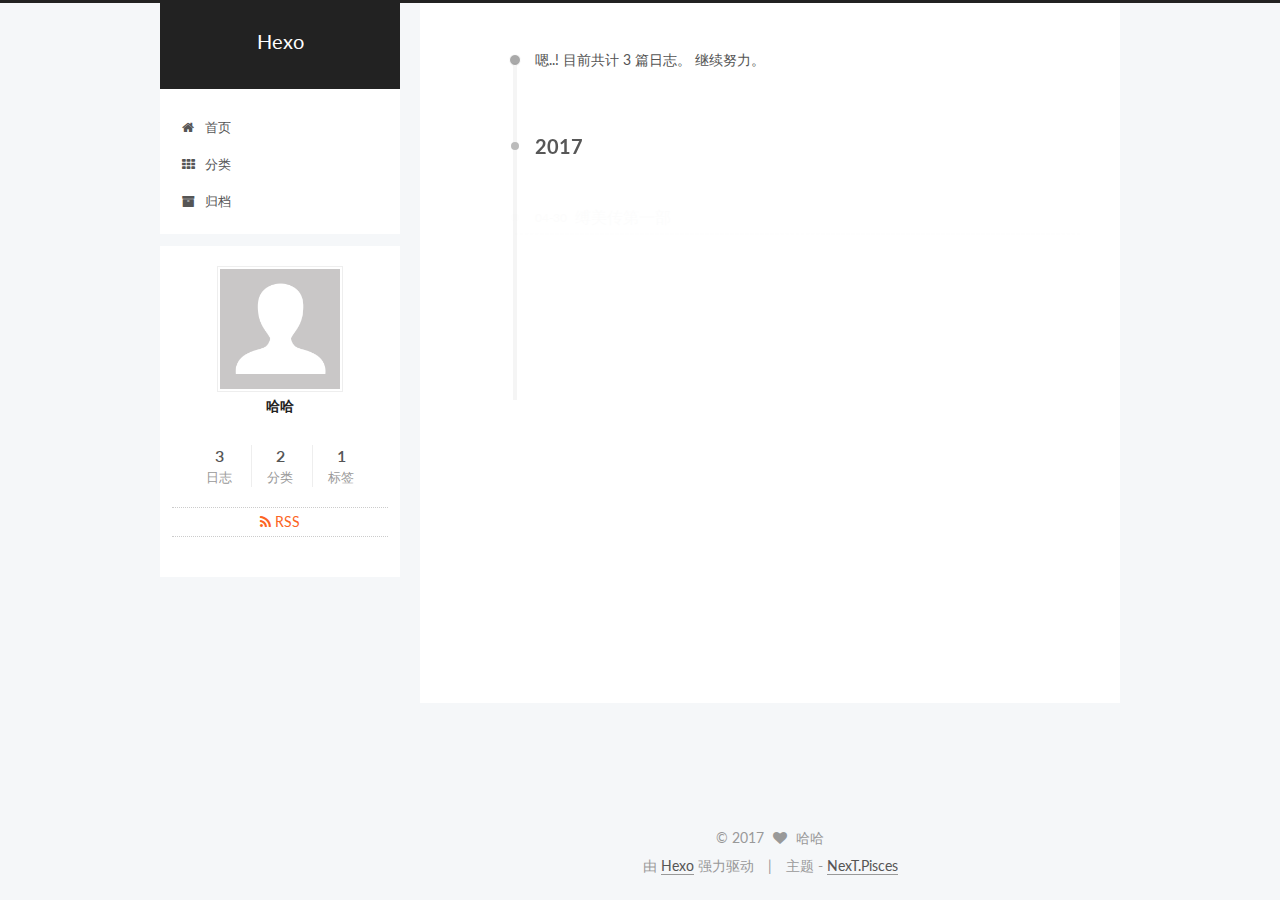
<file: archives/index.html>
<!doctype html>



  


<html class="theme-next pisces use-motion" lang="zh-Hans">
<head>
  <meta charset="UTF-8"/>
<meta http-equiv="X-UA-Compatible" content="IE=edge" />
<meta name="viewport" content="width=device-width, initial-scale=1, maximum-scale=1"/>






<meta http-equiv="Cache-Control" content="no-transform" />
<meta http-equiv="Cache-Control" content="no-siteapp" />















  
  
  <link href="/lib/fancybox/source/jquery.fancybox.css?v=2.1.5" rel="stylesheet" type="text/css" />




  
  
  
  

  
    
    
  

  

  

  

  

  
    
    
    <link href="//fonts.googleapis.com/css?family=Lato:300,300italic,400,400italic,700,700italic&subset=latin,latin-ext" rel="stylesheet" type="text/css">
  






<link href="/lib/font-awesome/css/font-awesome.min.css?v=4.6.2" rel="stylesheet" type="text/css" />

<link href="/css/main.css?v=5.1.1" rel="stylesheet" type="text/css" />


  <meta name="keywords" content="Hexo, NexT" />





  <link rel="alternate" href="/atom.xml" title="Hexo" type="application/atom+xml" />




  <link rel="shortcut icon" type="image/x-icon" href="/favicon.ico?v=5.1.1" />






<meta property="og:type" content="website">
<meta property="og:title" content="Hexo">
<meta property="og:url" content="http://yoursite.com/archives/index.html">
<meta property="og:site_name" content="Hexo">
<meta name="twitter:card" content="summary">
<meta name="twitter:title" content="Hexo">



<script type="text/javascript" id="hexo.configurations">
  var NexT = window.NexT || {};
  var CONFIG = {
    root: '/',
    scheme: 'Pisces',
    sidebar: {"position":"left","display":"post","offset":12,"offset_float":0,"b2t":false,"scrollpercent":false},
    fancybox: true,
    motion: true,
    duoshuo: {
      userId: '0',
      author: '博主'
    },
    algolia: {
      applicationID: '',
      apiKey: '',
      indexName: '',
      hits: {"per_page":10},
      labels: {"input_placeholder":"Search for Posts","hits_empty":"We didn't find any results for the search: ${query}","hits_stats":"${hits} results found in ${time} ms"}
    }
  };
</script>



  <link rel="canonical" href="http://yoursite.com/archives/"/>





  <title>归档 | Hexo</title>
</head>

<body itemscope itemtype="http://schema.org/WebPage" lang="zh-Hans">

  














  
  
    
  

  <div class="container sidebar-position-left  page-archive  ">
    <div class="headband"></div>

    <header id="header" class="header" itemscope itemtype="http://schema.org/WPHeader">
      <div class="header-inner"><div class="site-brand-wrapper">
  <div class="site-meta ">
    

    <div class="custom-logo-site-title">
      <a href="/"  class="brand" rel="start">
        <span class="logo-line-before"><i></i></span>
        <span class="site-title">Hexo</span>
        <span class="logo-line-after"><i></i></span>
      </a>
    </div>
      
        <p class="site-subtitle"></p>
      
  </div>

  <div class="site-nav-toggle">
    <button>
      <span class="btn-bar"></span>
      <span class="btn-bar"></span>
      <span class="btn-bar"></span>
    </button>
  </div>
</div>

<nav class="site-nav">
  

  
    <ul id="menu" class="menu">
      
        
        <li class="menu-item menu-item-home">
          <a href="/" rel="section">
            
              <i class="menu-item-icon fa fa-fw fa-home"></i> <br />
            
            首页
          </a>
        </li>
      
        
        <li class="menu-item menu-item-categories">
          <a href="/categories" rel="section">
            
              <i class="menu-item-icon fa fa-fw fa-th"></i> <br />
            
            分类
          </a>
        </li>
      
        
        <li class="menu-item menu-item-archives">
          <a href="/archives" rel="section">
            
              <i class="menu-item-icon fa fa-fw fa-archive"></i> <br />
            
            归档
          </a>
        </li>
      

      
    </ul>
  

  
</nav>



 </div>
    </header>

    <main id="main" class="main">
      <div class="main-inner">
        <div class="content-wrap">
          <div id="content" class="content">
            

  <section id="posts" class="posts-collapse">
    <span class="archive-move-on"></span>

    <span class="archive-page-counter">
      
      
      
        
      
      嗯..! 目前共计 3 篇日志。 继续努力。
    </span>

    

      
      
      

      
        
        <div class="collection-title">
          <h2 class="archive-year motion-element" id="archive-year-2017">2017</h2>
        </div>
      
      

      

  <article class="post post-type-normal" itemscope itemtype="http://schema.org/Article">
    <header class="post-header">

      <h1 class="post-title">
        
            <a class="post-title-link" href="/2017/04/30/缚美传第一部/" itemprop="url">
              
                <span itemprop="name">缚美传第一部</span>
              
            </a>
        
      </h1>

      <div class="post-meta">
        <time class="post-time" itemprop="dateCreated"
              datetime="2017-04-30T10:49:36+08:00"
              content="2017-04-30" >
          04-30
        </time>
      </div>

    </header>
  </article>



    

      
      
      

      
      

      

  <article class="post post-type-normal" itemscope itemtype="http://schema.org/Article">
    <header class="post-header">

      <h1 class="post-title">
        
            <a class="post-title-link" href="/2017/04/28/缚娇索/" itemprop="url">
              
                <span itemprop="name">缚娇索</span>
              
            </a>
        
      </h1>

      <div class="post-meta">
        <time class="post-time" itemprop="dateCreated"
              datetime="2017-04-28T22:11:13+08:00"
              content="2017-04-28" >
          04-28
        </time>
      </div>

    </header>
  </article>



    

      
      
      

      
      

      

  <article class="post post-type-normal" itemscope itemtype="http://schema.org/Article">
    <header class="post-header">

      <h1 class="post-title">
        
            <a class="post-title-link" href="/2017/04/28/hello-world/" itemprop="url">
              
                <span itemprop="name">Hello World</span>
              
            </a>
        
      </h1>

      <div class="post-meta">
        <time class="post-time" itemprop="dateCreated"
              datetime="2017-04-28T21:14:46+08:00"
              content="2017-04-28" >
          04-28
        </time>
      </div>

    </header>
  </article>



    

  </section>

  



          </div>
          


          

        </div>
        
          
  
  <div class="sidebar-toggle">
    <div class="sidebar-toggle-line-wrap">
      <span class="sidebar-toggle-line sidebar-toggle-line-first"></span>
      <span class="sidebar-toggle-line sidebar-toggle-line-middle"></span>
      <span class="sidebar-toggle-line sidebar-toggle-line-last"></span>
    </div>
  </div>

  <aside id="sidebar" class="sidebar">
    <div class="sidebar-inner">

      

      

      <section class="site-overview sidebar-panel sidebar-panel-active">
        <div class="site-author motion-element" itemprop="author" itemscope itemtype="http://schema.org/Person">
          <img class="site-author-image" itemprop="image"
               src="/images/avatar.gif"
               alt="哈哈" />
          <p class="site-author-name" itemprop="name">哈哈</p>
           
              <p class="site-description motion-element" itemprop="description"></p>
          
        </div>
        <nav class="site-state motion-element">

          
            <div class="site-state-item site-state-posts">
              <a href="/archives">
                <span class="site-state-item-count">3</span>
                <span class="site-state-item-name">日志</span>
              </a>
            </div>
          

          
            
            
            <div class="site-state-item site-state-categories">
              <a href="/categories/index.html">
                <span class="site-state-item-count">2</span>
                <span class="site-state-item-name">分类</span>
              </a>
            </div>
          

          
            
            
            <div class="site-state-item site-state-tags">
              <a href="/tags/index.html">
                <span class="site-state-item-count">1</span>
                <span class="site-state-item-name">标签</span>
              </a>
            </div>
          

        </nav>

        
          <div class="feed-link motion-element">
            <a href="/atom.xml" rel="alternate">
              <i class="fa fa-rss"></i>
              RSS
            </a>
          </div>
        

        <div class="links-of-author motion-element">
          
        </div>

        
        

        
        

        


      </section>

      

      

    </div>
  </aside>


        
      </div>
    </main>

    <footer id="footer" class="footer">
      <div class="footer-inner">
        <div class="copyright" >
  
  &copy; 
  <span itemprop="copyrightYear">2017</span>
  <span class="with-love">
    <i class="fa fa-heart"></i>
  </span>
  <span class="author" itemprop="copyrightHolder">哈哈</span>
</div>


<div class="powered-by">
  由 <a class="theme-link" href="https://hexo.io">Hexo</a> 强力驱动
</div>

<div class="theme-info">
  主题 -
  <a class="theme-link" href="https://github.com/iissnan/hexo-theme-next">
    NexT.Pisces
  </a>
</div>


        

        
      </div>
    </footer>

    
      <div class="back-to-top">
        <i class="fa fa-arrow-up"></i>
        
      </div>
    

  </div>

  

<script type="text/javascript">
  if (Object.prototype.toString.call(window.Promise) !== '[object Function]') {
    window.Promise = null;
  }
</script>









  












  
  <script type="text/javascript" src="/lib/jquery/index.js?v=2.1.3"></script>

  
  <script type="text/javascript" src="/lib/fastclick/lib/fastclick.min.js?v=1.0.6"></script>

  
  <script type="text/javascript" src="/lib/jquery_lazyload/jquery.lazyload.js?v=1.9.7"></script>

  
  <script type="text/javascript" src="/lib/velocity/velocity.min.js?v=1.2.1"></script>

  
  <script type="text/javascript" src="/lib/velocity/velocity.ui.min.js?v=1.2.1"></script>

  
  <script type="text/javascript" src="/lib/fancybox/source/jquery.fancybox.pack.js?v=2.1.5"></script>


  


  <script type="text/javascript" src="/js/src/utils.js?v=5.1.1"></script>

  <script type="text/javascript" src="/js/src/motion.js?v=5.1.1"></script>



  
  


  <script type="text/javascript" src="/js/src/affix.js?v=5.1.1"></script>

  <script type="text/javascript" src="/js/src/schemes/pisces.js?v=5.1.1"></script>



  
  
    <script type="text/javascript" id="motion.page.archive">
      $('.archive-year').velocity('transition.slideLeftIn');
    </script>
  


  


  <script type="text/javascript" src="/js/src/bootstrap.js?v=5.1.1"></script>



  


  




	





  





  





  






  





  

  

  

  

  

</body>
</html>
</file>
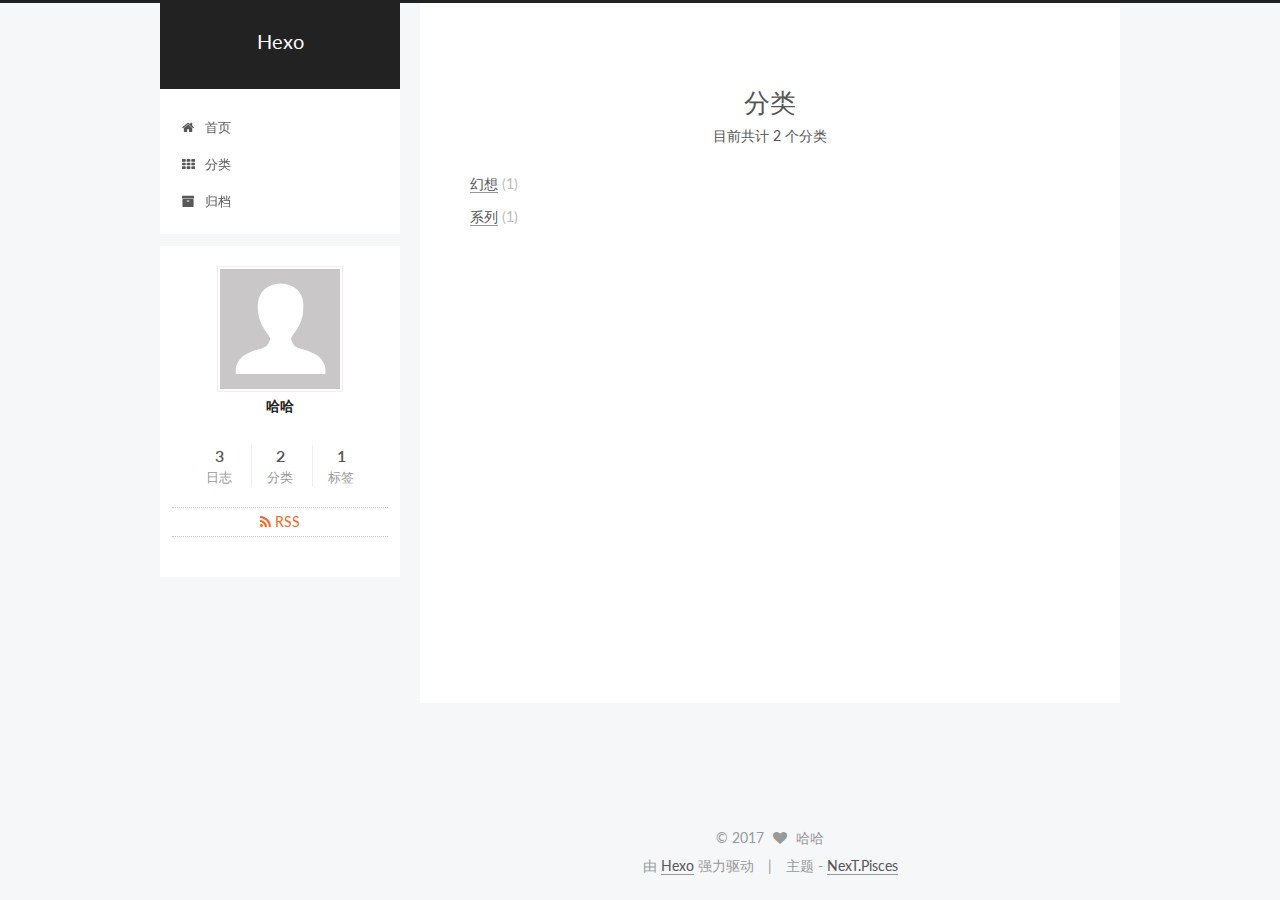
<file: categories/index.html>
<!doctype html>



  


<html class="theme-next pisces use-motion" lang="zh-Hans">
<head>
  <meta charset="UTF-8"/>
<meta http-equiv="X-UA-Compatible" content="IE=edge" />
<meta name="viewport" content="width=device-width, initial-scale=1, maximum-scale=1"/>






<meta http-equiv="Cache-Control" content="no-transform" />
<meta http-equiv="Cache-Control" content="no-siteapp" />















  
  
  <link href="/lib/fancybox/source/jquery.fancybox.css?v=2.1.5" rel="stylesheet" type="text/css" />




  
  
  
  

  
    
    
  

  

  

  

  

  
    
    
    <link href="//fonts.googleapis.com/css?family=Lato:300,300italic,400,400italic,700,700italic&subset=latin,latin-ext" rel="stylesheet" type="text/css">
  






<link href="/lib/font-awesome/css/font-awesome.min.css?v=4.6.2" rel="stylesheet" type="text/css" />

<link href="/css/main.css?v=5.1.1" rel="stylesheet" type="text/css" />


  <meta name="keywords" content="Hexo, NexT" />




  


  <link rel="alternate" href="/atom.xml" title="Hexo" type="application/atom+xml" />




  <link rel="shortcut icon" type="image/x-icon" href="/favicon.ico?v=5.1.1" />






<meta property="og:type" content="website">
<meta property="og:title" content="分类">
<meta property="og:url" content="http://yoursite.com/categories/index.html">
<meta property="og:site_name" content="Hexo">
<meta property="og:updated_time" content="2017-04-28T14:45:24.977Z">
<meta name="twitter:card" content="summary">
<meta name="twitter:title" content="分类">



<script type="text/javascript" id="hexo.configurations">
  var NexT = window.NexT || {};
  var CONFIG = {
    root: '/',
    scheme: 'Pisces',
    sidebar: {"position":"left","display":"post","offset":12,"offset_float":0,"b2t":false,"scrollpercent":false},
    fancybox: true,
    motion: true,
    duoshuo: {
      userId: '0',
      author: '博主'
    },
    algolia: {
      applicationID: '',
      apiKey: '',
      indexName: '',
      hits: {"per_page":10},
      labels: {"input_placeholder":"Search for Posts","hits_empty":"We didn't find any results for the search: ${query}","hits_stats":"${hits} results found in ${time} ms"}
    }
  };
</script>



  <link rel="canonical" href="http://yoursite.com/categories/"/>





  <title>分类 | Hexo</title>
</head>

<body itemscope itemtype="http://schema.org/WebPage" lang="zh-Hans">

  














  
  
    
  

  <div class="container sidebar-position-left  ">
    <div class="headband"></div>

    <header id="header" class="header" itemscope itemtype="http://schema.org/WPHeader">
      <div class="header-inner"><div class="site-brand-wrapper">
  <div class="site-meta ">
    

    <div class="custom-logo-site-title">
      <a href="/"  class="brand" rel="start">
        <span class="logo-line-before"><i></i></span>
        <span class="site-title">Hexo</span>
        <span class="logo-line-after"><i></i></span>
      </a>
    </div>
      
        <p class="site-subtitle"></p>
      
  </div>

  <div class="site-nav-toggle">
    <button>
      <span class="btn-bar"></span>
      <span class="btn-bar"></span>
      <span class="btn-bar"></span>
    </button>
  </div>
</div>

<nav class="site-nav">
  

  
    <ul id="menu" class="menu">
      
        
        <li class="menu-item menu-item-home">
          <a href="/" rel="section">
            
              <i class="menu-item-icon fa fa-fw fa-home"></i> <br />
            
            首页
          </a>
        </li>
      
        
        <li class="menu-item menu-item-categories">
          <a href="/categories" rel="section">
            
              <i class="menu-item-icon fa fa-fw fa-th"></i> <br />
            
            分类
          </a>
        </li>
      
        
        <li class="menu-item menu-item-archives">
          <a href="/archives" rel="section">
            
              <i class="menu-item-icon fa fa-fw fa-archive"></i> <br />
            
            归档
          </a>
        </li>
      

      
    </ul>
  

  
</nav>



 </div>
    </header>

    <main id="main" class="main">
      <div class="main-inner">
        <div class="content-wrap">
          <div id="content" class="content">
            

  <div id="posts" class="posts-expand">
  <header class="post-header">

	<h1 class="post-title" itemprop="name headline">分类</h1>



</header>

    
    
      <div class="category-all-page">
        <div class="category-all-title">
            目前共计 2 个分类
        </div>
        <div class="category-all">
          <ul class="category-list"><li class="category-list-item"><a class="category-list-link" href="/categories/幻想/">幻想</a><span class="category-list-count">1</span></li><li class="category-list-item"><a class="category-list-link" href="/categories/系列/">系列</a><span class="category-list-count">1</span></li></ul>
        </div>
      </div>
    
  </div>


          </div>
          


          

        </div>
        
          
  
  <div class="sidebar-toggle">
    <div class="sidebar-toggle-line-wrap">
      <span class="sidebar-toggle-line sidebar-toggle-line-first"></span>
      <span class="sidebar-toggle-line sidebar-toggle-line-middle"></span>
      <span class="sidebar-toggle-line sidebar-toggle-line-last"></span>
    </div>
  </div>

  <aside id="sidebar" class="sidebar">
    <div class="sidebar-inner">

      

      

      <section class="site-overview sidebar-panel sidebar-panel-active">
        <div class="site-author motion-element" itemprop="author" itemscope itemtype="http://schema.org/Person">
          <img class="site-author-image" itemprop="image"
               src="/images/avatar.gif"
               alt="哈哈" />
          <p class="site-author-name" itemprop="name">哈哈</p>
           
              <p class="site-description motion-element" itemprop="description"></p>
          
        </div>
        <nav class="site-state motion-element">

          
            <div class="site-state-item site-state-posts">
              <a href="/archives">
                <span class="site-state-item-count">3</span>
                <span class="site-state-item-name">日志</span>
              </a>
            </div>
          

          
            
            
            <div class="site-state-item site-state-categories">
              <a href="/categories/index.html">
                <span class="site-state-item-count">2</span>
                <span class="site-state-item-name">分类</span>
              </a>
            </div>
          

          
            
            
            <div class="site-state-item site-state-tags">
              <a href="/tags/index.html">
                <span class="site-state-item-count">1</span>
                <span class="site-state-item-name">标签</span>
              </a>
            </div>
          

        </nav>

        
          <div class="feed-link motion-element">
            <a href="/atom.xml" rel="alternate">
              <i class="fa fa-rss"></i>
              RSS
            </a>
          </div>
        

        <div class="links-of-author motion-element">
          
        </div>

        
        

        
        

        


      </section>

      

      

    </div>
  </aside>


        
      </div>
    </main>

    <footer id="footer" class="footer">
      <div class="footer-inner">
        <div class="copyright" >
  
  &copy; 
  <span itemprop="copyrightYear">2017</span>
  <span class="with-love">
    <i class="fa fa-heart"></i>
  </span>
  <span class="author" itemprop="copyrightHolder">哈哈</span>
</div>


<div class="powered-by">
  由 <a class="theme-link" href="https://hexo.io">Hexo</a> 强力驱动
</div>

<div class="theme-info">
  主题 -
  <a class="theme-link" href="https://github.com/iissnan/hexo-theme-next">
    NexT.Pisces
  </a>
</div>


        

        
      </div>
    </footer>

    
      <div class="back-to-top">
        <i class="fa fa-arrow-up"></i>
        
      </div>
    

  </div>

  

<script type="text/javascript">
  if (Object.prototype.toString.call(window.Promise) !== '[object Function]') {
    window.Promise = null;
  }
</script>









  












  
  <script type="text/javascript" src="/lib/jquery/index.js?v=2.1.3"></script>

  
  <script type="text/javascript" src="/lib/fastclick/lib/fastclick.min.js?v=1.0.6"></script>

  
  <script type="text/javascript" src="/lib/jquery_lazyload/jquery.lazyload.js?v=1.9.7"></script>

  
  <script type="text/javascript" src="/lib/velocity/velocity.min.js?v=1.2.1"></script>

  
  <script type="text/javascript" src="/lib/velocity/velocity.ui.min.js?v=1.2.1"></script>

  
  <script type="text/javascript" src="/lib/fancybox/source/jquery.fancybox.pack.js?v=2.1.5"></script>


  


  <script type="text/javascript" src="/js/src/utils.js?v=5.1.1"></script>

  <script type="text/javascript" src="/js/src/motion.js?v=5.1.1"></script>



  
  


  <script type="text/javascript" src="/js/src/affix.js?v=5.1.1"></script>

  <script type="text/javascript" src="/js/src/schemes/pisces.js?v=5.1.1"></script>



  

  


  <script type="text/javascript" src="/js/src/bootstrap.js?v=5.1.1"></script>



  


  




	





  





  





  






  





  

  

  

  

  

</body>
</html>
</file>
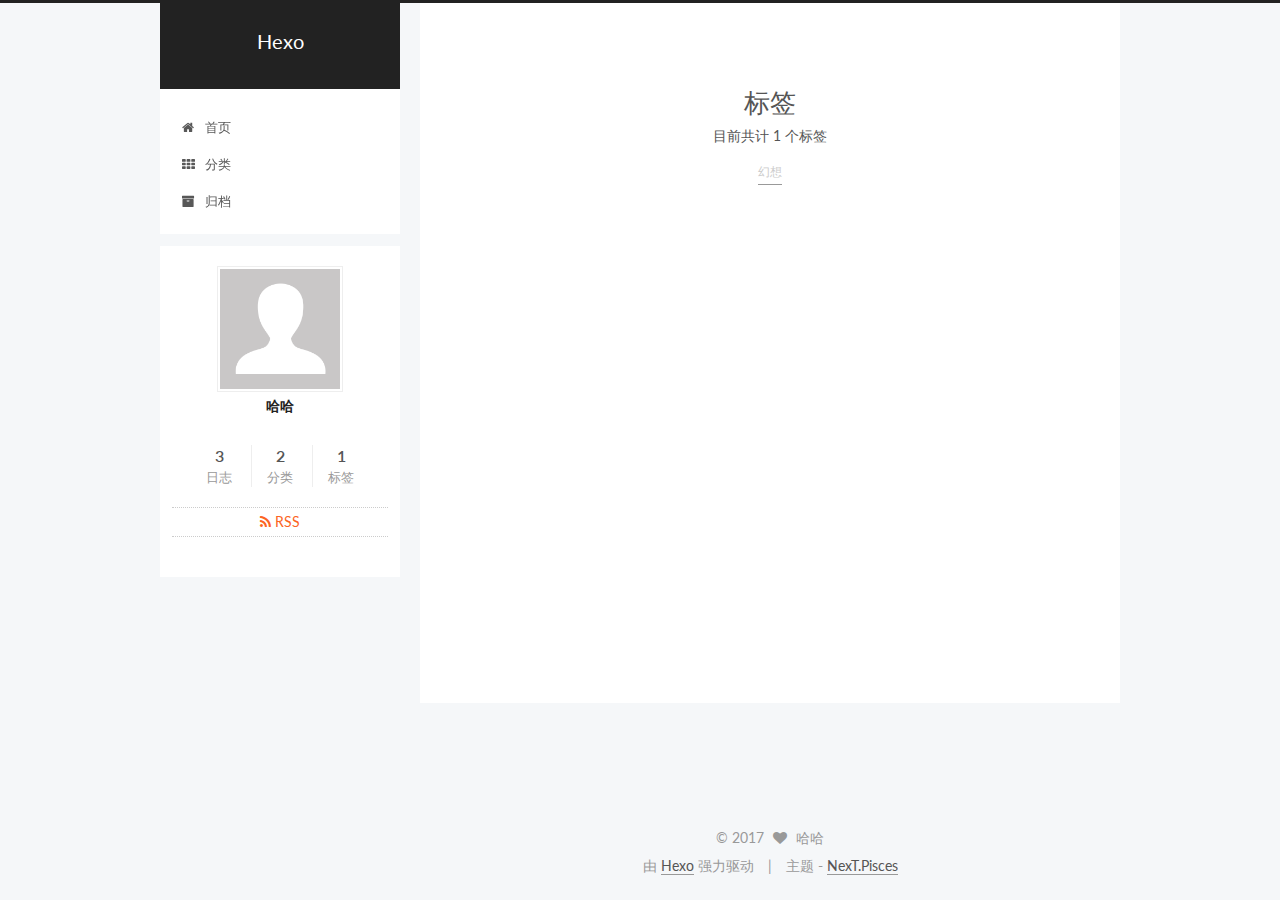
<file: tags/index.html>
<!doctype html>



  


<html class="theme-next pisces use-motion" lang="zh-Hans">
<head>
  <meta charset="UTF-8"/>
<meta http-equiv="X-UA-Compatible" content="IE=edge" />
<meta name="viewport" content="width=device-width, initial-scale=1, maximum-scale=1"/>






<meta http-equiv="Cache-Control" content="no-transform" />
<meta http-equiv="Cache-Control" content="no-siteapp" />















  
  
  <link href="/lib/fancybox/source/jquery.fancybox.css?v=2.1.5" rel="stylesheet" type="text/css" />




  
  
  
  

  
    
    
  

  

  

  

  

  
    
    
    <link href="//fonts.googleapis.com/css?family=Lato:300,300italic,400,400italic,700,700italic&subset=latin,latin-ext" rel="stylesheet" type="text/css">
  






<link href="/lib/font-awesome/css/font-awesome.min.css?v=4.6.2" rel="stylesheet" type="text/css" />

<link href="/css/main.css?v=5.1.1" rel="stylesheet" type="text/css" />


  <meta name="keywords" content="Hexo, NexT" />





  <link rel="alternate" href="/atom.xml" title="Hexo" type="application/atom+xml" />




  <link rel="shortcut icon" type="image/x-icon" href="/favicon.ico?v=5.1.1" />






<meta property="og:type" content="website">
<meta property="og:title" content="标签">
<meta property="og:url" content="http://yoursite.com/tags/index.html">
<meta property="og:site_name" content="Hexo">
<meta property="og:updated_time" content="2017-04-28T14:39:34.083Z">
<meta name="twitter:card" content="summary">
<meta name="twitter:title" content="标签">



<script type="text/javascript" id="hexo.configurations">
  var NexT = window.NexT || {};
  var CONFIG = {
    root: '/',
    scheme: 'Pisces',
    sidebar: {"position":"left","display":"post","offset":12,"offset_float":0,"b2t":false,"scrollpercent":false},
    fancybox: true,
    motion: true,
    duoshuo: {
      userId: '0',
      author: '博主'
    },
    algolia: {
      applicationID: '',
      apiKey: '',
      indexName: '',
      hits: {"per_page":10},
      labels: {"input_placeholder":"Search for Posts","hits_empty":"We didn't find any results for the search: ${query}","hits_stats":"${hits} results found in ${time} ms"}
    }
  };
</script>



  <link rel="canonical" href="http://yoursite.com/tags/"/>





  <title>标签 | Hexo</title>
</head>

<body itemscope itemtype="http://schema.org/WebPage" lang="zh-Hans">

  














  
  
    
  

  <div class="container sidebar-position-left  ">
    <div class="headband"></div>

    <header id="header" class="header" itemscope itemtype="http://schema.org/WPHeader">
      <div class="header-inner"><div class="site-brand-wrapper">
  <div class="site-meta ">
    

    <div class="custom-logo-site-title">
      <a href="/"  class="brand" rel="start">
        <span class="logo-line-before"><i></i></span>
        <span class="site-title">Hexo</span>
        <span class="logo-line-after"><i></i></span>
      </a>
    </div>
      
        <p class="site-subtitle"></p>
      
  </div>

  <div class="site-nav-toggle">
    <button>
      <span class="btn-bar"></span>
      <span class="btn-bar"></span>
      <span class="btn-bar"></span>
    </button>
  </div>
</div>

<nav class="site-nav">
  

  
    <ul id="menu" class="menu">
      
        
        <li class="menu-item menu-item-home">
          <a href="/" rel="section">
            
              <i class="menu-item-icon fa fa-fw fa-home"></i> <br />
            
            首页
          </a>
        </li>
      
        
        <li class="menu-item menu-item-categories">
          <a href="/categories" rel="section">
            
              <i class="menu-item-icon fa fa-fw fa-th"></i> <br />
            
            分类
          </a>
        </li>
      
        
        <li class="menu-item menu-item-archives">
          <a href="/archives" rel="section">
            
              <i class="menu-item-icon fa fa-fw fa-archive"></i> <br />
            
            归档
          </a>
        </li>
      

      
    </ul>
  

  
</nav>



 </div>
    </header>

    <main id="main" class="main">
      <div class="main-inner">
        <div class="content-wrap">
          <div id="content" class="content">
            

  <div id="posts" class="posts-expand">
  <header class="post-header">

	<h1 class="post-title" itemprop="name headline">标签</h1>



</header>

    
    
      <div class="tag-cloud">
        <div class="tag-cloud-title">
            目前共计 1 个标签
        </div>
        <div class="tag-cloud-tags">
          <a href="/tags/幻想/" style="font-size: 12px; color: #ccc">幻想</a>
        </div>
      </div>
    
  </div>


          </div>
          


          

        </div>
        
          
  
  <div class="sidebar-toggle">
    <div class="sidebar-toggle-line-wrap">
      <span class="sidebar-toggle-line sidebar-toggle-line-first"></span>
      <span class="sidebar-toggle-line sidebar-toggle-line-middle"></span>
      <span class="sidebar-toggle-line sidebar-toggle-line-last"></span>
    </div>
  </div>

  <aside id="sidebar" class="sidebar">
    <div class="sidebar-inner">

      

      

      <section class="site-overview sidebar-panel sidebar-panel-active">
        <div class="site-author motion-element" itemprop="author" itemscope itemtype="http://schema.org/Person">
          <img class="site-author-image" itemprop="image"
               src="/images/avatar.gif"
               alt="哈哈" />
          <p class="site-author-name" itemprop="name">哈哈</p>
           
              <p class="site-description motion-element" itemprop="description"></p>
          
        </div>
        <nav class="site-state motion-element">

          
            <div class="site-state-item site-state-posts">
              <a href="/archives">
                <span class="site-state-item-count">3</span>
                <span class="site-state-item-name">日志</span>
              </a>
            </div>
          

          
            
            
            <div class="site-state-item site-state-categories">
              <a href="/categories/index.html">
                <span class="site-state-item-count">2</span>
                <span class="site-state-item-name">分类</span>
              </a>
            </div>
          

          
            
            
            <div class="site-state-item site-state-tags">
              <a href="/tags/index.html">
                <span class="site-state-item-count">1</span>
                <span class="site-state-item-name">标签</span>
              </a>
            </div>
          

        </nav>

        
          <div class="feed-link motion-element">
            <a href="/atom.xml" rel="alternate">
              <i class="fa fa-rss"></i>
              RSS
            </a>
          </div>
        

        <div class="links-of-author motion-element">
          
        </div>

        
        

        
        

        


      </section>

      

      

    </div>
  </aside>


        
      </div>
    </main>

    <footer id="footer" class="footer">
      <div class="footer-inner">
        <div class="copyright" >
  
  &copy; 
  <span itemprop="copyrightYear">2017</span>
  <span class="with-love">
    <i class="fa fa-heart"></i>
  </span>
  <span class="author" itemprop="copyrightHolder">哈哈</span>
</div>


<div class="powered-by">
  由 <a class="theme-link" href="https://hexo.io">Hexo</a> 强力驱动
</div>

<div class="theme-info">
  主题 -
  <a class="theme-link" href="https://github.com/iissnan/hexo-theme-next">
    NexT.Pisces
  </a>
</div>


        

        
      </div>
    </footer>

    
      <div class="back-to-top">
        <i class="fa fa-arrow-up"></i>
        
      </div>
    

  </div>

  

<script type="text/javascript">
  if (Object.prototype.toString.call(window.Promise) !== '[object Function]') {
    window.Promise = null;
  }
</script>









  












  
  <script type="text/javascript" src="/lib/jquery/index.js?v=2.1.3"></script>

  
  <script type="text/javascript" src="/lib/fastclick/lib/fastclick.min.js?v=1.0.6"></script>

  
  <script type="text/javascript" src="/lib/jquery_lazyload/jquery.lazyload.js?v=1.9.7"></script>

  
  <script type="text/javascript" src="/lib/velocity/velocity.min.js?v=1.2.1"></script>

  
  <script type="text/javascript" src="/lib/velocity/velocity.ui.min.js?v=1.2.1"></script>

  
  <script type="text/javascript" src="/lib/fancybox/source/jquery.fancybox.pack.js?v=2.1.5"></script>


  


  <script type="text/javascript" src="/js/src/utils.js?v=5.1.1"></script>

  <script type="text/javascript" src="/js/src/motion.js?v=5.1.1"></script>



  
  


  <script type="text/javascript" src="/js/src/affix.js?v=5.1.1"></script>

  <script type="text/javascript" src="/js/src/schemes/pisces.js?v=5.1.1"></script>



  

  


  <script type="text/javascript" src="/js/src/bootstrap.js?v=5.1.1"></script>



  


  




	





  





  





  






  





  

  

  

  

  

</body>
</html>
</file>
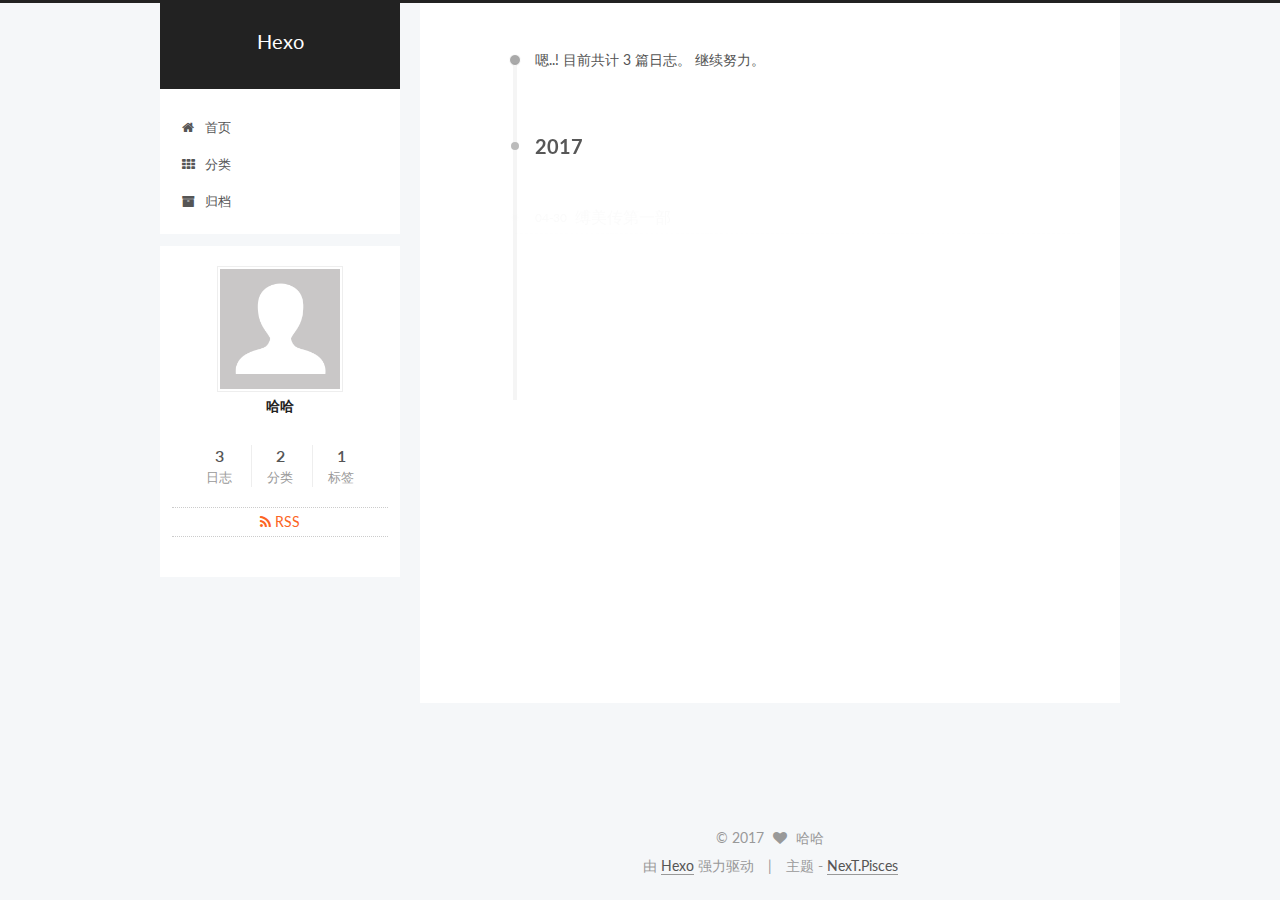
<file: archives/2017/index.html>
<!doctype html>



  


<html class="theme-next pisces use-motion" lang="zh-Hans">
<head>
  <meta charset="UTF-8"/>
<meta http-equiv="X-UA-Compatible" content="IE=edge" />
<meta name="viewport" content="width=device-width, initial-scale=1, maximum-scale=1"/>






<meta http-equiv="Cache-Control" content="no-transform" />
<meta http-equiv="Cache-Control" content="no-siteapp" />















  
  
  <link href="/lib/fancybox/source/jquery.fancybox.css?v=2.1.5" rel="stylesheet" type="text/css" />




  
  
  
  

  
    
    
  

  

  

  

  

  
    
    
    <link href="//fonts.googleapis.com/css?family=Lato:300,300italic,400,400italic,700,700italic&subset=latin,latin-ext" rel="stylesheet" type="text/css">
  






<link href="/lib/font-awesome/css/font-awesome.min.css?v=4.6.2" rel="stylesheet" type="text/css" />

<link href="/css/main.css?v=5.1.1" rel="stylesheet" type="text/css" />


  <meta name="keywords" content="Hexo, NexT" />





  <link rel="alternate" href="/atom.xml" title="Hexo" type="application/atom+xml" />




  <link rel="shortcut icon" type="image/x-icon" href="/favicon.ico?v=5.1.1" />






<meta property="og:type" content="website">
<meta property="og:title" content="Hexo">
<meta property="og:url" content="http://yoursite.com/archives/2017/index.html">
<meta property="og:site_name" content="Hexo">
<meta name="twitter:card" content="summary">
<meta name="twitter:title" content="Hexo">



<script type="text/javascript" id="hexo.configurations">
  var NexT = window.NexT || {};
  var CONFIG = {
    root: '/',
    scheme: 'Pisces',
    sidebar: {"position":"left","display":"post","offset":12,"offset_float":0,"b2t":false,"scrollpercent":false},
    fancybox: true,
    motion: true,
    duoshuo: {
      userId: '0',
      author: '博主'
    },
    algolia: {
      applicationID: '',
      apiKey: '',
      indexName: '',
      hits: {"per_page":10},
      labels: {"input_placeholder":"Search for Posts","hits_empty":"We didn't find any results for the search: ${query}","hits_stats":"${hits} results found in ${time} ms"}
    }
  };
</script>



  <link rel="canonical" href="http://yoursite.com/archives/2017/"/>





  <title>归档 | Hexo</title>
</head>

<body itemscope itemtype="http://schema.org/WebPage" lang="zh-Hans">

  














  
  
    
  

  <div class="container sidebar-position-left  page-archive  ">
    <div class="headband"></div>

    <header id="header" class="header" itemscope itemtype="http://schema.org/WPHeader">
      <div class="header-inner"><div class="site-brand-wrapper">
  <div class="site-meta ">
    

    <div class="custom-logo-site-title">
      <a href="/"  class="brand" rel="start">
        <span class="logo-line-before"><i></i></span>
        <span class="site-title">Hexo</span>
        <span class="logo-line-after"><i></i></span>
      </a>
    </div>
      
        <p class="site-subtitle"></p>
      
  </div>

  <div class="site-nav-toggle">
    <button>
      <span class="btn-bar"></span>
      <span class="btn-bar"></span>
      <span class="btn-bar"></span>
    </button>
  </div>
</div>

<nav class="site-nav">
  

  
    <ul id="menu" class="menu">
      
        
        <li class="menu-item menu-item-home">
          <a href="/" rel="section">
            
              <i class="menu-item-icon fa fa-fw fa-home"></i> <br />
            
            首页
          </a>
        </li>
      
        
        <li class="menu-item menu-item-categories">
          <a href="/categories" rel="section">
            
              <i class="menu-item-icon fa fa-fw fa-th"></i> <br />
            
            分类
          </a>
        </li>
      
        
        <li class="menu-item menu-item-archives">
          <a href="/archives" rel="section">
            
              <i class="menu-item-icon fa fa-fw fa-archive"></i> <br />
            
            归档
          </a>
        </li>
      

      
    </ul>
  

  
</nav>



 </div>
    </header>

    <main id="main" class="main">
      <div class="main-inner">
        <div class="content-wrap">
          <div id="content" class="content">
            

  <section id="posts" class="posts-collapse">
    <span class="archive-move-on"></span>

    <span class="archive-page-counter">
      
      
      
        
      
      嗯..! 目前共计 3 篇日志。 继续努力。
    </span>

    

      
      
      

      
        
        <div class="collection-title">
          <h2 class="archive-year motion-element" id="archive-year-2017">2017</h2>
        </div>
      
      

      

  <article class="post post-type-normal" itemscope itemtype="http://schema.org/Article">
    <header class="post-header">

      <h1 class="post-title">
        
            <a class="post-title-link" href="/2017/04/30/缚美传第一部/" itemprop="url">
              
                <span itemprop="name">缚美传第一部</span>
              
            </a>
        
      </h1>

      <div class="post-meta">
        <time class="post-time" itemprop="dateCreated"
              datetime="2017-04-30T10:49:36+08:00"
              content="2017-04-30" >
          04-30
        </time>
      </div>

    </header>
  </article>



    

      
      
      

      
      

      

  <article class="post post-type-normal" itemscope itemtype="http://schema.org/Article">
    <header class="post-header">

      <h1 class="post-title">
        
            <a class="post-title-link" href="/2017/04/28/缚娇索/" itemprop="url">
              
                <span itemprop="name">缚娇索</span>
              
            </a>
        
      </h1>

      <div class="post-meta">
        <time class="post-time" itemprop="dateCreated"
              datetime="2017-04-28T22:11:13+08:00"
              content="2017-04-28" >
          04-28
        </time>
      </div>

    </header>
  </article>



    

      
      
      

      
      

      

  <article class="post post-type-normal" itemscope itemtype="http://schema.org/Article">
    <header class="post-header">

      <h1 class="post-title">
        
            <a class="post-title-link" href="/2017/04/28/hello-world/" itemprop="url">
              
                <span itemprop="name">Hello World</span>
              
            </a>
        
      </h1>

      <div class="post-meta">
        <time class="post-time" itemprop="dateCreated"
              datetime="2017-04-28T21:14:46+08:00"
              content="2017-04-28" >
          04-28
        </time>
      </div>

    </header>
  </article>



    

  </section>

  



          </div>
          


          

        </div>
        
          
  
  <div class="sidebar-toggle">
    <div class="sidebar-toggle-line-wrap">
      <span class="sidebar-toggle-line sidebar-toggle-line-first"></span>
      <span class="sidebar-toggle-line sidebar-toggle-line-middle"></span>
      <span class="sidebar-toggle-line sidebar-toggle-line-last"></span>
    </div>
  </div>

  <aside id="sidebar" class="sidebar">
    <div class="sidebar-inner">

      

      

      <section class="site-overview sidebar-panel sidebar-panel-active">
        <div class="site-author motion-element" itemprop="author" itemscope itemtype="http://schema.org/Person">
          <img class="site-author-image" itemprop="image"
               src="/images/avatar.gif"
               alt="哈哈" />
          <p class="site-author-name" itemprop="name">哈哈</p>
           
              <p class="site-description motion-element" itemprop="description"></p>
          
        </div>
        <nav class="site-state motion-element">

          
            <div class="site-state-item site-state-posts">
              <a href="/archives">
                <span class="site-state-item-count">3</span>
                <span class="site-state-item-name">日志</span>
              </a>
            </div>
          

          
            
            
            <div class="site-state-item site-state-categories">
              <a href="/categories/index.html">
                <span class="site-state-item-count">2</span>
                <span class="site-state-item-name">分类</span>
              </a>
            </div>
          

          
            
            
            <div class="site-state-item site-state-tags">
              <a href="/tags/index.html">
                <span class="site-state-item-count">1</span>
                <span class="site-state-item-name">标签</span>
              </a>
            </div>
          

        </nav>

        
          <div class="feed-link motion-element">
            <a href="/atom.xml" rel="alternate">
              <i class="fa fa-rss"></i>
              RSS
            </a>
          </div>
        

        <div class="links-of-author motion-element">
          
        </div>

        
        

        
        

        


      </section>

      

      

    </div>
  </aside>


        
      </div>
    </main>

    <footer id="footer" class="footer">
      <div class="footer-inner">
        <div class="copyright" >
  
  &copy; 
  <span itemprop="copyrightYear">2017</span>
  <span class="with-love">
    <i class="fa fa-heart"></i>
  </span>
  <span class="author" itemprop="copyrightHolder">哈哈</span>
</div>


<div class="powered-by">
  由 <a class="theme-link" href="https://hexo.io">Hexo</a> 强力驱动
</div>

<div class="theme-info">
  主题 -
  <a class="theme-link" href="https://github.com/iissnan/hexo-theme-next">
    NexT.Pisces
  </a>
</div>


        

        
      </div>
    </footer>

    
      <div class="back-to-top">
        <i class="fa fa-arrow-up"></i>
        
      </div>
    

  </div>

  

<script type="text/javascript">
  if (Object.prototype.toString.call(window.Promise) !== '[object Function]') {
    window.Promise = null;
  }
</script>









  












  
  <script type="text/javascript" src="/lib/jquery/index.js?v=2.1.3"></script>

  
  <script type="text/javascript" src="/lib/fastclick/lib/fastclick.min.js?v=1.0.6"></script>

  
  <script type="text/javascript" src="/lib/jquery_lazyload/jquery.lazyload.js?v=1.9.7"></script>

  
  <script type="text/javascript" src="/lib/velocity/velocity.min.js?v=1.2.1"></script>

  
  <script type="text/javascript" src="/lib/velocity/velocity.ui.min.js?v=1.2.1"></script>

  
  <script type="text/javascript" src="/lib/fancybox/source/jquery.fancybox.pack.js?v=2.1.5"></script>


  


  <script type="text/javascript" src="/js/src/utils.js?v=5.1.1"></script>

  <script type="text/javascript" src="/js/src/motion.js?v=5.1.1"></script>



  
  


  <script type="text/javascript" src="/js/src/affix.js?v=5.1.1"></script>

  <script type="text/javascript" src="/js/src/schemes/pisces.js?v=5.1.1"></script>



  
  
    <script type="text/javascript" id="motion.page.archive">
      $('.archive-year').velocity('transition.slideLeftIn');
    </script>
  


  


  <script type="text/javascript" src="/js/src/bootstrap.js?v=5.1.1"></script>



  


  




	





  





  





  






  





  

  

  

  

  

</body>
</html>
</file>
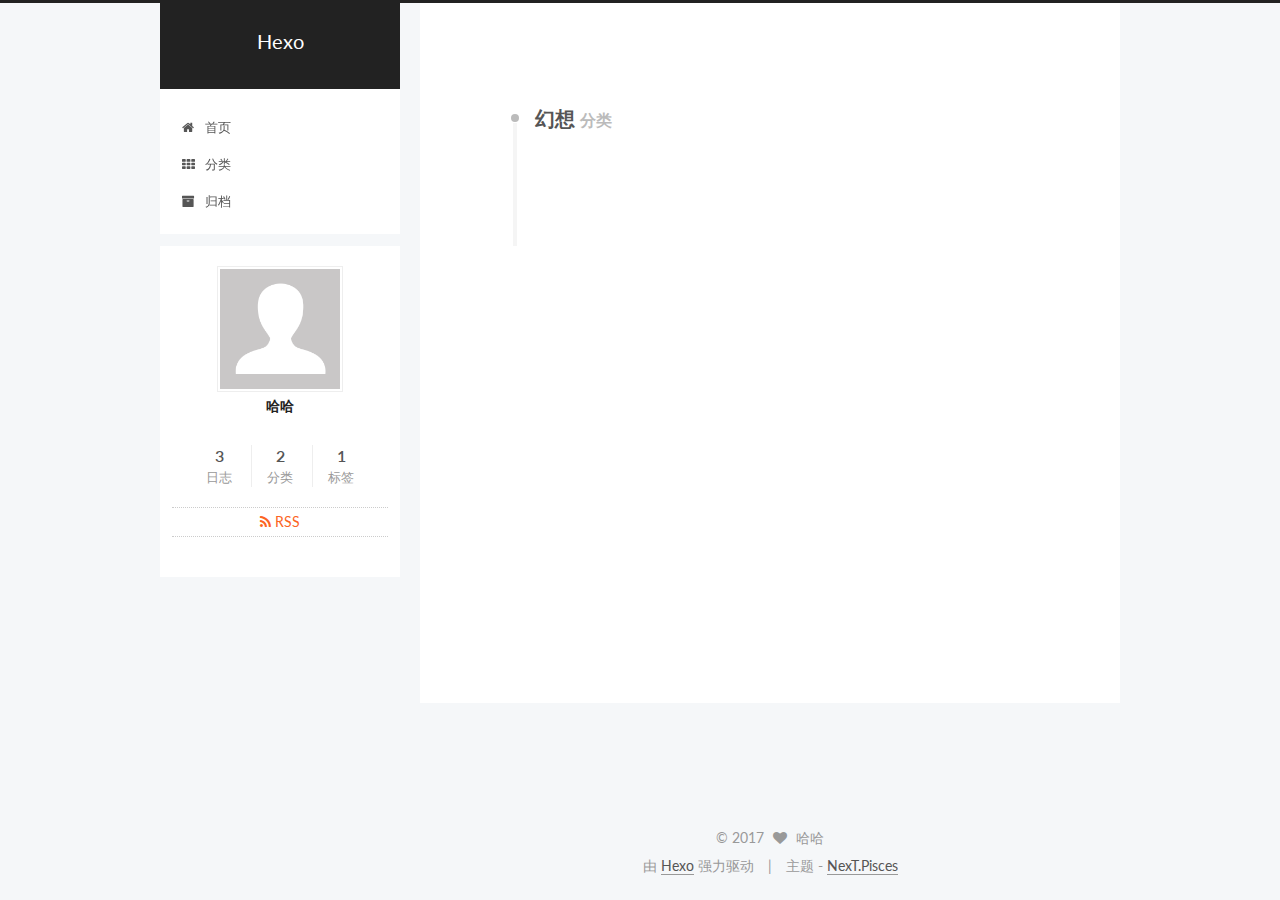
<file: categories/幻想/index.html>
<!doctype html>



  


<html class="theme-next pisces use-motion" lang="zh-Hans">
<head>
  <meta charset="UTF-8"/>
<meta http-equiv="X-UA-Compatible" content="IE=edge" />
<meta name="viewport" content="width=device-width, initial-scale=1, maximum-scale=1"/>






<meta http-equiv="Cache-Control" content="no-transform" />
<meta http-equiv="Cache-Control" content="no-siteapp" />















  
  
  <link href="/lib/fancybox/source/jquery.fancybox.css?v=2.1.5" rel="stylesheet" type="text/css" />




  
  
  
  

  
    
    
  

  

  

  

  

  
    
    
    <link href="//fonts.googleapis.com/css?family=Lato:300,300italic,400,400italic,700,700italic&subset=latin,latin-ext" rel="stylesheet" type="text/css">
  






<link href="/lib/font-awesome/css/font-awesome.min.css?v=4.6.2" rel="stylesheet" type="text/css" />

<link href="/css/main.css?v=5.1.1" rel="stylesheet" type="text/css" />


  <meta name="keywords" content="Hexo, NexT" />





  <link rel="alternate" href="/atom.xml" title="Hexo" type="application/atom+xml" />




  <link rel="shortcut icon" type="image/x-icon" href="/favicon.ico?v=5.1.1" />






<meta property="og:type" content="website">
<meta property="og:title" content="Hexo">
<meta property="og:url" content="http://yoursite.com/categories/幻想/index.html">
<meta property="og:site_name" content="Hexo">
<meta name="twitter:card" content="summary">
<meta name="twitter:title" content="Hexo">



<script type="text/javascript" id="hexo.configurations">
  var NexT = window.NexT || {};
  var CONFIG = {
    root: '/',
    scheme: 'Pisces',
    sidebar: {"position":"left","display":"post","offset":12,"offset_float":0,"b2t":false,"scrollpercent":false},
    fancybox: true,
    motion: true,
    duoshuo: {
      userId: '0',
      author: '博主'
    },
    algolia: {
      applicationID: '',
      apiKey: '',
      indexName: '',
      hits: {"per_page":10},
      labels: {"input_placeholder":"Search for Posts","hits_empty":"We didn't find any results for the search: ${query}","hits_stats":"${hits} results found in ${time} ms"}
    }
  };
</script>



  <link rel="canonical" href="http://yoursite.com/categories/幻想/"/>





  <title>分类: 幻想 | Hexo</title>
</head>

<body itemscope itemtype="http://schema.org/WebPage" lang="zh-Hans">

  














  
  
    
  

  <div class="container sidebar-position-left  ">
    <div class="headband"></div>

    <header id="header" class="header" itemscope itemtype="http://schema.org/WPHeader">
      <div class="header-inner"><div class="site-brand-wrapper">
  <div class="site-meta ">
    

    <div class="custom-logo-site-title">
      <a href="/"  class="brand" rel="start">
        <span class="logo-line-before"><i></i></span>
        <span class="site-title">Hexo</span>
        <span class="logo-line-after"><i></i></span>
      </a>
    </div>
      
        <p class="site-subtitle"></p>
      
  </div>

  <div class="site-nav-toggle">
    <button>
      <span class="btn-bar"></span>
      <span class="btn-bar"></span>
      <span class="btn-bar"></span>
    </button>
  </div>
</div>

<nav class="site-nav">
  

  
    <ul id="menu" class="menu">
      
        
        <li class="menu-item menu-item-home">
          <a href="/" rel="section">
            
              <i class="menu-item-icon fa fa-fw fa-home"></i> <br />
            
            首页
          </a>
        </li>
      
        
        <li class="menu-item menu-item-categories">
          <a href="/categories" rel="section">
            
              <i class="menu-item-icon fa fa-fw fa-th"></i> <br />
            
            分类
          </a>
        </li>
      
        
        <li class="menu-item menu-item-archives">
          <a href="/archives" rel="section">
            
              <i class="menu-item-icon fa fa-fw fa-archive"></i> <br />
            
            归档
          </a>
        </li>
      

      
    </ul>
  

  
</nav>



 </div>
    </header>

    <main id="main" class="main">
      <div class="main-inner">
        <div class="content-wrap">
          <div id="content" class="content">
            

  <section id="posts" class="posts-collapse">
    <div class="collection-title">
      <h2 >
        幻想
        <small>分类</small>
      </h2>
    </div>

    
      

  <article class="post post-type-normal" itemscope itemtype="http://schema.org/Article">
    <header class="post-header">

      <h1 class="post-title">
        
            <a class="post-title-link" href="/2017/04/28/缚娇索/" itemprop="url">
              
                <span itemprop="name">缚娇索</span>
              
            </a>
        
      </h1>

      <div class="post-meta">
        <time class="post-time" itemprop="dateCreated"
              datetime="2017-04-28T22:11:13+08:00"
              content="2017-04-28" >
          04-28
        </time>
      </div>

    </header>
  </article>


    
  </section>

  



          </div>
          


          

        </div>
        
          
  
  <div class="sidebar-toggle">
    <div class="sidebar-toggle-line-wrap">
      <span class="sidebar-toggle-line sidebar-toggle-line-first"></span>
      <span class="sidebar-toggle-line sidebar-toggle-line-middle"></span>
      <span class="sidebar-toggle-line sidebar-toggle-line-last"></span>
    </div>
  </div>

  <aside id="sidebar" class="sidebar">
    <div class="sidebar-inner">

      

      

      <section class="site-overview sidebar-panel sidebar-panel-active">
        <div class="site-author motion-element" itemprop="author" itemscope itemtype="http://schema.org/Person">
          <img class="site-author-image" itemprop="image"
               src="/images/avatar.gif"
               alt="哈哈" />
          <p class="site-author-name" itemprop="name">哈哈</p>
           
              <p class="site-description motion-element" itemprop="description"></p>
          
        </div>
        <nav class="site-state motion-element">

          
            <div class="site-state-item site-state-posts">
              <a href="/archives">
                <span class="site-state-item-count">3</span>
                <span class="site-state-item-name">日志</span>
              </a>
            </div>
          

          
            
            
            <div class="site-state-item site-state-categories">
              <a href="/categories/index.html">
                <span class="site-state-item-count">2</span>
                <span class="site-state-item-name">分类</span>
              </a>
            </div>
          

          
            
            
            <div class="site-state-item site-state-tags">
              <a href="/tags/index.html">
                <span class="site-state-item-count">1</span>
                <span class="site-state-item-name">标签</span>
              </a>
            </div>
          

        </nav>

        
          <div class="feed-link motion-element">
            <a href="/atom.xml" rel="alternate">
              <i class="fa fa-rss"></i>
              RSS
            </a>
          </div>
        

        <div class="links-of-author motion-element">
          
        </div>

        
        

        
        

        


      </section>

      

      

    </div>
  </aside>


        
      </div>
    </main>

    <footer id="footer" class="footer">
      <div class="footer-inner">
        <div class="copyright" >
  
  &copy; 
  <span itemprop="copyrightYear">2017</span>
  <span class="with-love">
    <i class="fa fa-heart"></i>
  </span>
  <span class="author" itemprop="copyrightHolder">哈哈</span>
</div>


<div class="powered-by">
  由 <a class="theme-link" href="https://hexo.io">Hexo</a> 强力驱动
</div>

<div class="theme-info">
  主题 -
  <a class="theme-link" href="https://github.com/iissnan/hexo-theme-next">
    NexT.Pisces
  </a>
</div>


        

        
      </div>
    </footer>

    
      <div class="back-to-top">
        <i class="fa fa-arrow-up"></i>
        
      </div>
    

  </div>

  

<script type="text/javascript">
  if (Object.prototype.toString.call(window.Promise) !== '[object Function]') {
    window.Promise = null;
  }
</script>









  












  
  <script type="text/javascript" src="/lib/jquery/index.js?v=2.1.3"></script>

  
  <script type="text/javascript" src="/lib/fastclick/lib/fastclick.min.js?v=1.0.6"></script>

  
  <script type="text/javascript" src="/lib/jquery_lazyload/jquery.lazyload.js?v=1.9.7"></script>

  
  <script type="text/javascript" src="/lib/velocity/velocity.min.js?v=1.2.1"></script>

  
  <script type="text/javascript" src="/lib/velocity/velocity.ui.min.js?v=1.2.1"></script>

  
  <script type="text/javascript" src="/lib/fancybox/source/jquery.fancybox.pack.js?v=2.1.5"></script>


  


  <script type="text/javascript" src="/js/src/utils.js?v=5.1.1"></script>

  <script type="text/javascript" src="/js/src/motion.js?v=5.1.1"></script>



  
  


  <script type="text/javascript" src="/js/src/affix.js?v=5.1.1"></script>

  <script type="text/javascript" src="/js/src/schemes/pisces.js?v=5.1.1"></script>



  

  


  <script type="text/javascript" src="/js/src/bootstrap.js?v=5.1.1"></script>



  


  




	





  





  





  






  





  

  

  

  

  

</body>
</html>
</file>
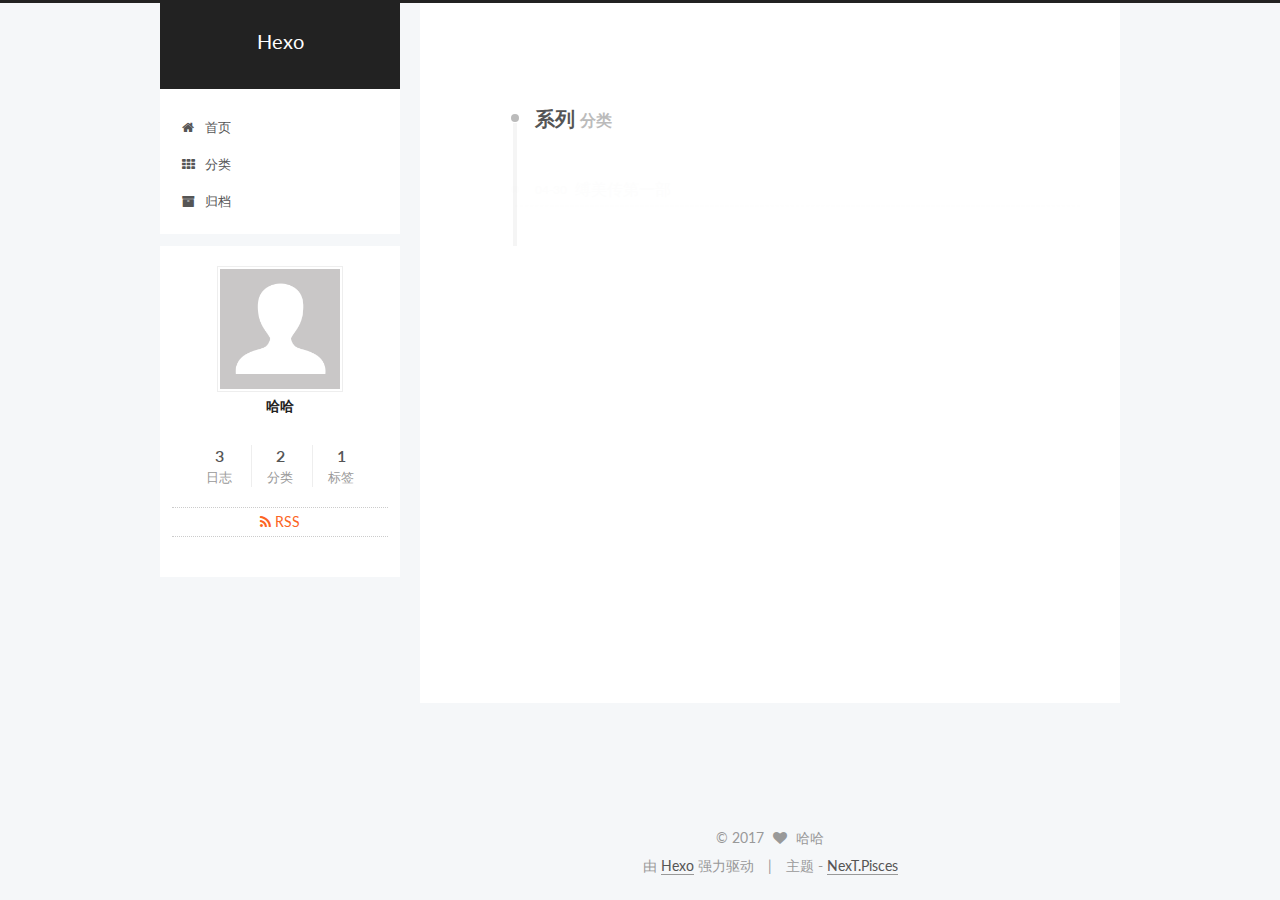
<file: categories/系列/index.html>
<!doctype html>



  


<html class="theme-next pisces use-motion" lang="zh-Hans">
<head>
  <meta charset="UTF-8"/>
<meta http-equiv="X-UA-Compatible" content="IE=edge" />
<meta name="viewport" content="width=device-width, initial-scale=1, maximum-scale=1"/>






<meta http-equiv="Cache-Control" content="no-transform" />
<meta http-equiv="Cache-Control" content="no-siteapp" />















  
  
  <link href="/lib/fancybox/source/jquery.fancybox.css?v=2.1.5" rel="stylesheet" type="text/css" />




  
  
  
  

  
    
    
  

  

  

  

  

  
    
    
    <link href="//fonts.googleapis.com/css?family=Lato:300,300italic,400,400italic,700,700italic&subset=latin,latin-ext" rel="stylesheet" type="text/css">
  






<link href="/lib/font-awesome/css/font-awesome.min.css?v=4.6.2" rel="stylesheet" type="text/css" />

<link href="/css/main.css?v=5.1.1" rel="stylesheet" type="text/css" />


  <meta name="keywords" content="Hexo, NexT" />





  <link rel="alternate" href="/atom.xml" title="Hexo" type="application/atom+xml" />




  <link rel="shortcut icon" type="image/x-icon" href="/favicon.ico?v=5.1.1" />






<meta property="og:type" content="website">
<meta property="og:title" content="Hexo">
<meta property="og:url" content="http://yoursite.com/categories/系列/index.html">
<meta property="og:site_name" content="Hexo">
<meta name="twitter:card" content="summary">
<meta name="twitter:title" content="Hexo">



<script type="text/javascript" id="hexo.configurations">
  var NexT = window.NexT || {};
  var CONFIG = {
    root: '/',
    scheme: 'Pisces',
    sidebar: {"position":"left","display":"post","offset":12,"offset_float":0,"b2t":false,"scrollpercent":false},
    fancybox: true,
    motion: true,
    duoshuo: {
      userId: '0',
      author: '博主'
    },
    algolia: {
      applicationID: '',
      apiKey: '',
      indexName: '',
      hits: {"per_page":10},
      labels: {"input_placeholder":"Search for Posts","hits_empty":"We didn't find any results for the search: ${query}","hits_stats":"${hits} results found in ${time} ms"}
    }
  };
</script>



  <link rel="canonical" href="http://yoursite.com/categories/系列/"/>





  <title>分类: 系列 | Hexo</title>
</head>

<body itemscope itemtype="http://schema.org/WebPage" lang="zh-Hans">

  














  
  
    
  

  <div class="container sidebar-position-left  ">
    <div class="headband"></div>

    <header id="header" class="header" itemscope itemtype="http://schema.org/WPHeader">
      <div class="header-inner"><div class="site-brand-wrapper">
  <div class="site-meta ">
    

    <div class="custom-logo-site-title">
      <a href="/"  class="brand" rel="start">
        <span class="logo-line-before"><i></i></span>
        <span class="site-title">Hexo</span>
        <span class="logo-line-after"><i></i></span>
      </a>
    </div>
      
        <p class="site-subtitle"></p>
      
  </div>

  <div class="site-nav-toggle">
    <button>
      <span class="btn-bar"></span>
      <span class="btn-bar"></span>
      <span class="btn-bar"></span>
    </button>
  </div>
</div>

<nav class="site-nav">
  

  
    <ul id="menu" class="menu">
      
        
        <li class="menu-item menu-item-home">
          <a href="/" rel="section">
            
              <i class="menu-item-icon fa fa-fw fa-home"></i> <br />
            
            首页
          </a>
        </li>
      
        
        <li class="menu-item menu-item-categories">
          <a href="/categories" rel="section">
            
              <i class="menu-item-icon fa fa-fw fa-th"></i> <br />
            
            分类
          </a>
        </li>
      
        
        <li class="menu-item menu-item-archives">
          <a href="/archives" rel="section">
            
              <i class="menu-item-icon fa fa-fw fa-archive"></i> <br />
            
            归档
          </a>
        </li>
      

      
    </ul>
  

  
</nav>



 </div>
    </header>

    <main id="main" class="main">
      <div class="main-inner">
        <div class="content-wrap">
          <div id="content" class="content">
            

  <section id="posts" class="posts-collapse">
    <div class="collection-title">
      <h2 >
        系列
        <small>分类</small>
      </h2>
    </div>

    
      

  <article class="post post-type-normal" itemscope itemtype="http://schema.org/Article">
    <header class="post-header">

      <h1 class="post-title">
        
            <a class="post-title-link" href="/2017/04/30/缚美传第一部/" itemprop="url">
              
                <span itemprop="name">缚美传第一部</span>
              
            </a>
        
      </h1>

      <div class="post-meta">
        <time class="post-time" itemprop="dateCreated"
              datetime="2017-04-30T10:49:36+08:00"
              content="2017-04-30" >
          04-30
        </time>
      </div>

    </header>
  </article>


    
  </section>

  



          </div>
          


          

        </div>
        
          
  
  <div class="sidebar-toggle">
    <div class="sidebar-toggle-line-wrap">
      <span class="sidebar-toggle-line sidebar-toggle-line-first"></span>
      <span class="sidebar-toggle-line sidebar-toggle-line-middle"></span>
      <span class="sidebar-toggle-line sidebar-toggle-line-last"></span>
    </div>
  </div>

  <aside id="sidebar" class="sidebar">
    <div class="sidebar-inner">

      

      

      <section class="site-overview sidebar-panel sidebar-panel-active">
        <div class="site-author motion-element" itemprop="author" itemscope itemtype="http://schema.org/Person">
          <img class="site-author-image" itemprop="image"
               src="/images/avatar.gif"
               alt="哈哈" />
          <p class="site-author-name" itemprop="name">哈哈</p>
           
              <p class="site-description motion-element" itemprop="description"></p>
          
        </div>
        <nav class="site-state motion-element">

          
            <div class="site-state-item site-state-posts">
              <a href="/archives">
                <span class="site-state-item-count">3</span>
                <span class="site-state-item-name">日志</span>
              </a>
            </div>
          

          
            
            
            <div class="site-state-item site-state-categories">
              <a href="/categories/index.html">
                <span class="site-state-item-count">2</span>
                <span class="site-state-item-name">分类</span>
              </a>
            </div>
          

          
            
            
            <div class="site-state-item site-state-tags">
              <a href="/tags/index.html">
                <span class="site-state-item-count">1</span>
                <span class="site-state-item-name">标签</span>
              </a>
            </div>
          

        </nav>

        
          <div class="feed-link motion-element">
            <a href="/atom.xml" rel="alternate">
              <i class="fa fa-rss"></i>
              RSS
            </a>
          </div>
        

        <div class="links-of-author motion-element">
          
        </div>

        
        

        
        

        


      </section>

      

      

    </div>
  </aside>


        
      </div>
    </main>

    <footer id="footer" class="footer">
      <div class="footer-inner">
        <div class="copyright" >
  
  &copy; 
  <span itemprop="copyrightYear">2017</span>
  <span class="with-love">
    <i class="fa fa-heart"></i>
  </span>
  <span class="author" itemprop="copyrightHolder">哈哈</span>
</div>


<div class="powered-by">
  由 <a class="theme-link" href="https://hexo.io">Hexo</a> 强力驱动
</div>

<div class="theme-info">
  主题 -
  <a class="theme-link" href="https://github.com/iissnan/hexo-theme-next">
    NexT.Pisces
  </a>
</div>


        

        
      </div>
    </footer>

    
      <div class="back-to-top">
        <i class="fa fa-arrow-up"></i>
        
      </div>
    

  </div>

  

<script type="text/javascript">
  if (Object.prototype.toString.call(window.Promise) !== '[object Function]') {
    window.Promise = null;
  }
</script>









  












  
  <script type="text/javascript" src="/lib/jquery/index.js?v=2.1.3"></script>

  
  <script type="text/javascript" src="/lib/fastclick/lib/fastclick.min.js?v=1.0.6"></script>

  
  <script type="text/javascript" src="/lib/jquery_lazyload/jquery.lazyload.js?v=1.9.7"></script>

  
  <script type="text/javascript" src="/lib/velocity/velocity.min.js?v=1.2.1"></script>

  
  <script type="text/javascript" src="/lib/velocity/velocity.ui.min.js?v=1.2.1"></script>

  
  <script type="text/javascript" src="/lib/fancybox/source/jquery.fancybox.pack.js?v=2.1.5"></script>


  


  <script type="text/javascript" src="/js/src/utils.js?v=5.1.1"></script>

  <script type="text/javascript" src="/js/src/motion.js?v=5.1.1"></script>



  
  


  <script type="text/javascript" src="/js/src/affix.js?v=5.1.1"></script>

  <script type="text/javascript" src="/js/src/schemes/pisces.js?v=5.1.1"></script>



  

  


  <script type="text/javascript" src="/js/src/bootstrap.js?v=5.1.1"></script>



  


  




	





  





  





  






  





  

  

  

  

  

</body>
</html>
</file>
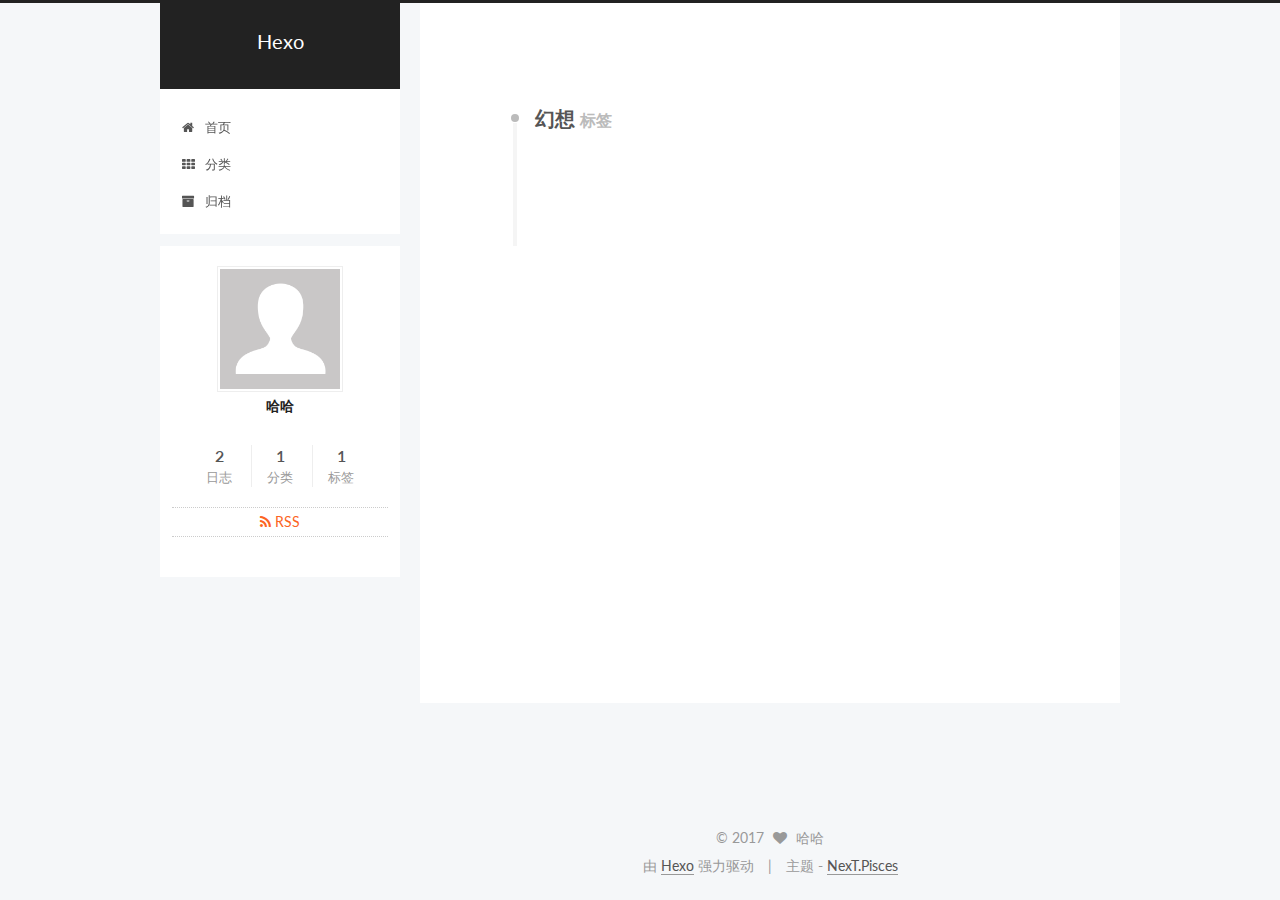
<file: tags/幻想/index.html>
<!doctype html>



  


<html class="theme-next pisces use-motion" lang="zh-Hans">
<head>
  <meta charset="UTF-8"/>
<meta http-equiv="X-UA-Compatible" content="IE=edge" />
<meta name="viewport" content="width=device-width, initial-scale=1, maximum-scale=1"/>






<meta http-equiv="Cache-Control" content="no-transform" />
<meta http-equiv="Cache-Control" content="no-siteapp" />















  
  
  <link href="/lib/fancybox/source/jquery.fancybox.css?v=2.1.5" rel="stylesheet" type="text/css" />




  
  
  
  

  
    
    
  

  

  

  

  

  
    
    
    <link href="//fonts.googleapis.com/css?family=Lato:300,300italic,400,400italic,700,700italic&subset=latin,latin-ext" rel="stylesheet" type="text/css">
  






<link href="/lib/font-awesome/css/font-awesome.min.css?v=4.6.2" rel="stylesheet" type="text/css" />

<link href="/css/main.css?v=5.1.1" rel="stylesheet" type="text/css" />


  <meta name="keywords" content="Hexo, NexT" />





  <link rel="alternate" href="/atom.xml" title="Hexo" type="application/atom+xml" />




  <link rel="shortcut icon" type="image/x-icon" href="/favicon.ico?v=5.1.1" />






<meta property="og:type" content="website">
<meta property="og:title" content="Hexo">
<meta property="og:url" content="http://yoursite.com/tags/幻想/index.html">
<meta property="og:site_name" content="Hexo">
<meta name="twitter:card" content="summary">
<meta name="twitter:title" content="Hexo">



<script type="text/javascript" id="hexo.configurations">
  var NexT = window.NexT || {};
  var CONFIG = {
    root: '/',
    scheme: 'Pisces',
    sidebar: {"position":"left","display":"post","offset":12,"offset_float":0,"b2t":false,"scrollpercent":false},
    fancybox: true,
    motion: true,
    duoshuo: {
      userId: '0',
      author: '博主'
    },
    algolia: {
      applicationID: '',
      apiKey: '',
      indexName: '',
      hits: {"per_page":10},
      labels: {"input_placeholder":"Search for Posts","hits_empty":"We didn't find any results for the search: ${query}","hits_stats":"${hits} results found in ${time} ms"}
    }
  };
</script>



  <link rel="canonical" href="http://yoursite.com/tags/幻想/"/>





  <title>标签: 幻想 | Hexo</title>
</head>

<body itemscope itemtype="http://schema.org/WebPage" lang="zh-Hans">

  














  
  
    
  

  <div class="container sidebar-position-left  ">
    <div class="headband"></div>

    <header id="header" class="header" itemscope itemtype="http://schema.org/WPHeader">
      <div class="header-inner"><div class="site-brand-wrapper">
  <div class="site-meta ">
    

    <div class="custom-logo-site-title">
      <a href="/"  class="brand" rel="start">
        <span class="logo-line-before"><i></i></span>
        <span class="site-title">Hexo</span>
        <span class="logo-line-after"><i></i></span>
      </a>
    </div>
      
        <p class="site-subtitle"></p>
      
  </div>

  <div class="site-nav-toggle">
    <button>
      <span class="btn-bar"></span>
      <span class="btn-bar"></span>
      <span class="btn-bar"></span>
    </button>
  </div>
</div>

<nav class="site-nav">
  

  
    <ul id="menu" class="menu">
      
        
        <li class="menu-item menu-item-home">
          <a href="/" rel="section">
            
              <i class="menu-item-icon fa fa-fw fa-home"></i> <br />
            
            首页
          </a>
        </li>
      
        
        <li class="menu-item menu-item-categories">
          <a href="/categories" rel="section">
            
              <i class="menu-item-icon fa fa-fw fa-th"></i> <br />
            
            分类
          </a>
        </li>
      
        
        <li class="menu-item menu-item-archives">
          <a href="/archives" rel="section">
            
              <i class="menu-item-icon fa fa-fw fa-archive"></i> <br />
            
            归档
          </a>
        </li>
      

      
    </ul>
  

  
</nav>



 </div>
    </header>

    <main id="main" class="main">
      <div class="main-inner">
        <div class="content-wrap">
          <div id="content" class="content">
            

  <div id="posts" class="posts-collapse">
    <div class="collection-title">
      <h2 >
        幻想
        <small>标签</small>
      </h2>
    </div>

    
      

  <article class="post post-type-normal" itemscope itemtype="http://schema.org/Article">
    <header class="post-header">

      <h1 class="post-title">
        
            <a class="post-title-link" href="/2017/04/28/缚娇索/" itemprop="url">
              
                <span itemprop="name">缚娇索</span>
              
            </a>
        
      </h1>

      <div class="post-meta">
        <time class="post-time" itemprop="dateCreated"
              datetime="2017-04-28T22:11:13+08:00"
              content="2017-04-28" >
          04-28
        </time>
      </div>

    </header>
  </article>


    
  </div>

  


          </div>
          


          

        </div>
        
          
  
  <div class="sidebar-toggle">
    <div class="sidebar-toggle-line-wrap">
      <span class="sidebar-toggle-line sidebar-toggle-line-first"></span>
      <span class="sidebar-toggle-line sidebar-toggle-line-middle"></span>
      <span class="sidebar-toggle-line sidebar-toggle-line-last"></span>
    </div>
  </div>

  <aside id="sidebar" class="sidebar">
    <div class="sidebar-inner">

      

      

      <section class="site-overview sidebar-panel sidebar-panel-active">
        <div class="site-author motion-element" itemprop="author" itemscope itemtype="http://schema.org/Person">
          <img class="site-author-image" itemprop="image"
               src="/images/avatar.gif"
               alt="哈哈" />
          <p class="site-author-name" itemprop="name">哈哈</p>
           
              <p class="site-description motion-element" itemprop="description"></p>
          
        </div>
        <nav class="site-state motion-element">

          
            <div class="site-state-item site-state-posts">
              <a href="/archives">
                <span class="site-state-item-count">2</span>
                <span class="site-state-item-name">日志</span>
              </a>
            </div>
          

          
            
            
            <div class="site-state-item site-state-categories">
              <a href="/categories/index.html">
                <span class="site-state-item-count">1</span>
                <span class="site-state-item-name">分类</span>
              </a>
            </div>
          

          
            
            
            <div class="site-state-item site-state-tags">
              <a href="/tags/index.html">
                <span class="site-state-item-count">1</span>
                <span class="site-state-item-name">标签</span>
              </a>
            </div>
          

        </nav>

        
          <div class="feed-link motion-element">
            <a href="/atom.xml" rel="alternate">
              <i class="fa fa-rss"></i>
              RSS
            </a>
          </div>
        

        <div class="links-of-author motion-element">
          
        </div>

        
        

        
        

        


      </section>

      

      

    </div>
  </aside>


        
      </div>
    </main>

    <footer id="footer" class="footer">
      <div class="footer-inner">
        <div class="copyright" >
  
  &copy; 
  <span itemprop="copyrightYear">2017</span>
  <span class="with-love">
    <i class="fa fa-heart"></i>
  </span>
  <span class="author" itemprop="copyrightHolder">哈哈</span>
</div>


<div class="powered-by">
  由 <a class="theme-link" href="https://hexo.io">Hexo</a> 强力驱动
</div>

<div class="theme-info">
  主题 -
  <a class="theme-link" href="https://github.com/iissnan/hexo-theme-next">
    NexT.Pisces
  </a>
</div>


        

        
      </div>
    </footer>

    
      <div class="back-to-top">
        <i class="fa fa-arrow-up"></i>
        
      </div>
    

  </div>

  

<script type="text/javascript">
  if (Object.prototype.toString.call(window.Promise) !== '[object Function]') {
    window.Promise = null;
  }
</script>









  












  
  <script type="text/javascript" src="/lib/jquery/index.js?v=2.1.3"></script>

  
  <script type="text/javascript" src="/lib/fastclick/lib/fastclick.min.js?v=1.0.6"></script>

  
  <script type="text/javascript" src="/lib/jquery_lazyload/jquery.lazyload.js?v=1.9.7"></script>

  
  <script type="text/javascript" src="/lib/velocity/velocity.min.js?v=1.2.1"></script>

  
  <script type="text/javascript" src="/lib/velocity/velocity.ui.min.js?v=1.2.1"></script>

  
  <script type="text/javascript" src="/lib/fancybox/source/jquery.fancybox.pack.js?v=2.1.5"></script>


  


  <script type="text/javascript" src="/js/src/utils.js?v=5.1.1"></script>

  <script type="text/javascript" src="/js/src/motion.js?v=5.1.1"></script>



  
  


  <script type="text/javascript" src="/js/src/affix.js?v=5.1.1"></script>

  <script type="text/javascript" src="/js/src/schemes/pisces.js?v=5.1.1"></script>



  

  


  <script type="text/javascript" src="/js/src/bootstrap.js?v=5.1.1"></script>



  


  




	





  





  





  






  





  

  

  

  

  

</body>
</html>
</file>
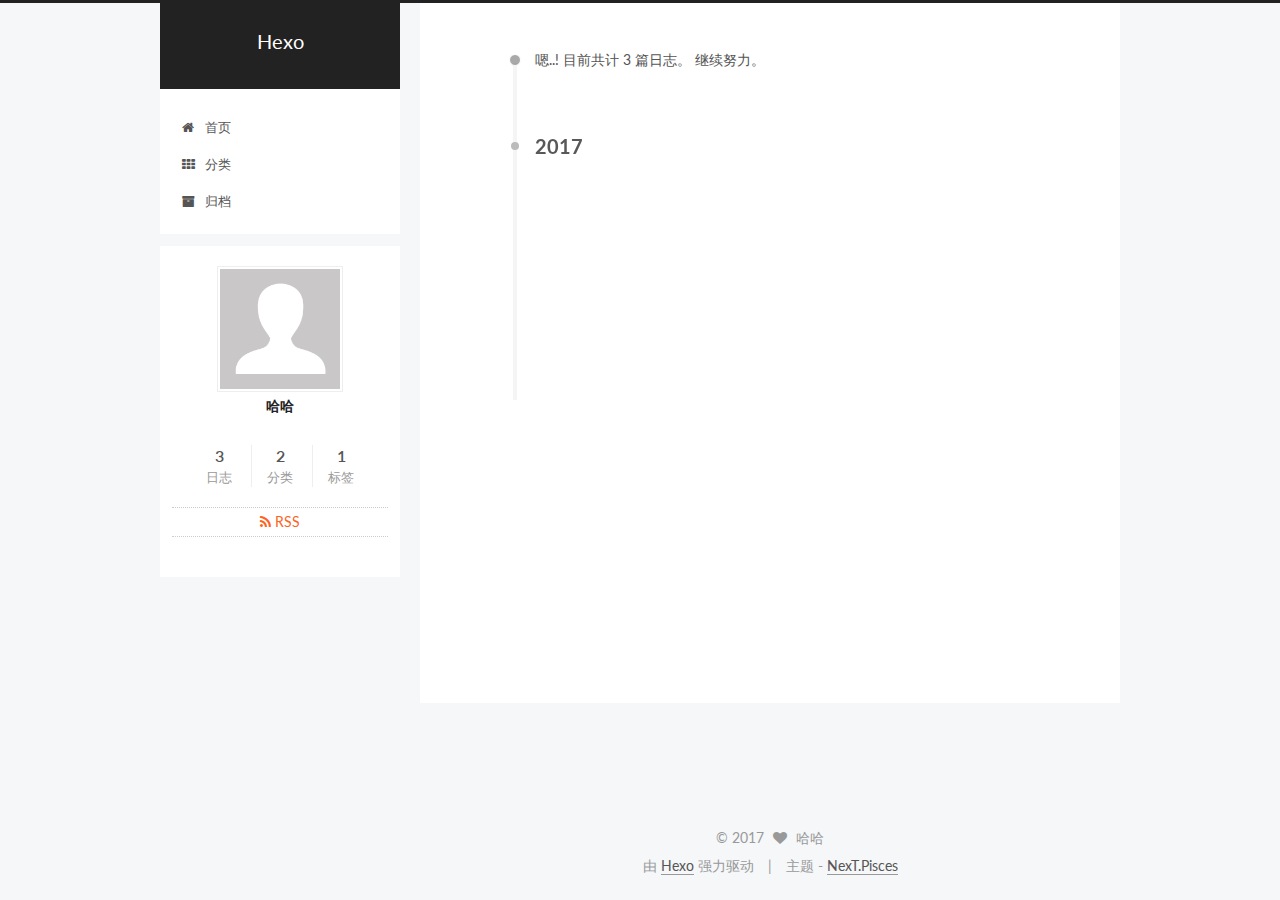
<file: archives/2017/04/index.html>
<!doctype html>



  


<html class="theme-next pisces use-motion" lang="zh-Hans">
<head>
  <meta charset="UTF-8"/>
<meta http-equiv="X-UA-Compatible" content="IE=edge" />
<meta name="viewport" content="width=device-width, initial-scale=1, maximum-scale=1"/>






<meta http-equiv="Cache-Control" content="no-transform" />
<meta http-equiv="Cache-Control" content="no-siteapp" />















  
  
  <link href="/lib/fancybox/source/jquery.fancybox.css?v=2.1.5" rel="stylesheet" type="text/css" />




  
  
  
  

  
    
    
  

  

  

  

  

  
    
    
    <link href="//fonts.googleapis.com/css?family=Lato:300,300italic,400,400italic,700,700italic&subset=latin,latin-ext" rel="stylesheet" type="text/css">
  






<link href="/lib/font-awesome/css/font-awesome.min.css?v=4.6.2" rel="stylesheet" type="text/css" />

<link href="/css/main.css?v=5.1.1" rel="stylesheet" type="text/css" />


  <meta name="keywords" content="Hexo, NexT" />





  <link rel="alternate" href="/atom.xml" title="Hexo" type="application/atom+xml" />




  <link rel="shortcut icon" type="image/x-icon" href="/favicon.ico?v=5.1.1" />






<meta property="og:type" content="website">
<meta property="og:title" content="Hexo">
<meta property="og:url" content="http://yoursite.com/archives/2017/04/index.html">
<meta property="og:site_name" content="Hexo">
<meta name="twitter:card" content="summary">
<meta name="twitter:title" content="Hexo">



<script type="text/javascript" id="hexo.configurations">
  var NexT = window.NexT || {};
  var CONFIG = {
    root: '/',
    scheme: 'Pisces',
    sidebar: {"position":"left","display":"post","offset":12,"offset_float":0,"b2t":false,"scrollpercent":false},
    fancybox: true,
    motion: true,
    duoshuo: {
      userId: '0',
      author: '博主'
    },
    algolia: {
      applicationID: '',
      apiKey: '',
      indexName: '',
      hits: {"per_page":10},
      labels: {"input_placeholder":"Search for Posts","hits_empty":"We didn't find any results for the search: ${query}","hits_stats":"${hits} results found in ${time} ms"}
    }
  };
</script>



  <link rel="canonical" href="http://yoursite.com/archives/2017/04/"/>





  <title>归档 | Hexo</title>
</head>

<body itemscope itemtype="http://schema.org/WebPage" lang="zh-Hans">

  














  
  
    
  

  <div class="container sidebar-position-left  page-archive  ">
    <div class="headband"></div>

    <header id="header" class="header" itemscope itemtype="http://schema.org/WPHeader">
      <div class="header-inner"><div class="site-brand-wrapper">
  <div class="site-meta ">
    

    <div class="custom-logo-site-title">
      <a href="/"  class="brand" rel="start">
        <span class="logo-line-before"><i></i></span>
        <span class="site-title">Hexo</span>
        <span class="logo-line-after"><i></i></span>
      </a>
    </div>
      
        <p class="site-subtitle"></p>
      
  </div>

  <div class="site-nav-toggle">
    <button>
      <span class="btn-bar"></span>
      <span class="btn-bar"></span>
      <span class="btn-bar"></span>
    </button>
  </div>
</div>

<nav class="site-nav">
  

  
    <ul id="menu" class="menu">
      
        
        <li class="menu-item menu-item-home">
          <a href="/" rel="section">
            
              <i class="menu-item-icon fa fa-fw fa-home"></i> <br />
            
            首页
          </a>
        </li>
      
        
        <li class="menu-item menu-item-categories">
          <a href="/categories" rel="section">
            
              <i class="menu-item-icon fa fa-fw fa-th"></i> <br />
            
            分类
          </a>
        </li>
      
        
        <li class="menu-item menu-item-archives">
          <a href="/archives" rel="section">
            
              <i class="menu-item-icon fa fa-fw fa-archive"></i> <br />
            
            归档
          </a>
        </li>
      

      
    </ul>
  

  
</nav>



 </div>
    </header>

    <main id="main" class="main">
      <div class="main-inner">
        <div class="content-wrap">
          <div id="content" class="content">
            

  <section id="posts" class="posts-collapse">
    <span class="archive-move-on"></span>

    <span class="archive-page-counter">
      
      
      
        
      
      嗯..! 目前共计 3 篇日志。 继续努力。
    </span>

    

      
      
      

      
        
        <div class="collection-title">
          <h2 class="archive-year motion-element" id="archive-year-2017">2017</h2>
        </div>
      
      

      

  <article class="post post-type-normal" itemscope itemtype="http://schema.org/Article">
    <header class="post-header">

      <h1 class="post-title">
        
            <a class="post-title-link" href="/2017/04/30/缚美传第一部/" itemprop="url">
              
                <span itemprop="name">缚美传第一部</span>
              
            </a>
        
      </h1>

      <div class="post-meta">
        <time class="post-time" itemprop="dateCreated"
              datetime="2017-04-30T10:49:36+08:00"
              content="2017-04-30" >
          04-30
        </time>
      </div>

    </header>
  </article>



    

      
      
      

      
      

      

  <article class="post post-type-normal" itemscope itemtype="http://schema.org/Article">
    <header class="post-header">

      <h1 class="post-title">
        
            <a class="post-title-link" href="/2017/04/28/缚娇索/" itemprop="url">
              
                <span itemprop="name">缚娇索</span>
              
            </a>
        
      </h1>

      <div class="post-meta">
        <time class="post-time" itemprop="dateCreated"
              datetime="2017-04-28T22:11:13+08:00"
              content="2017-04-28" >
          04-28
        </time>
      </div>

    </header>
  </article>



    

      
      
      

      
      

      

  <article class="post post-type-normal" itemscope itemtype="http://schema.org/Article">
    <header class="post-header">

      <h1 class="post-title">
        
            <a class="post-title-link" href="/2017/04/28/hello-world/" itemprop="url">
              
                <span itemprop="name">Hello World</span>
              
            </a>
        
      </h1>

      <div class="post-meta">
        <time class="post-time" itemprop="dateCreated"
              datetime="2017-04-28T21:14:46+08:00"
              content="2017-04-28" >
          04-28
        </time>
      </div>

    </header>
  </article>



    

  </section>

  



          </div>
          


          

        </div>
        
          
  
  <div class="sidebar-toggle">
    <div class="sidebar-toggle-line-wrap">
      <span class="sidebar-toggle-line sidebar-toggle-line-first"></span>
      <span class="sidebar-toggle-line sidebar-toggle-line-middle"></span>
      <span class="sidebar-toggle-line sidebar-toggle-line-last"></span>
    </div>
  </div>

  <aside id="sidebar" class="sidebar">
    <div class="sidebar-inner">

      

      

      <section class="site-overview sidebar-panel sidebar-panel-active">
        <div class="site-author motion-element" itemprop="author" itemscope itemtype="http://schema.org/Person">
          <img class="site-author-image" itemprop="image"
               src="/images/avatar.gif"
               alt="哈哈" />
          <p class="site-author-name" itemprop="name">哈哈</p>
           
              <p class="site-description motion-element" itemprop="description"></p>
          
        </div>
        <nav class="site-state motion-element">

          
            <div class="site-state-item site-state-posts">
              <a href="/archives">
                <span class="site-state-item-count">3</span>
                <span class="site-state-item-name">日志</span>
              </a>
            </div>
          

          
            
            
            <div class="site-state-item site-state-categories">
              <a href="/categories/index.html">
                <span class="site-state-item-count">2</span>
                <span class="site-state-item-name">分类</span>
              </a>
            </div>
          

          
            
            
            <div class="site-state-item site-state-tags">
              <a href="/tags/index.html">
                <span class="site-state-item-count">1</span>
                <span class="site-state-item-name">标签</span>
              </a>
            </div>
          

        </nav>

        
          <div class="feed-link motion-element">
            <a href="/atom.xml" rel="alternate">
              <i class="fa fa-rss"></i>
              RSS
            </a>
          </div>
        

        <div class="links-of-author motion-element">
          
        </div>

        
        

        
        

        


      </section>

      

      

    </div>
  </aside>


        
      </div>
    </main>

    <footer id="footer" class="footer">
      <div class="footer-inner">
        <div class="copyright" >
  
  &copy; 
  <span itemprop="copyrightYear">2017</span>
  <span class="with-love">
    <i class="fa fa-heart"></i>
  </span>
  <span class="author" itemprop="copyrightHolder">哈哈</span>
</div>


<div class="powered-by">
  由 <a class="theme-link" href="https://hexo.io">Hexo</a> 强力驱动
</div>

<div class="theme-info">
  主题 -
  <a class="theme-link" href="https://github.com/iissnan/hexo-theme-next">
    NexT.Pisces
  </a>
</div>


        

        
      </div>
    </footer>

    
      <div class="back-to-top">
        <i class="fa fa-arrow-up"></i>
        
      </div>
    

  </div>

  

<script type="text/javascript">
  if (Object.prototype.toString.call(window.Promise) !== '[object Function]') {
    window.Promise = null;
  }
</script>









  












  
  <script type="text/javascript" src="/lib/jquery/index.js?v=2.1.3"></script>

  
  <script type="text/javascript" src="/lib/fastclick/lib/fastclick.min.js?v=1.0.6"></script>

  
  <script type="text/javascript" src="/lib/jquery_lazyload/jquery.lazyload.js?v=1.9.7"></script>

  
  <script type="text/javascript" src="/lib/velocity/velocity.min.js?v=1.2.1"></script>

  
  <script type="text/javascript" src="/lib/velocity/velocity.ui.min.js?v=1.2.1"></script>

  
  <script type="text/javascript" src="/lib/fancybox/source/jquery.fancybox.pack.js?v=2.1.5"></script>


  


  <script type="text/javascript" src="/js/src/utils.js?v=5.1.1"></script>

  <script type="text/javascript" src="/js/src/motion.js?v=5.1.1"></script>



  
  


  <script type="text/javascript" src="/js/src/affix.js?v=5.1.1"></script>

  <script type="text/javascript" src="/js/src/schemes/pisces.js?v=5.1.1"></script>



  
  
    <script type="text/javascript" id="motion.page.archive">
      $('.archive-year').velocity('transition.slideLeftIn');
    </script>
  


  


  <script type="text/javascript" src="/js/src/bootstrap.js?v=5.1.1"></script>



  


  




	





  





  





  






  





  

  

  

  

  

</body>
</html>
</file>
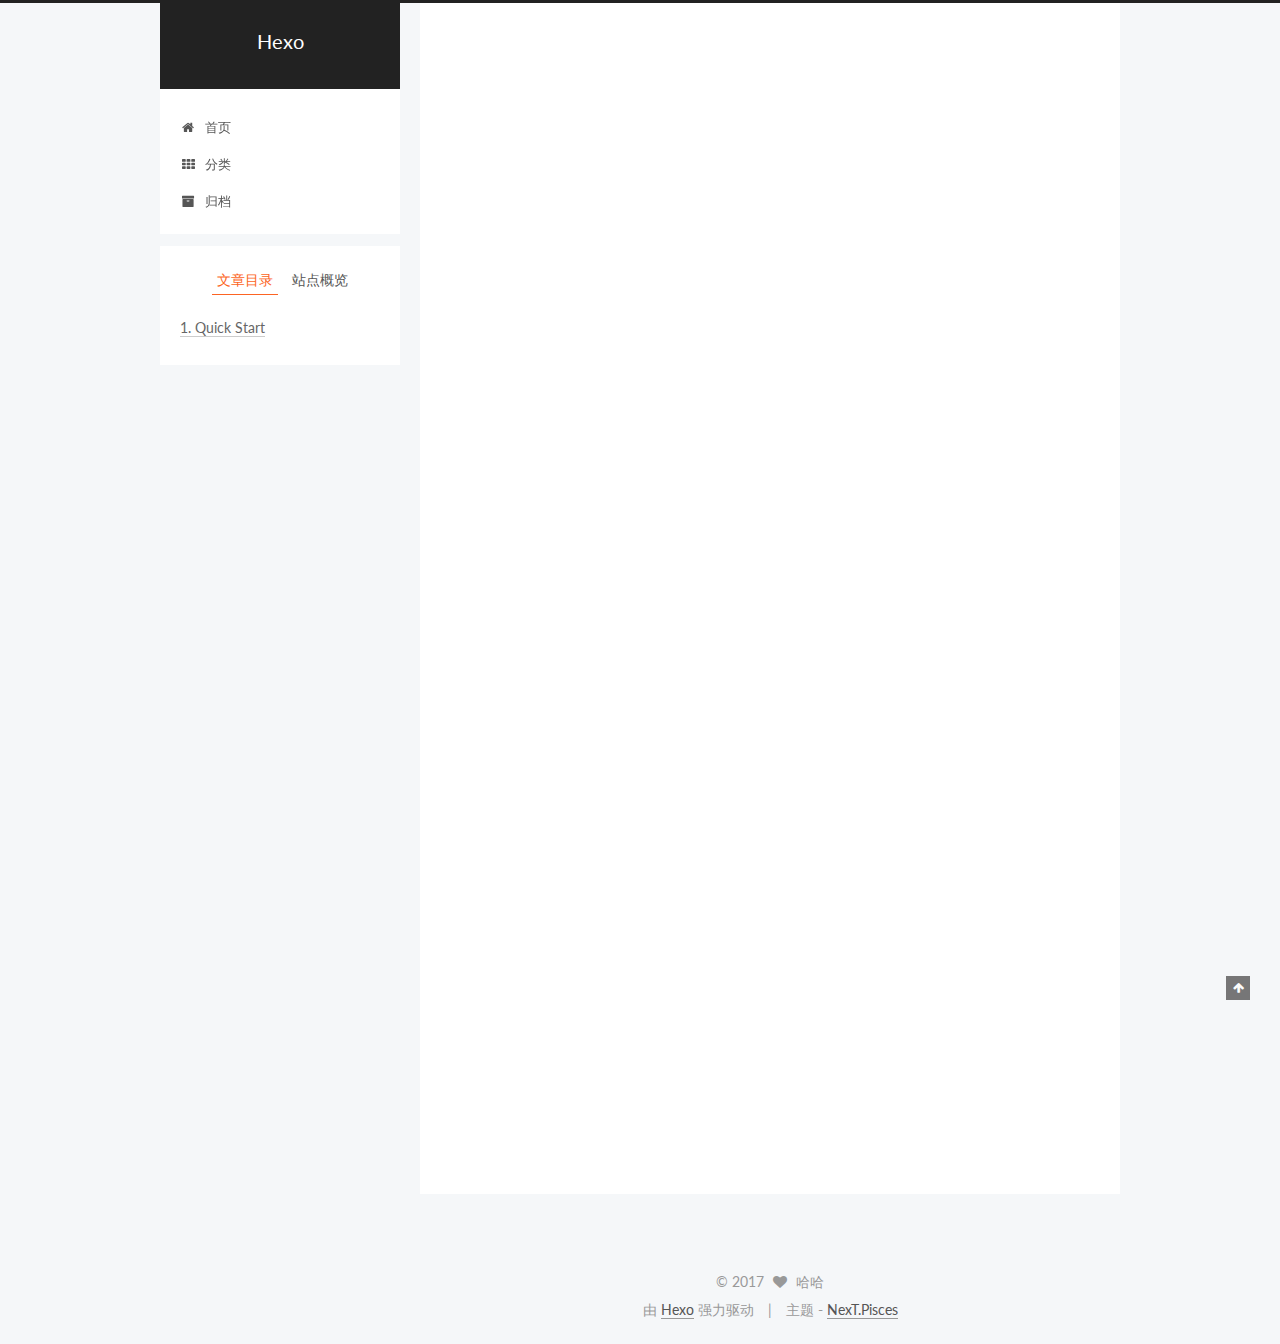
<file: 2017/04/28/hello-world/index.html>
<!doctype html>



  


<html class="theme-next pisces use-motion" lang="zh-Hans">
<head>
  <meta charset="UTF-8"/>
<meta http-equiv="X-UA-Compatible" content="IE=edge" />
<meta name="viewport" content="width=device-width, initial-scale=1, maximum-scale=1"/>






<meta http-equiv="Cache-Control" content="no-transform" />
<meta http-equiv="Cache-Control" content="no-siteapp" />















  
  
  <link href="/lib/fancybox/source/jquery.fancybox.css?v=2.1.5" rel="stylesheet" type="text/css" />




  
  
  
  

  
    
    
  

  

  

  

  

  
    
    
    <link href="//fonts.googleapis.com/css?family=Lato:300,300italic,400,400italic,700,700italic&subset=latin,latin-ext" rel="stylesheet" type="text/css">
  






<link href="/lib/font-awesome/css/font-awesome.min.css?v=4.6.2" rel="stylesheet" type="text/css" />

<link href="/css/main.css?v=5.1.1" rel="stylesheet" type="text/css" />


  <meta name="keywords" content="Hexo, NexT" />





  <link rel="alternate" href="/atom.xml" title="Hexo" type="application/atom+xml" />




  <link rel="shortcut icon" type="image/x-icon" href="/favicon.ico?v=5.1.1" />






<meta name="description" content="Welcome to Hexo! This is your very first post. Check documentation for more info. If you get any problems when using Hexo, you can find the answer in troubleshooting or you can ask me on GitHub. Quick">
<meta name="keywords">
<meta property="og:type" content="article">
<meta property="og:title" content="Hello World">
<meta property="og:url" content="http://yoursite.com/2017/04/28/hello-world/index.html">
<meta property="og:site_name" content="Hexo">
<meta property="og:description" content="Welcome to Hexo! This is your very first post. Check documentation for more info. If you get any problems when using Hexo, you can find the answer in troubleshooting or you can ask me on GitHub. Quick">
<meta property="og:updated_time" content="2017-04-28T13:20:39.894Z">
<meta name="twitter:card" content="summary">
<meta name="twitter:title" content="Hello World">
<meta name="twitter:description" content="Welcome to Hexo! This is your very first post. Check documentation for more info. If you get any problems when using Hexo, you can find the answer in troubleshooting or you can ask me on GitHub. Quick">



<script type="text/javascript" id="hexo.configurations">
  var NexT = window.NexT || {};
  var CONFIG = {
    root: '/',
    scheme: 'Pisces',
    sidebar: {"position":"left","display":"post","offset":12,"offset_float":0,"b2t":false,"scrollpercent":false},
    fancybox: true,
    motion: true,
    duoshuo: {
      userId: '0',
      author: '博主'
    },
    algolia: {
      applicationID: '',
      apiKey: '',
      indexName: '',
      hits: {"per_page":10},
      labels: {"input_placeholder":"Search for Posts","hits_empty":"We didn't find any results for the search: ${query}","hits_stats":"${hits} results found in ${time} ms"}
    }
  };
</script>



  <link rel="canonical" href="http://yoursite.com/2017/04/28/hello-world/"/>





  <title>Hello World | Hexo</title>
</head>

<body itemscope itemtype="http://schema.org/WebPage" lang="zh-Hans">

  














  
  
    
  

  <div class="container sidebar-position-left page-post-detail ">
    <div class="headband"></div>

    <header id="header" class="header" itemscope itemtype="http://schema.org/WPHeader">
      <div class="header-inner"><div class="site-brand-wrapper">
  <div class="site-meta ">
    

    <div class="custom-logo-site-title">
      <a href="/"  class="brand" rel="start">
        <span class="logo-line-before"><i></i></span>
        <span class="site-title">Hexo</span>
        <span class="logo-line-after"><i></i></span>
      </a>
    </div>
      
        <p class="site-subtitle"></p>
      
  </div>

  <div class="site-nav-toggle">
    <button>
      <span class="btn-bar"></span>
      <span class="btn-bar"></span>
      <span class="btn-bar"></span>
    </button>
  </div>
</div>

<nav class="site-nav">
  

  
    <ul id="menu" class="menu">
      
        
        <li class="menu-item menu-item-home">
          <a href="/" rel="section">
            
              <i class="menu-item-icon fa fa-fw fa-home"></i> <br />
            
            首页
          </a>
        </li>
      
        
        <li class="menu-item menu-item-categories">
          <a href="/categories" rel="section">
            
              <i class="menu-item-icon fa fa-fw fa-th"></i> <br />
            
            分类
          </a>
        </li>
      
        
        <li class="menu-item menu-item-archives">
          <a href="/archives" rel="section">
            
              <i class="menu-item-icon fa fa-fw fa-archive"></i> <br />
            
            归档
          </a>
        </li>
      

      
    </ul>
  

  
</nav>



 </div>
    </header>

    <main id="main" class="main">
      <div class="main-inner">
        <div class="content-wrap">
          <div id="content" class="content">
            

  <div id="posts" class="posts-expand">
    

  

  
  
  

  <article class="post post-type-normal " itemscope itemtype="http://schema.org/Article">
    <link itemprop="mainEntityOfPage" href="http://yoursite.com/2017/04/28/hello-world/">

    <span hidden itemprop="author" itemscope itemtype="http://schema.org/Person">
      <meta itemprop="name" content="哈哈">
      <meta itemprop="description" content="">
      <meta itemprop="image" content="/images/avatar.gif">
    </span>

    <span hidden itemprop="publisher" itemscope itemtype="http://schema.org/Organization">
      <meta itemprop="name" content="Hexo">
    </span>

    
      <header class="post-header">

        
        
          <h1 class="post-title" itemprop="name headline">
            
            
              
                Hello World
              
            
          </h1>
        

        <div class="post-meta">
          <span class="post-time">
            
              <span class="post-meta-item-icon">
                <i class="fa fa-calendar-o"></i>
              </span>
              
                <span class="post-meta-item-text">发表于</span>
              
              <time title="创建于" itemprop="dateCreated datePublished" datetime="2017-04-28T21:14:46+08:00">
                2017-04-28
              </time>
            

            

            
          </span>

          

          
            
          

          
          

          

          

          

        </div>
      </header>
    

    <div class="post-body" itemprop="articleBody">

      
      

      
        <p>Welcome to <a href="https://hexo.io/" target="_blank" rel="external">Hexo</a>! This is your very first post. Check <a href="https://hexo.io/docs/" target="_blank" rel="external">documentation</a> for more info. If you get any problems when using Hexo, you can find the answer in <a href="https://hexo.io/docs/troubleshooting.html" target="_blank" rel="external">troubleshooting</a> or you can ask me on <a href="https://github.com/hexojs/hexo/issues" target="_blank" rel="external">GitHub</a>.</p>
<h2 id="Quick-Start"><a href="#Quick-Start" class="headerlink" title="Quick Start"></a>Quick Start</h2><h3 id="Create-a-new-post"><a href="#Create-a-new-post" class="headerlink" title="Create a new post"></a>Create a new post</h3><figure class="highlight bash"><table><tr><td class="gutter"><pre><div class="line">1</div></pre></td><td class="code"><pre><div class="line">$ hexo new <span class="string">"My New Post"</span></div></pre></td></tr></table></figure>
<p>More info: <a href="https://hexo.io/docs/writing.html" target="_blank" rel="external">Writing</a></p>
<h3 id="Run-server"><a href="#Run-server" class="headerlink" title="Run server"></a>Run server</h3><figure class="highlight bash"><table><tr><td class="gutter"><pre><div class="line">1</div></pre></td><td class="code"><pre><div class="line">$ hexo server</div></pre></td></tr></table></figure>
<p>More info: <a href="https://hexo.io/docs/server.html" target="_blank" rel="external">Server</a></p>
<h3 id="Generate-static-files"><a href="#Generate-static-files" class="headerlink" title="Generate static files"></a>Generate static files</h3><figure class="highlight bash"><table><tr><td class="gutter"><pre><div class="line">1</div></pre></td><td class="code"><pre><div class="line">$ hexo generate</div></pre></td></tr></table></figure>
<p>More info: <a href="https://hexo.io/docs/generating.html" target="_blank" rel="external">Generating</a></p>
<h3 id="Deploy-to-remote-sites"><a href="#Deploy-to-remote-sites" class="headerlink" title="Deploy to remote sites"></a>Deploy to remote sites</h3><figure class="highlight bash"><table><tr><td class="gutter"><pre><div class="line">1</div></pre></td><td class="code"><pre><div class="line">$ hexo deploy</div></pre></td></tr></table></figure>
<p>More info: <a href="https://hexo.io/docs/deployment.html" target="_blank" rel="external">Deployment</a></p>

      
    </div>

    <div>
      
        

      
    </div>

    <div>
      
        

      
    </div>

    <div>
      
        

      
    </div>

    <footer class="post-footer">
      

      
        
      

      
        <div class="post-nav">
          <div class="post-nav-next post-nav-item">
            
              <a href="/2017/04/28/缚娇索/" rel="next" title="缚娇索">
                <i class="fa fa-chevron-left"></i> 缚娇索
              </a>
            
          </div>

          <span class="post-nav-divider"></span>

          <div class="post-nav-prev post-nav-item">
            
          </div>
        </div>
      

      
      
    </footer>
  </article>



    <div class="post-spread">
      
    </div>
  </div>


          </div>
          


          
  <div class="comments" id="comments">
    
  </div>


        </div>
        
          
  
  <div class="sidebar-toggle">
    <div class="sidebar-toggle-line-wrap">
      <span class="sidebar-toggle-line sidebar-toggle-line-first"></span>
      <span class="sidebar-toggle-line sidebar-toggle-line-middle"></span>
      <span class="sidebar-toggle-line sidebar-toggle-line-last"></span>
    </div>
  </div>

  <aside id="sidebar" class="sidebar">
    <div class="sidebar-inner">

      

      
        <ul class="sidebar-nav motion-element">
          <li class="sidebar-nav-toc sidebar-nav-active" data-target="post-toc-wrap" >
            文章目录
          </li>
          <li class="sidebar-nav-overview" data-target="site-overview">
            站点概览
          </li>
        </ul>
      

      <section class="site-overview sidebar-panel">
        <div class="site-author motion-element" itemprop="author" itemscope itemtype="http://schema.org/Person">
          <img class="site-author-image" itemprop="image"
               src="/images/avatar.gif"
               alt="哈哈" />
          <p class="site-author-name" itemprop="name">哈哈</p>
           
              <p class="site-description motion-element" itemprop="description"></p>
          
        </div>
        <nav class="site-state motion-element">

          
            <div class="site-state-item site-state-posts">
              <a href="/archives">
                <span class="site-state-item-count">3</span>
                <span class="site-state-item-name">日志</span>
              </a>
            </div>
          

          
            
            
            <div class="site-state-item site-state-categories">
              <a href="/categories/index.html">
                <span class="site-state-item-count">2</span>
                <span class="site-state-item-name">分类</span>
              </a>
            </div>
          

          
            
            
            <div class="site-state-item site-state-tags">
              <a href="/tags/index.html">
                <span class="site-state-item-count">1</span>
                <span class="site-state-item-name">标签</span>
              </a>
            </div>
          

        </nav>

        
          <div class="feed-link motion-element">
            <a href="/atom.xml" rel="alternate">
              <i class="fa fa-rss"></i>
              RSS
            </a>
          </div>
        

        <div class="links-of-author motion-element">
          
        </div>

        
        

        
        

        


      </section>

      
      <!--noindex-->
        <section class="post-toc-wrap motion-element sidebar-panel sidebar-panel-active">
          <div class="post-toc">

            
              
            

            
              <div class="post-toc-content"><ol class="nav"><li class="nav-item nav-level-2"><a class="nav-link" href="#Quick-Start"><span class="nav-number">1.</span> <span class="nav-text">Quick Start</span></a><ol class="nav-child"><li class="nav-item nav-level-3"><a class="nav-link" href="#Create-a-new-post"><span class="nav-number">1.1.</span> <span class="nav-text">Create a new post</span></a></li><li class="nav-item nav-level-3"><a class="nav-link" href="#Run-server"><span class="nav-number">1.2.</span> <span class="nav-text">Run server</span></a></li><li class="nav-item nav-level-3"><a class="nav-link" href="#Generate-static-files"><span class="nav-number">1.3.</span> <span class="nav-text">Generate static files</span></a></li><li class="nav-item nav-level-3"><a class="nav-link" href="#Deploy-to-remote-sites"><span class="nav-number">1.4.</span> <span class="nav-text">Deploy to remote sites</span></a></li></ol></li></ol></div>
            

          </div>
        </section>
      <!--/noindex-->
      

      

    </div>
  </aside>


        
      </div>
    </main>

    <footer id="footer" class="footer">
      <div class="footer-inner">
        <div class="copyright" >
  
  &copy; 
  <span itemprop="copyrightYear">2017</span>
  <span class="with-love">
    <i class="fa fa-heart"></i>
  </span>
  <span class="author" itemprop="copyrightHolder">哈哈</span>
</div>


<div class="powered-by">
  由 <a class="theme-link" href="https://hexo.io">Hexo</a> 强力驱动
</div>

<div class="theme-info">
  主题 -
  <a class="theme-link" href="https://github.com/iissnan/hexo-theme-next">
    NexT.Pisces
  </a>
</div>


        

        
      </div>
    </footer>

    
      <div class="back-to-top">
        <i class="fa fa-arrow-up"></i>
        
      </div>
    

  </div>

  

<script type="text/javascript">
  if (Object.prototype.toString.call(window.Promise) !== '[object Function]') {
    window.Promise = null;
  }
</script>









  












  
  <script type="text/javascript" src="/lib/jquery/index.js?v=2.1.3"></script>

  
  <script type="text/javascript" src="/lib/fastclick/lib/fastclick.min.js?v=1.0.6"></script>

  
  <script type="text/javascript" src="/lib/jquery_lazyload/jquery.lazyload.js?v=1.9.7"></script>

  
  <script type="text/javascript" src="/lib/velocity/velocity.min.js?v=1.2.1"></script>

  
  <script type="text/javascript" src="/lib/velocity/velocity.ui.min.js?v=1.2.1"></script>

  
  <script type="text/javascript" src="/lib/fancybox/source/jquery.fancybox.pack.js?v=2.1.5"></script>


  


  <script type="text/javascript" src="/js/src/utils.js?v=5.1.1"></script>

  <script type="text/javascript" src="/js/src/motion.js?v=5.1.1"></script>



  
  


  <script type="text/javascript" src="/js/src/affix.js?v=5.1.1"></script>

  <script type="text/javascript" src="/js/src/schemes/pisces.js?v=5.1.1"></script>



  
  <script type="text/javascript" src="/js/src/scrollspy.js?v=5.1.1"></script>
<script type="text/javascript" src="/js/src/post-details.js?v=5.1.1"></script>



  


  <script type="text/javascript" src="/js/src/bootstrap.js?v=5.1.1"></script>



  


  




	





  





  





  






  





  

  

  

  

  

</body>
</html>
</file>
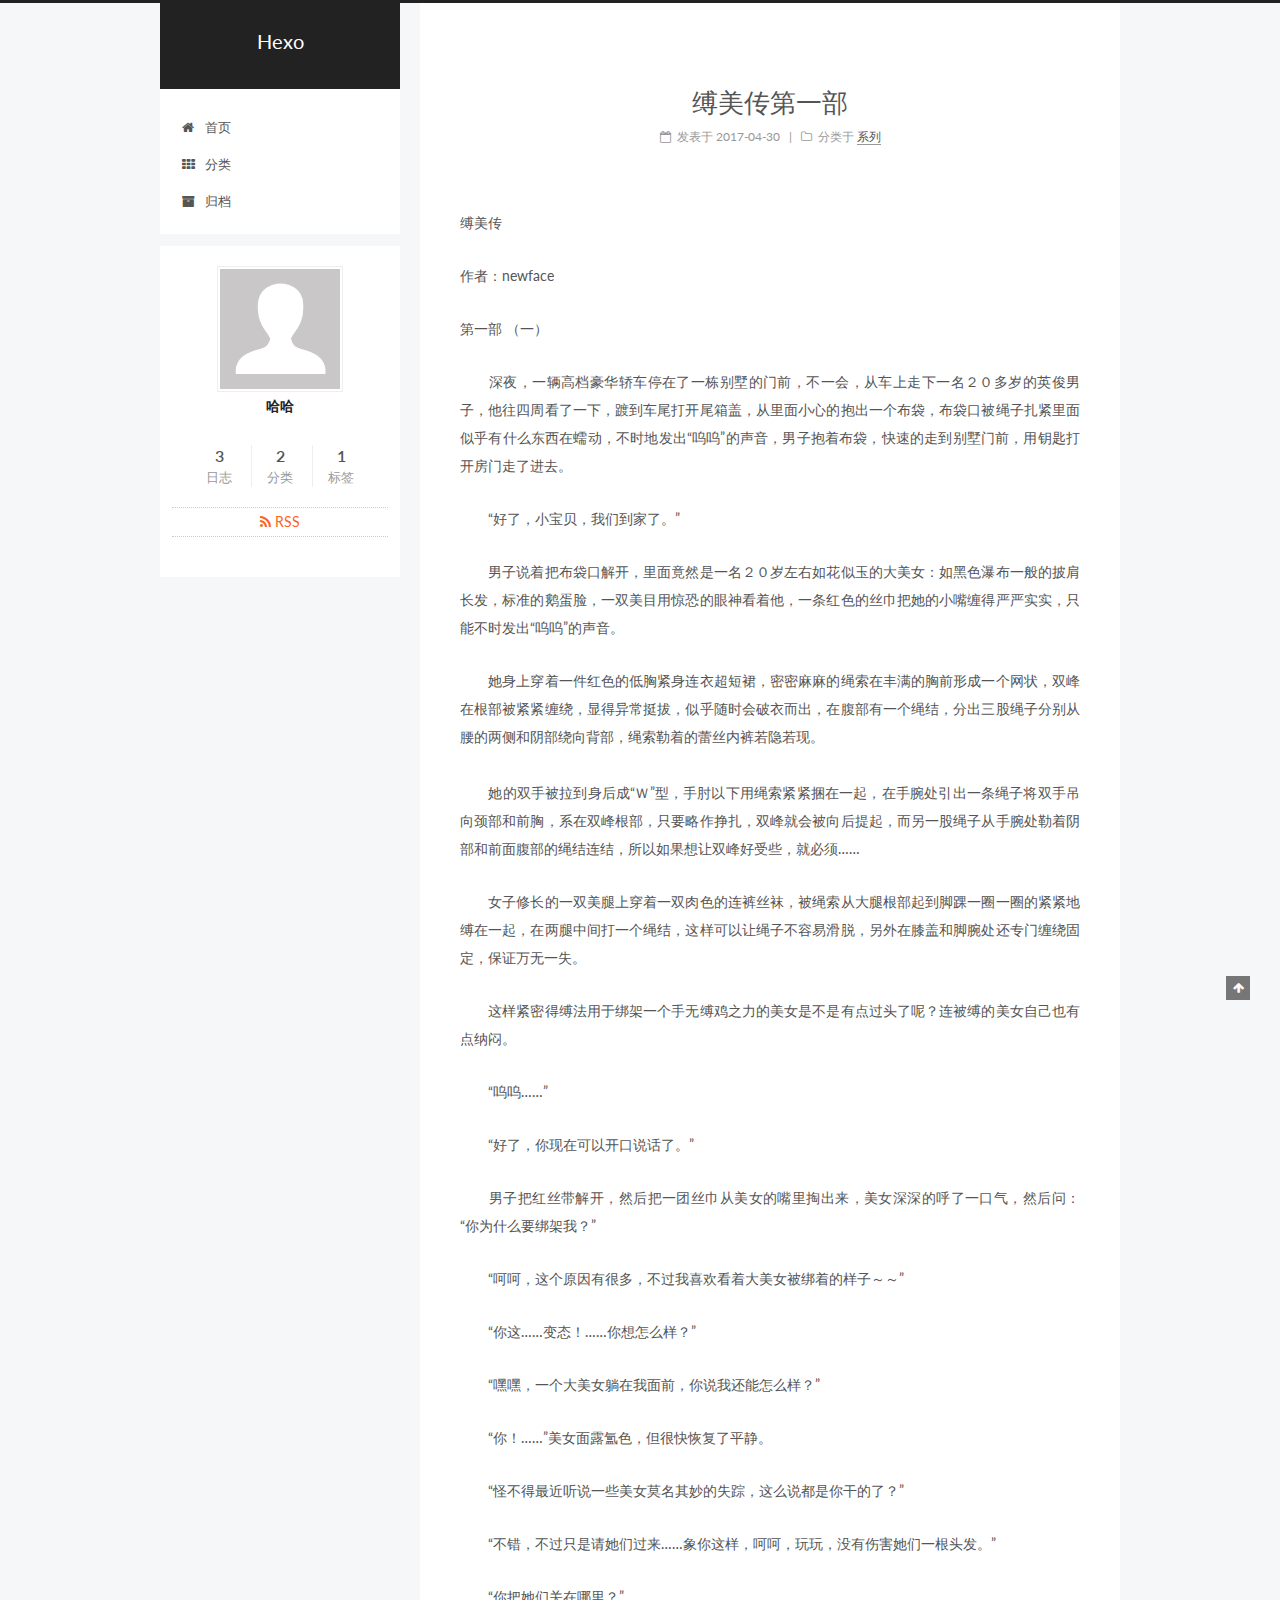
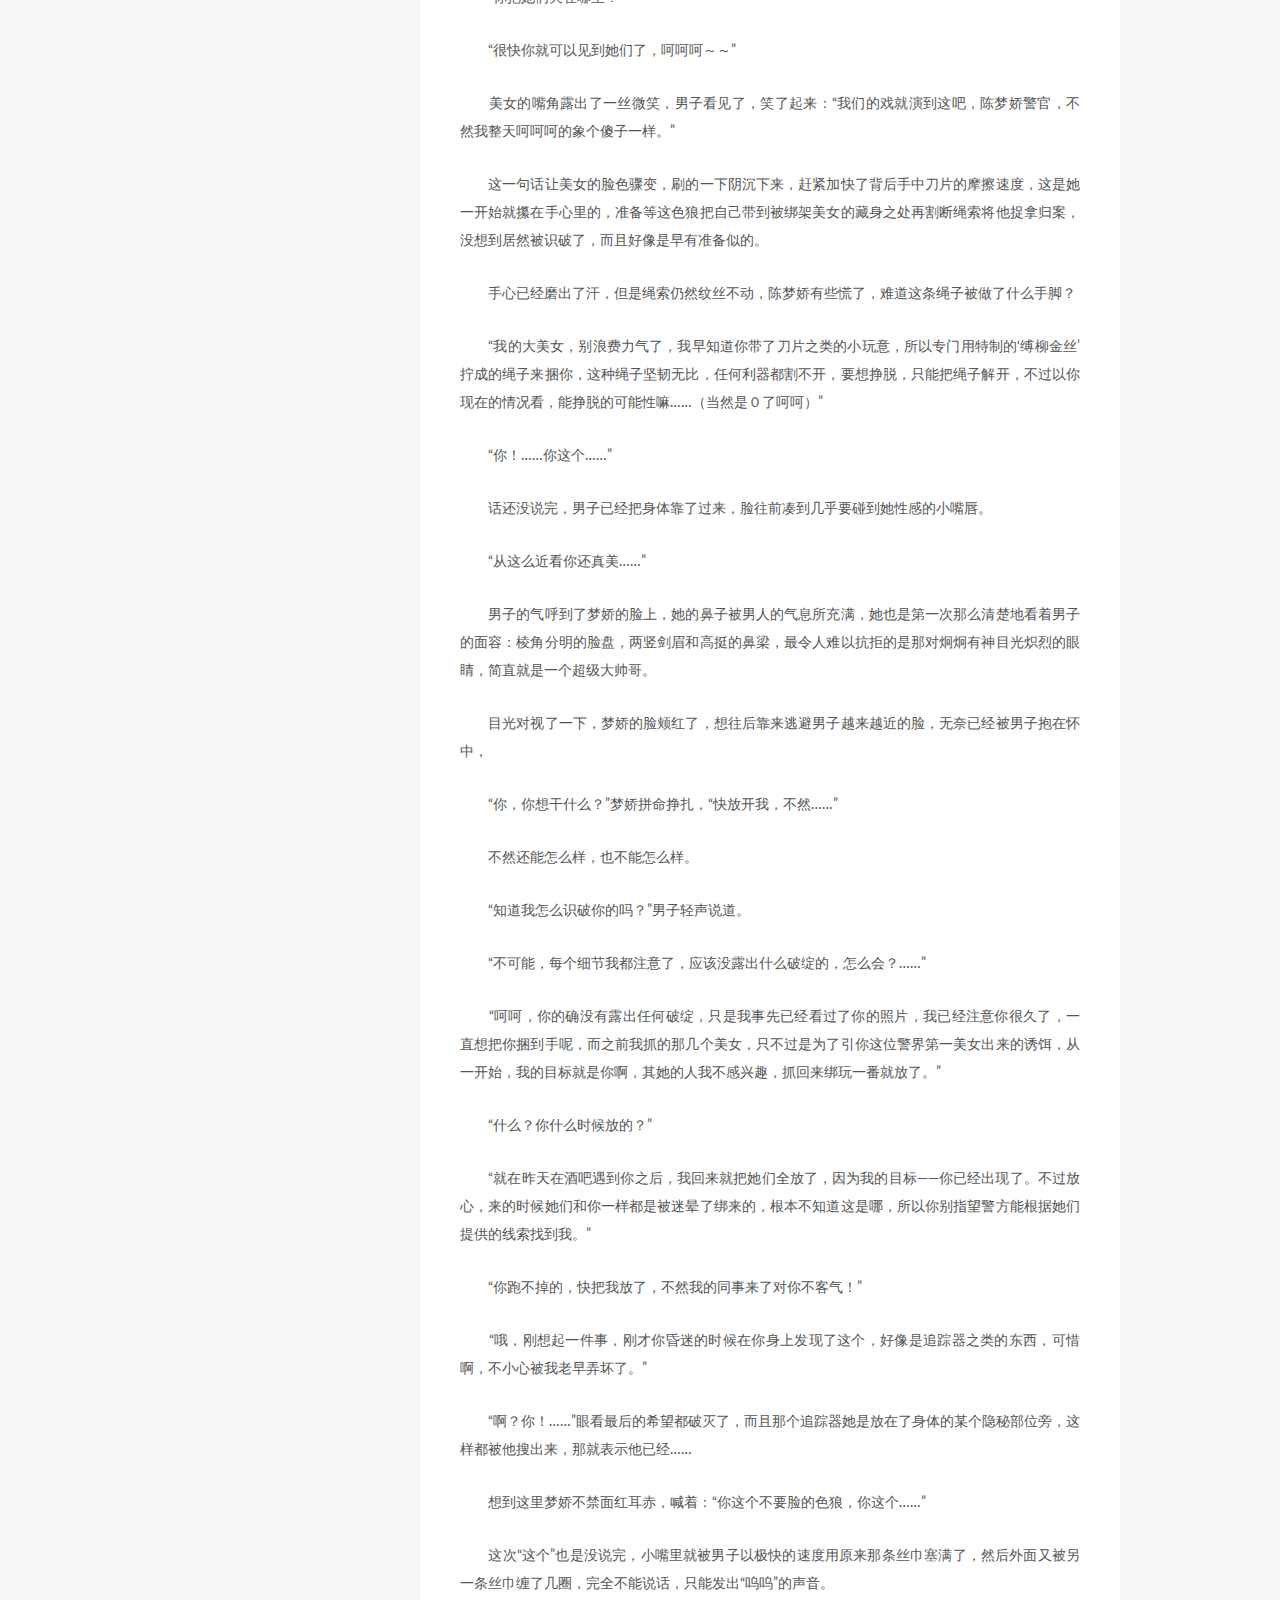
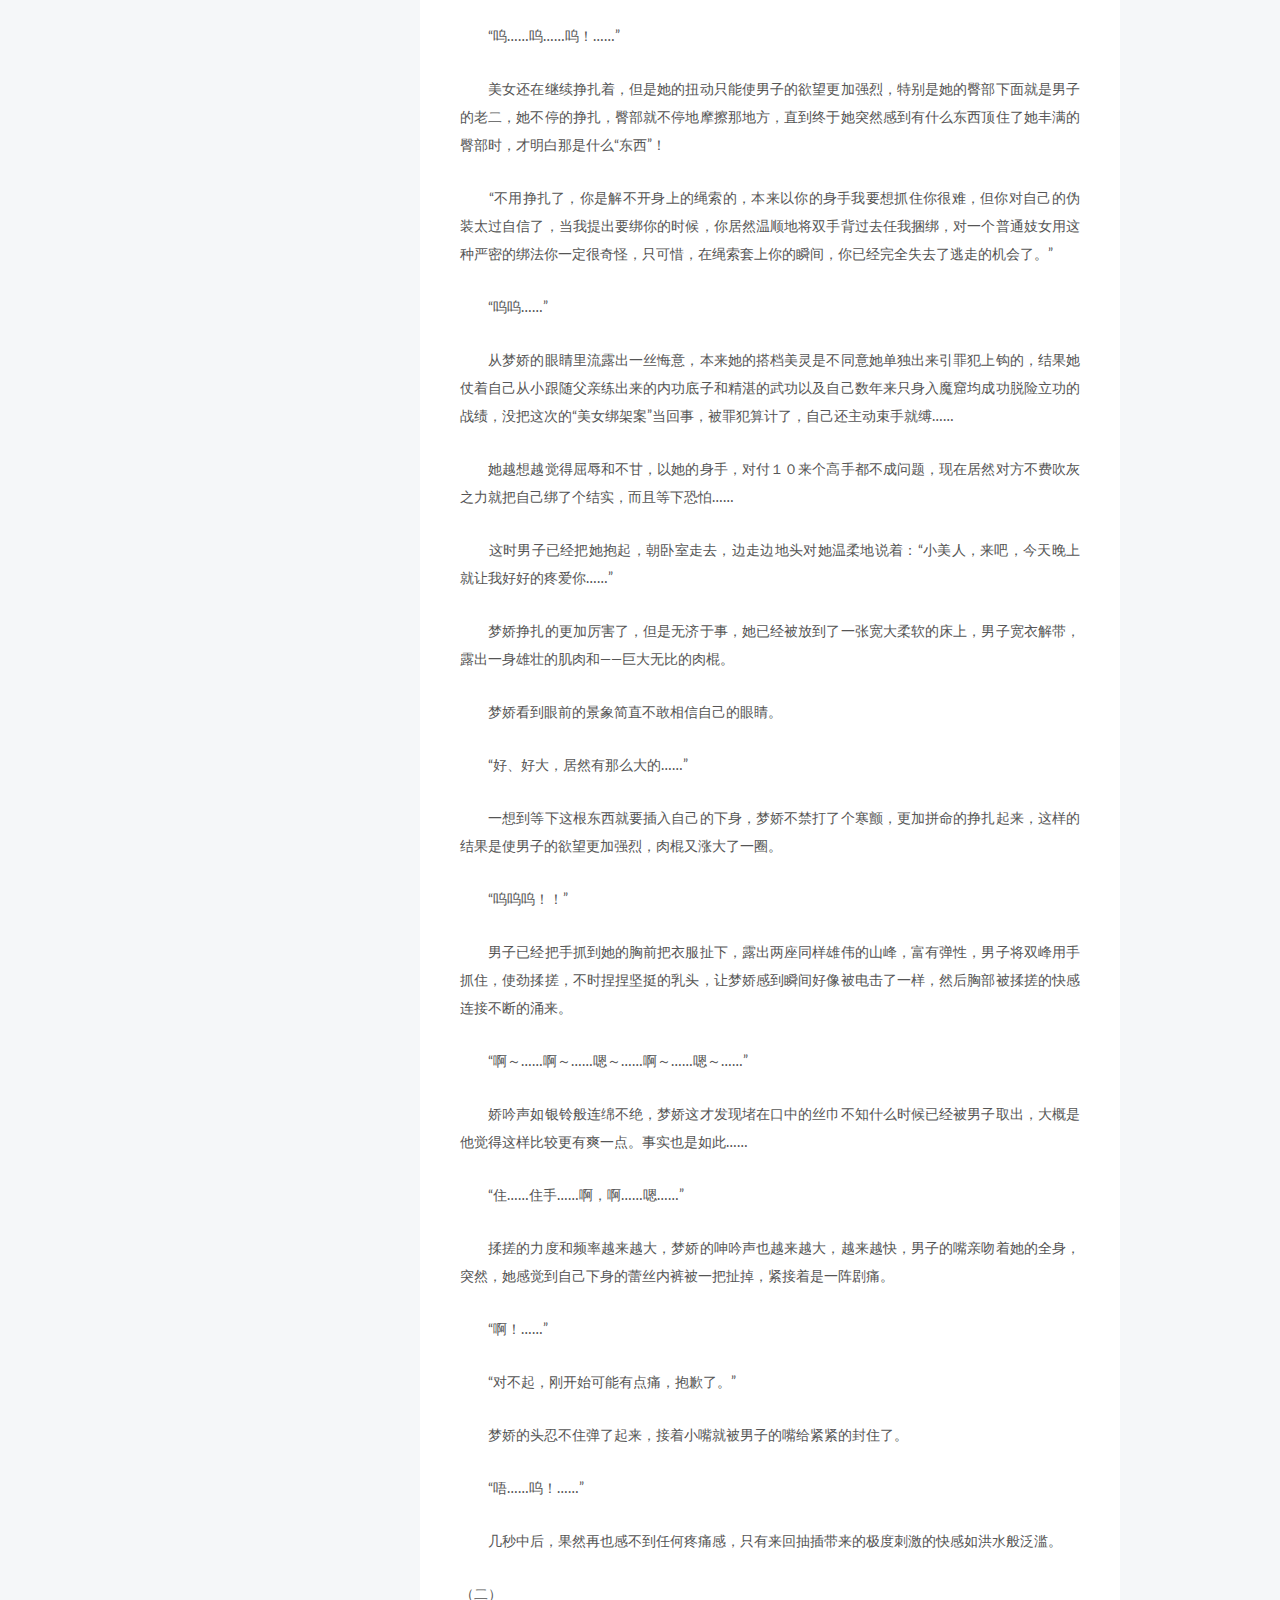
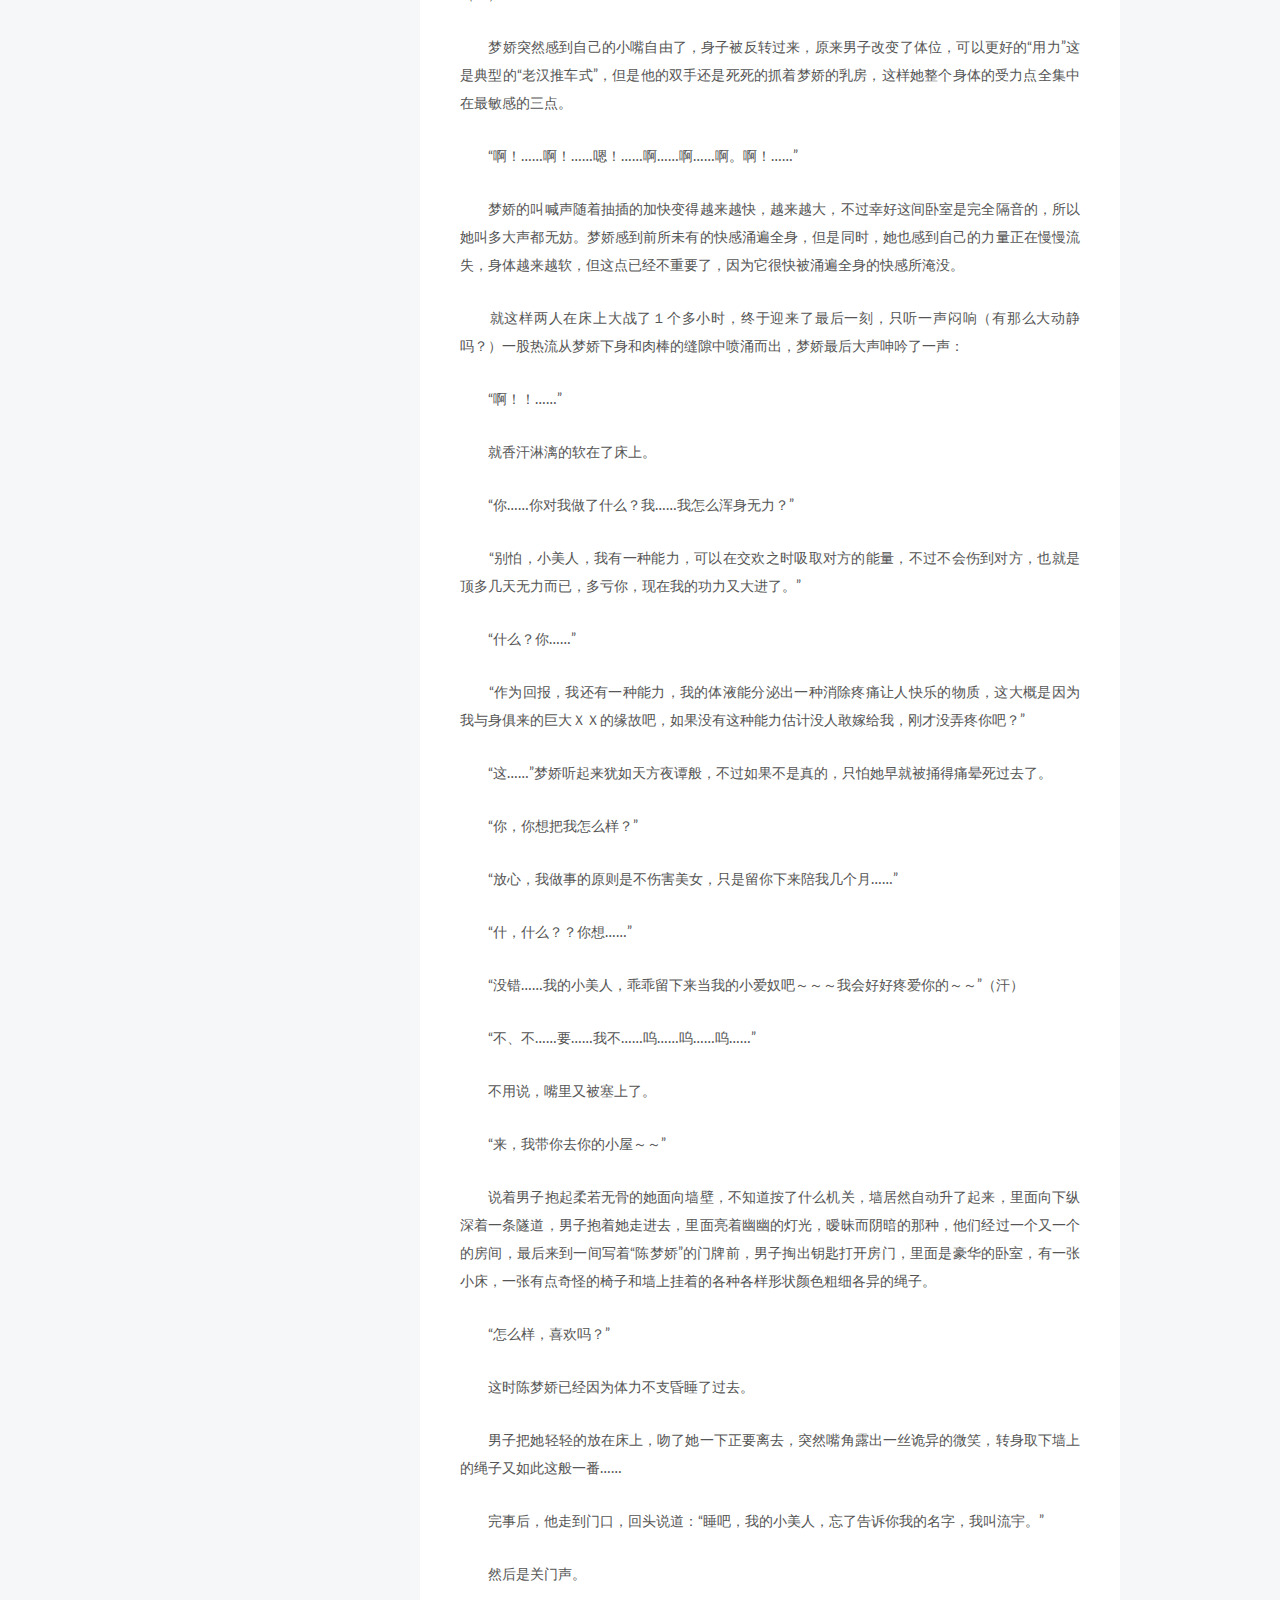
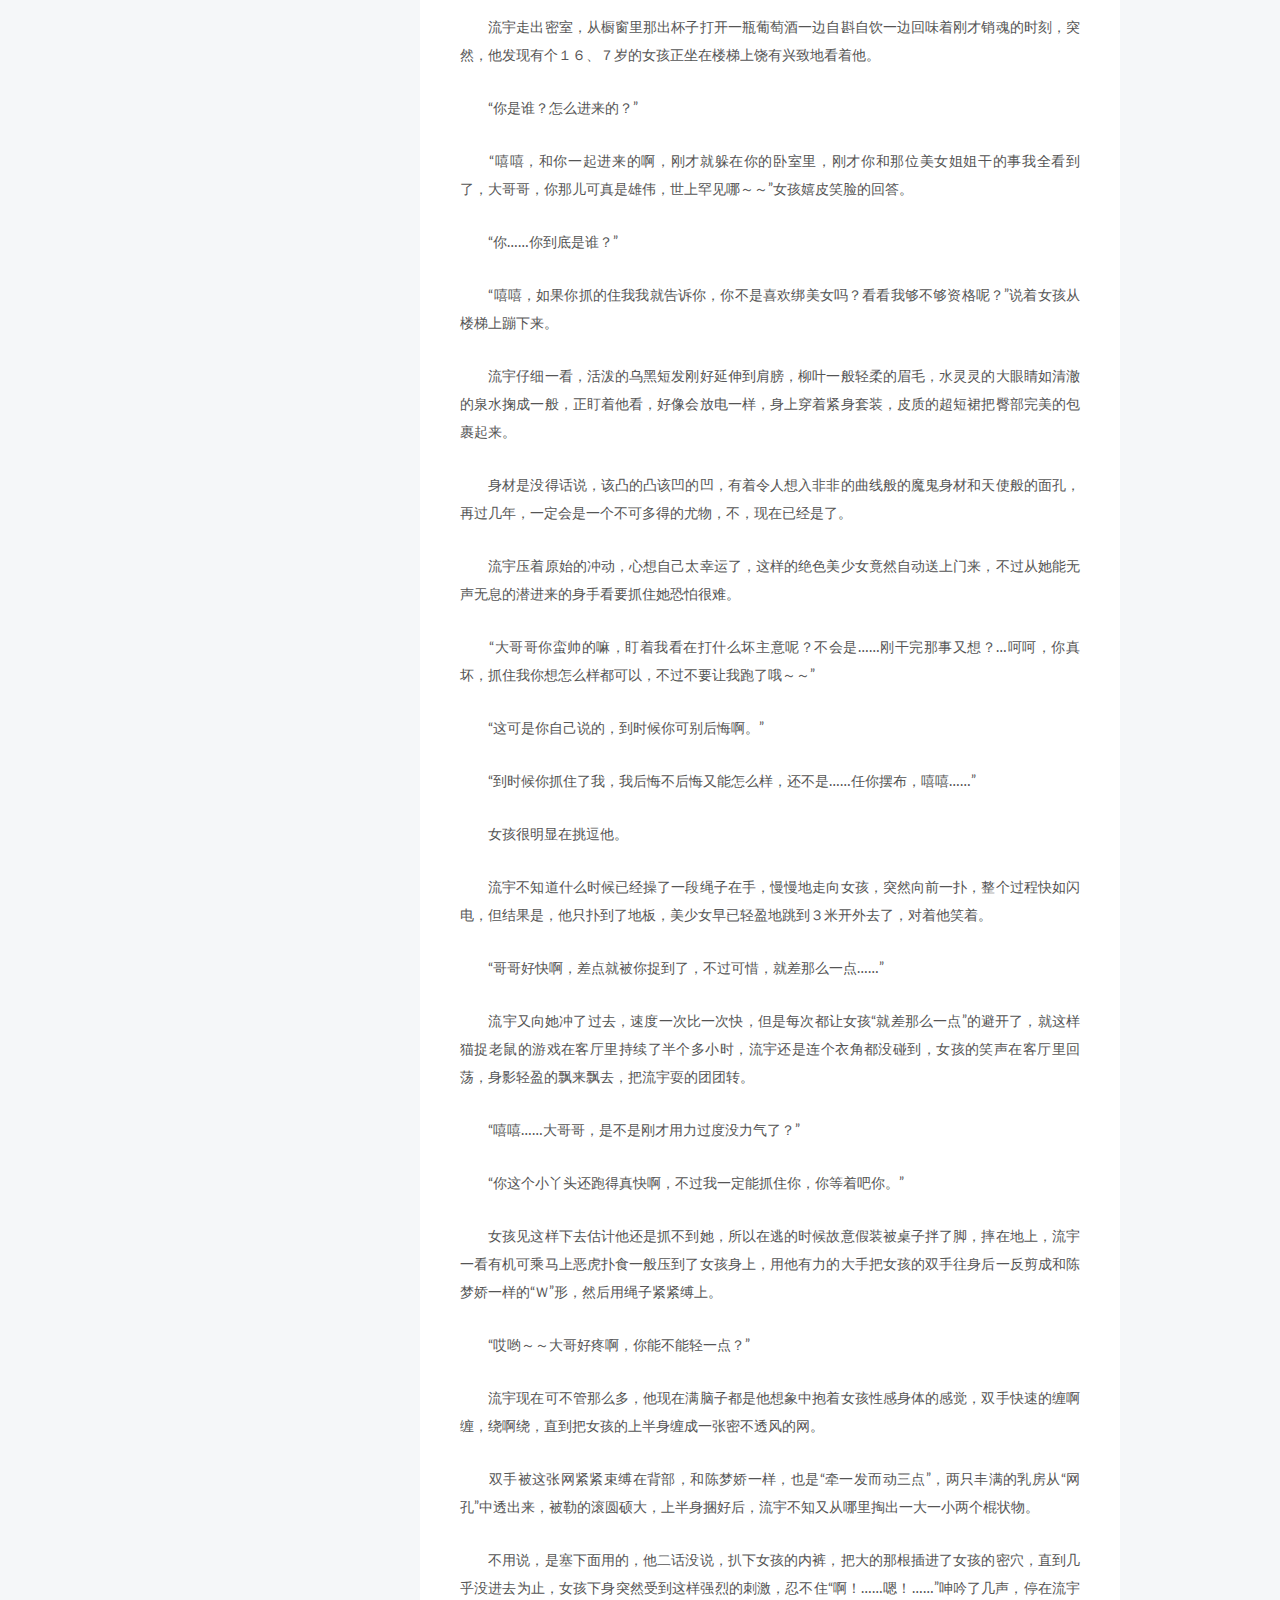
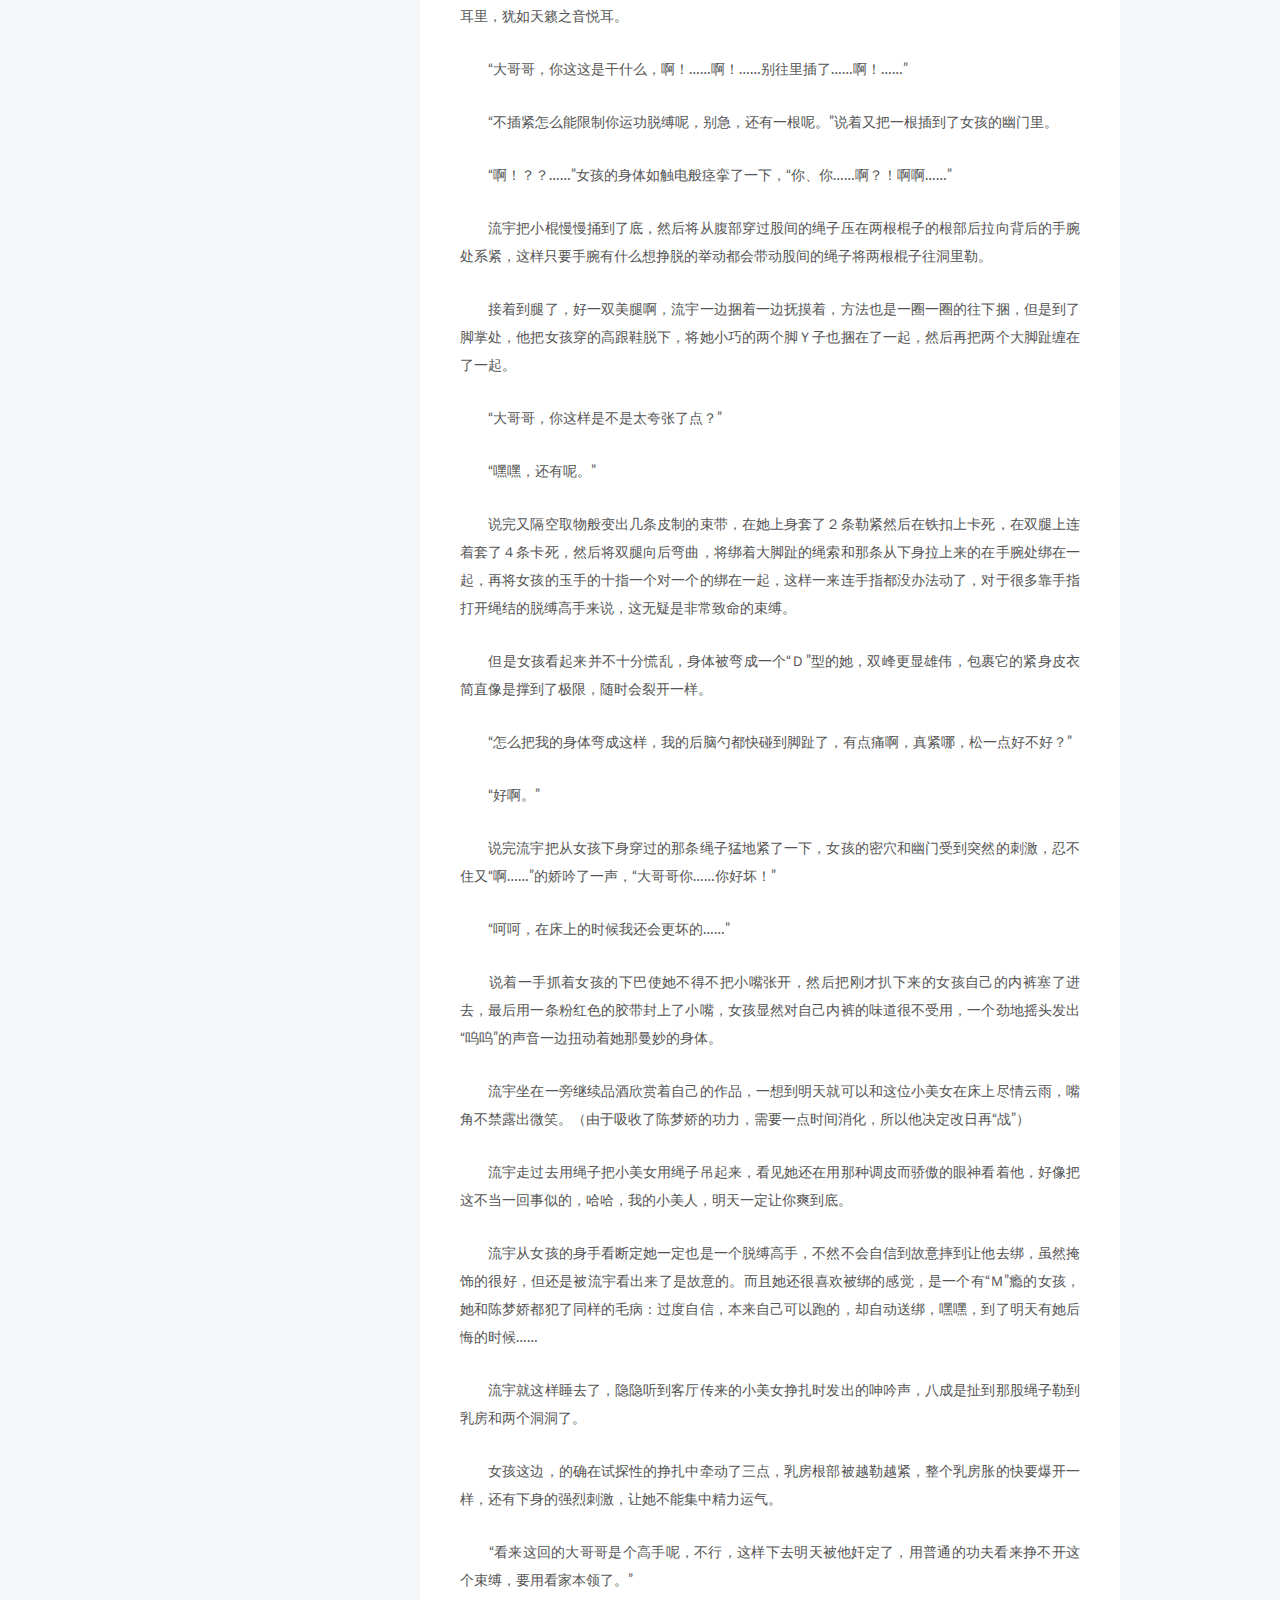
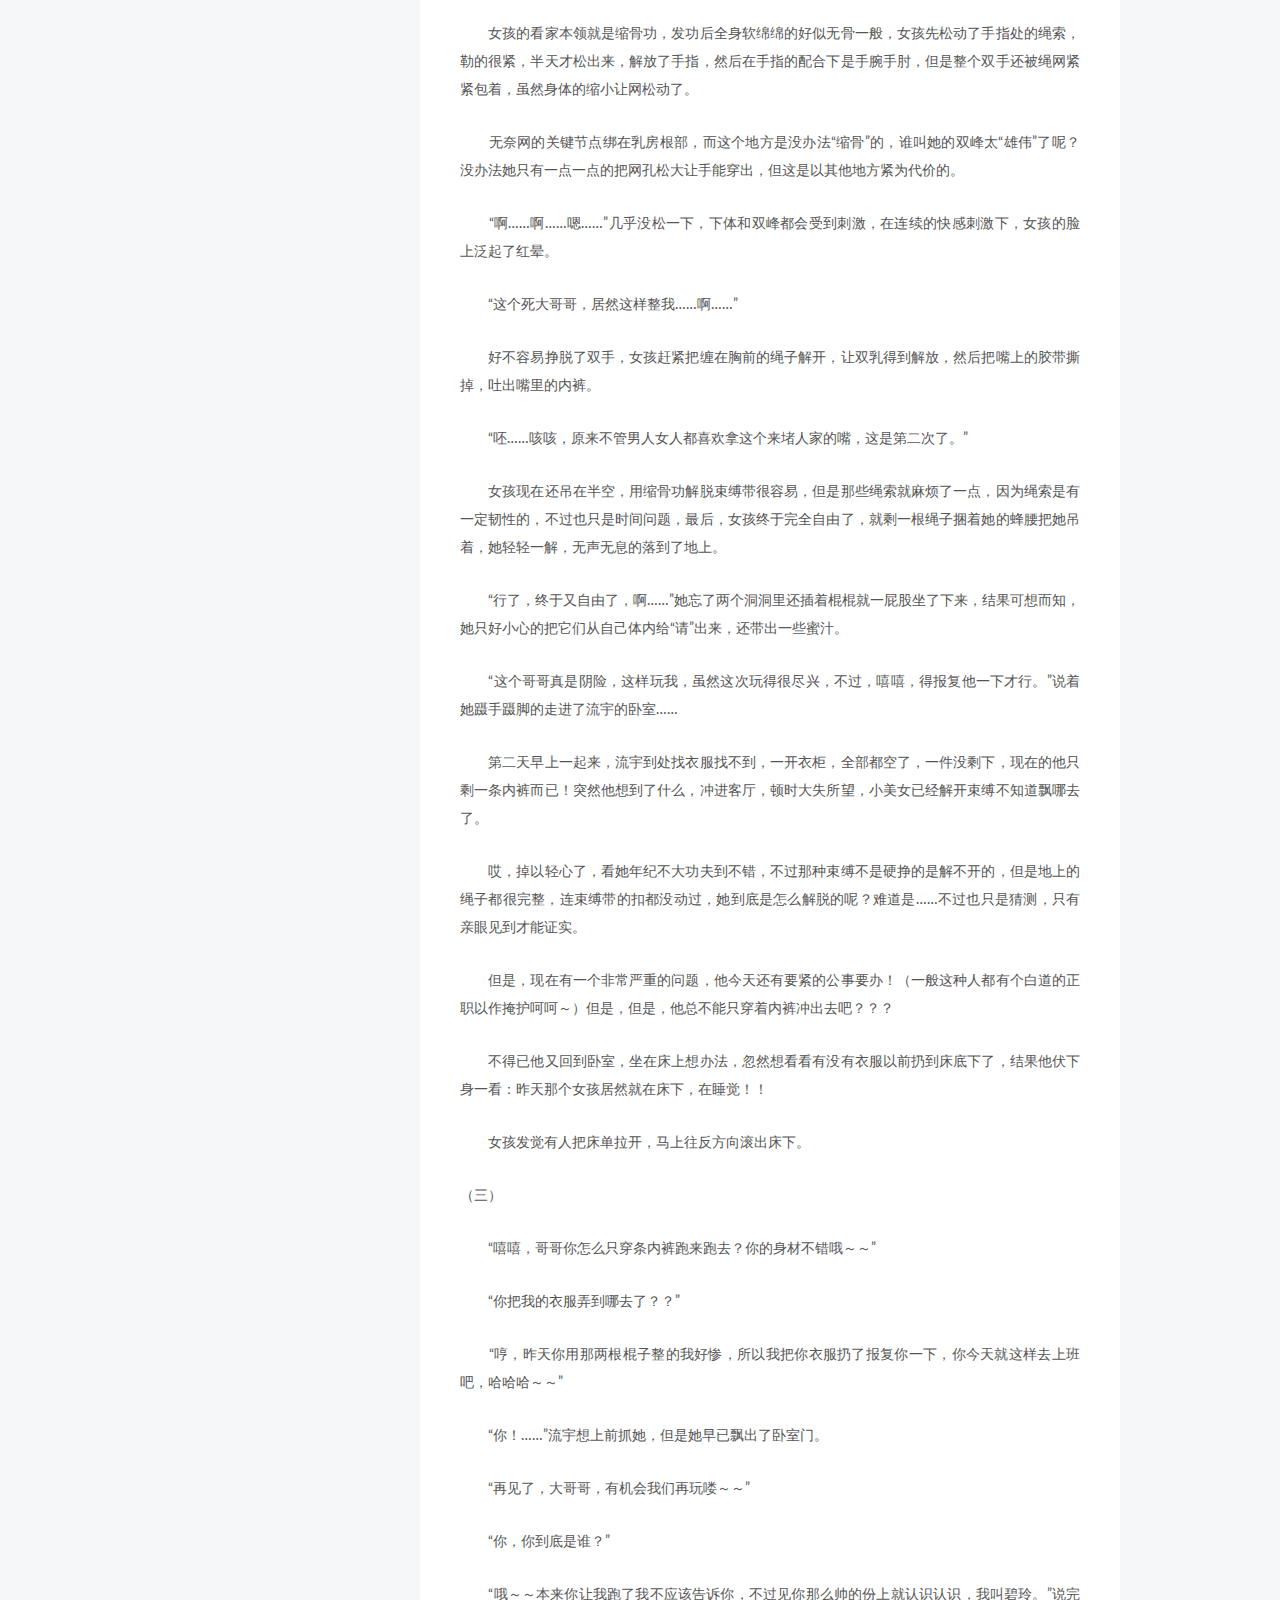
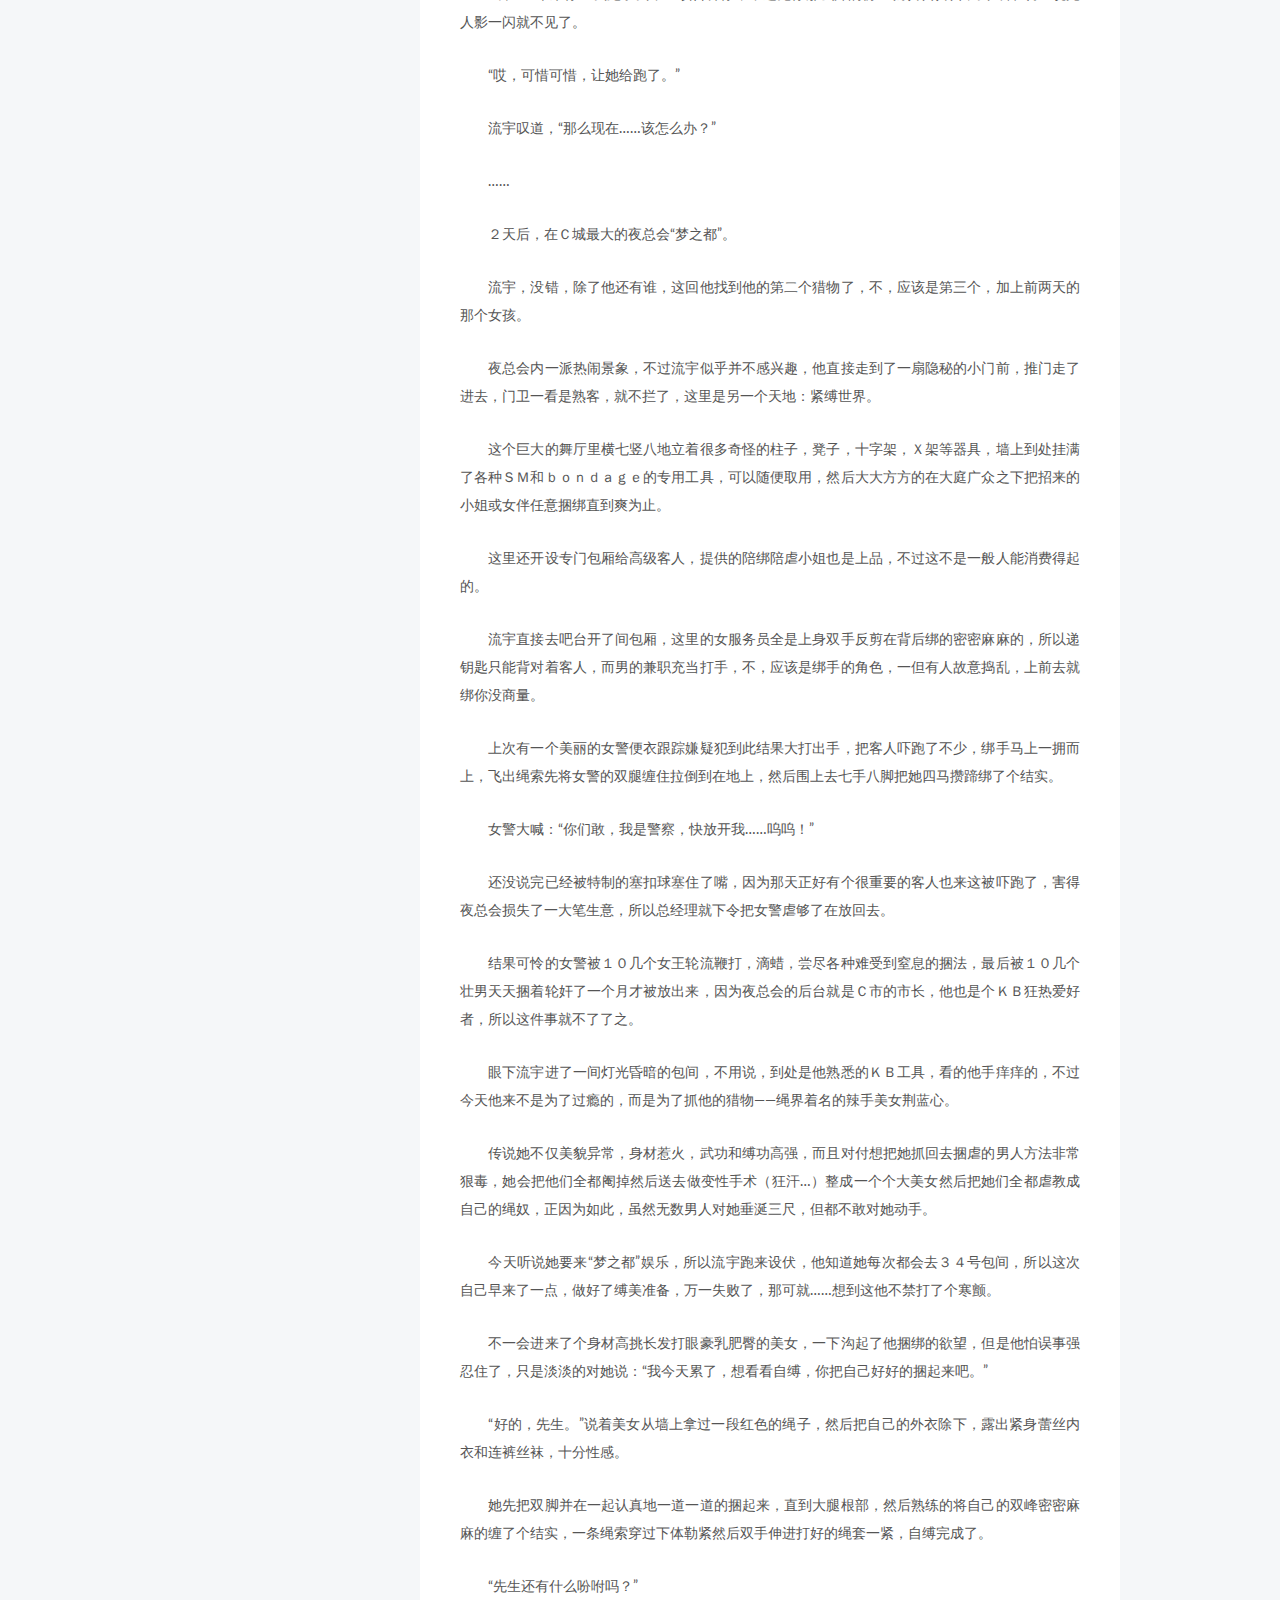
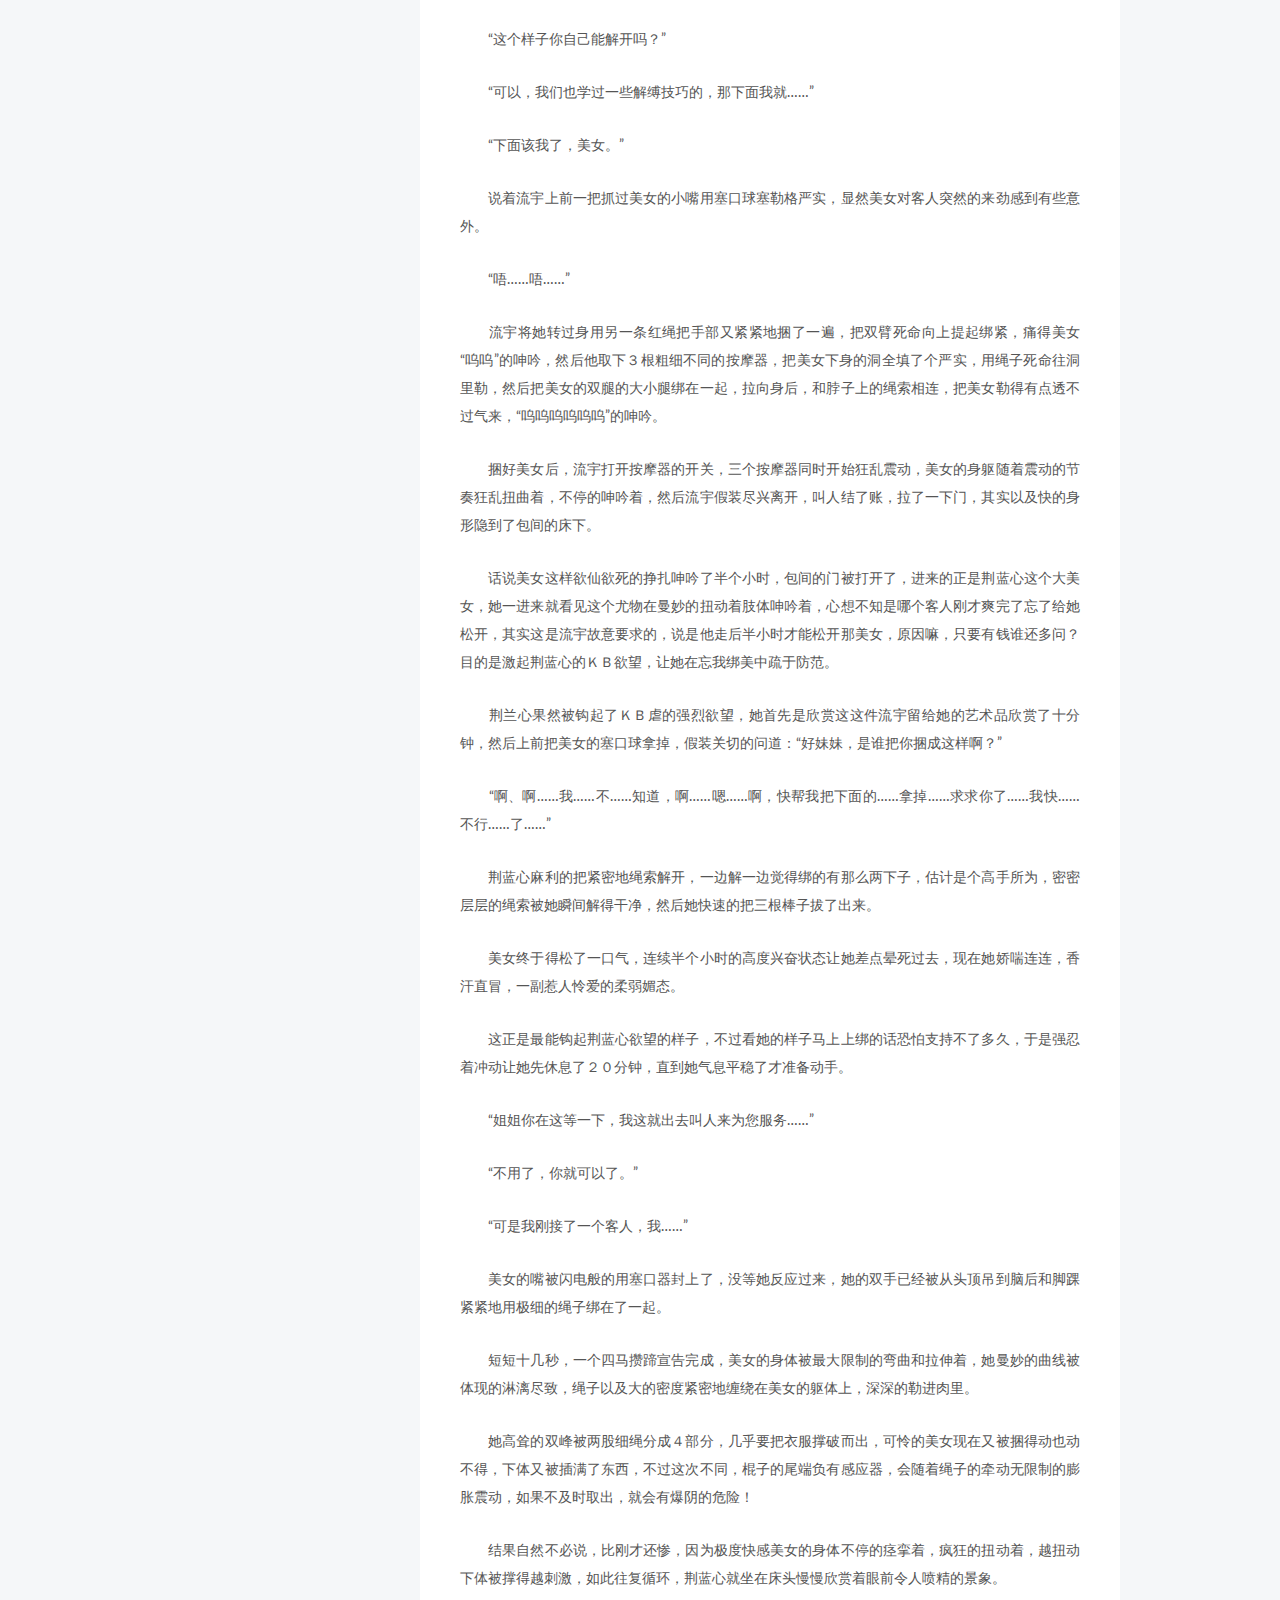
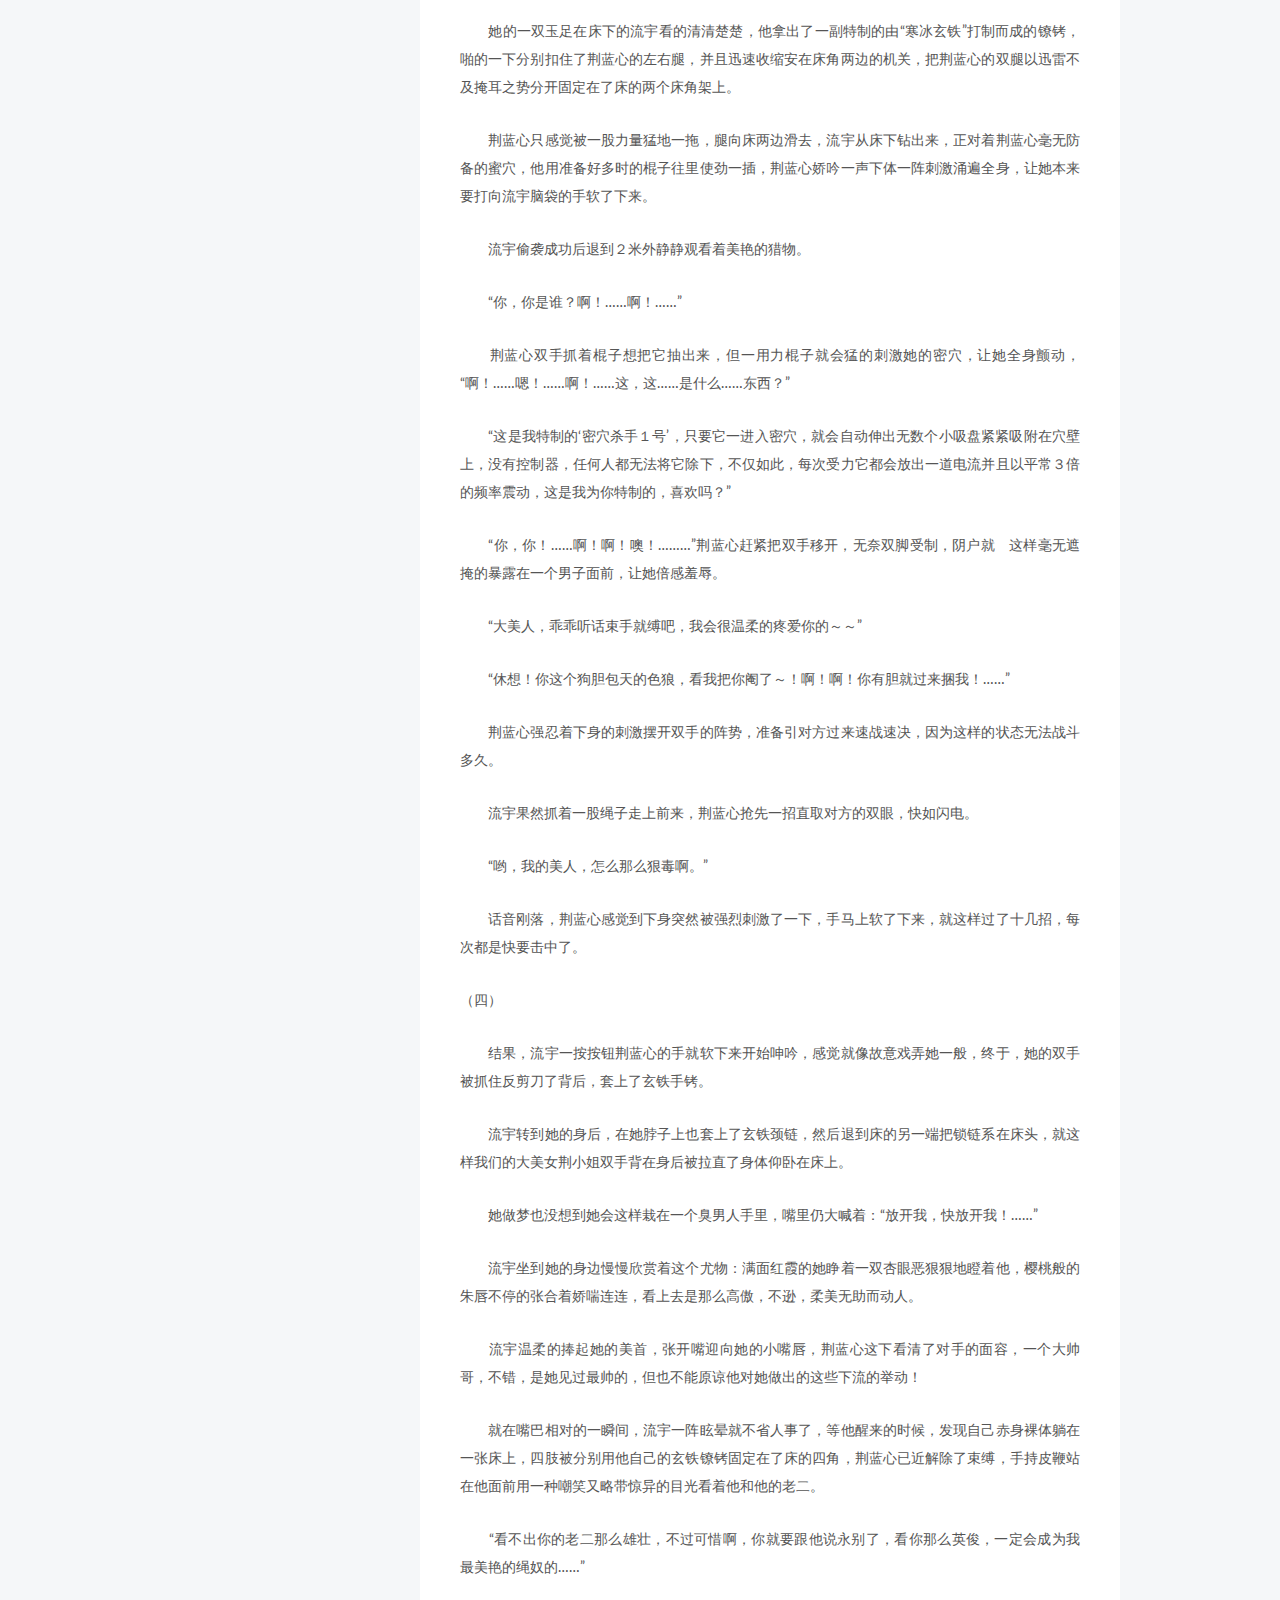
<file: 2017/04/30/缚美传第一部/index.html>
<!doctype html>



  


<html class="theme-next pisces use-motion" lang="zh-Hans">
<head>
  <meta charset="UTF-8"/>
<meta http-equiv="X-UA-Compatible" content="IE=edge" />
<meta name="viewport" content="width=device-width, initial-scale=1, maximum-scale=1"/>






<meta http-equiv="Cache-Control" content="no-transform" />
<meta http-equiv="Cache-Control" content="no-siteapp" />















  
  
  <link href="/lib/fancybox/source/jquery.fancybox.css?v=2.1.5" rel="stylesheet" type="text/css" />




  
  
  
  

  
    
    
  

  

  

  

  

  
    
    
    <link href="//fonts.googleapis.com/css?family=Lato:300,300italic,400,400italic,700,700italic&subset=latin,latin-ext" rel="stylesheet" type="text/css">
  






<link href="/lib/font-awesome/css/font-awesome.min.css?v=4.6.2" rel="stylesheet" type="text/css" />

<link href="/css/main.css?v=5.1.1" rel="stylesheet" type="text/css" />


  <meta name="keywords" content="Hexo, NexT" />





  <link rel="alternate" href="/atom.xml" title="Hexo" type="application/atom+xml" />




  <link rel="shortcut icon" type="image/x-icon" href="/favicon.ico?v=5.1.1" />






<meta name="description" content="缚美传 作者：newface 第一部 （一） 　　深夜，一辆高档豪华轿车停在了一栋别墅的门前，不一会，从车上走下一名２０多岁的英俊男子，他往四周看了一下，踱到车尾打开尾箱盖，从里面小心的抱出一个布袋，布袋口被绳子扎紧里面似乎有什么东西在蠕动，不时地发出“呜呜”的声音，男子抱着布袋，快速的走到别墅门前，用钥匙打开房门走了进去。 　　“好了，小宝贝，我们到家了。” 　　男子说着把布袋口解开，里面竟然是">
<meta name="keywords">
<meta property="og:type" content="article">
<meta property="og:title" content="缚美传第一部">
<meta property="og:url" content="http://yoursite.com/2017/04/30/缚美传第一部/index.html">
<meta property="og:site_name" content="Hexo">
<meta property="og:description" content="缚美传 作者：newface 第一部 （一） 　　深夜，一辆高档豪华轿车停在了一栋别墅的门前，不一会，从车上走下一名２０多岁的英俊男子，他往四周看了一下，踱到车尾打开尾箱盖，从里面小心的抱出一个布袋，布袋口被绳子扎紧里面似乎有什么东西在蠕动，不时地发出“呜呜”的声音，男子抱着布袋，快速的走到别墅门前，用钥匙打开房门走了进去。 　　“好了，小宝贝，我们到家了。” 　　男子说着把布袋口解开，里面竟然是">
<meta property="og:updated_time" content="2017-04-30T02:51:57.030Z">
<meta name="twitter:card" content="summary">
<meta name="twitter:title" content="缚美传第一部">
<meta name="twitter:description" content="缚美传 作者：newface 第一部 （一） 　　深夜，一辆高档豪华轿车停在了一栋别墅的门前，不一会，从车上走下一名２０多岁的英俊男子，他往四周看了一下，踱到车尾打开尾箱盖，从里面小心的抱出一个布袋，布袋口被绳子扎紧里面似乎有什么东西在蠕动，不时地发出“呜呜”的声音，男子抱着布袋，快速的走到别墅门前，用钥匙打开房门走了进去。 　　“好了，小宝贝，我们到家了。” 　　男子说着把布袋口解开，里面竟然是">



<script type="text/javascript" id="hexo.configurations">
  var NexT = window.NexT || {};
  var CONFIG = {
    root: '/',
    scheme: 'Pisces',
    sidebar: {"position":"left","display":"post","offset":12,"offset_float":0,"b2t":false,"scrollpercent":false},
    fancybox: true,
    motion: true,
    duoshuo: {
      userId: '0',
      author: '博主'
    },
    algolia: {
      applicationID: '',
      apiKey: '',
      indexName: '',
      hits: {"per_page":10},
      labels: {"input_placeholder":"Search for Posts","hits_empty":"We didn't find any results for the search: ${query}","hits_stats":"${hits} results found in ${time} ms"}
    }
  };
</script>



  <link rel="canonical" href="http://yoursite.com/2017/04/30/缚美传第一部/"/>





  <title>缚美传第一部 | Hexo</title>
</head>

<body itemscope itemtype="http://schema.org/WebPage" lang="zh-Hans">

  














  
  
    
  

  <div class="container sidebar-position-left page-post-detail ">
    <div class="headband"></div>

    <header id="header" class="header" itemscope itemtype="http://schema.org/WPHeader">
      <div class="header-inner"><div class="site-brand-wrapper">
  <div class="site-meta ">
    

    <div class="custom-logo-site-title">
      <a href="/"  class="brand" rel="start">
        <span class="logo-line-before"><i></i></span>
        <span class="site-title">Hexo</span>
        <span class="logo-line-after"><i></i></span>
      </a>
    </div>
      
        <p class="site-subtitle"></p>
      
  </div>

  <div class="site-nav-toggle">
    <button>
      <span class="btn-bar"></span>
      <span class="btn-bar"></span>
      <span class="btn-bar"></span>
    </button>
  </div>
</div>

<nav class="site-nav">
  

  
    <ul id="menu" class="menu">
      
        
        <li class="menu-item menu-item-home">
          <a href="/" rel="section">
            
              <i class="menu-item-icon fa fa-fw fa-home"></i> <br />
            
            首页
          </a>
        </li>
      
        
        <li class="menu-item menu-item-categories">
          <a href="/categories" rel="section">
            
              <i class="menu-item-icon fa fa-fw fa-th"></i> <br />
            
            分类
          </a>
        </li>
      
        
        <li class="menu-item menu-item-archives">
          <a href="/archives" rel="section">
            
              <i class="menu-item-icon fa fa-fw fa-archive"></i> <br />
            
            归档
          </a>
        </li>
      

      
    </ul>
  

  
</nav>



 </div>
    </header>

    <main id="main" class="main">
      <div class="main-inner">
        <div class="content-wrap">
          <div id="content" class="content">
            

  <div id="posts" class="posts-expand">
    

  

  
  
  

  <article class="post post-type-normal " itemscope itemtype="http://schema.org/Article">
    <link itemprop="mainEntityOfPage" href="http://yoursite.com/2017/04/30/缚美传第一部/">

    <span hidden itemprop="author" itemscope itemtype="http://schema.org/Person">
      <meta itemprop="name" content="哈哈">
      <meta itemprop="description" content="">
      <meta itemprop="image" content="/images/avatar.gif">
    </span>

    <span hidden itemprop="publisher" itemscope itemtype="http://schema.org/Organization">
      <meta itemprop="name" content="Hexo">
    </span>

    
      <header class="post-header">

        
        
          <h1 class="post-title" itemprop="name headline">
            
            
              
                缚美传第一部
              
            
          </h1>
        

        <div class="post-meta">
          <span class="post-time">
            
              <span class="post-meta-item-icon">
                <i class="fa fa-calendar-o"></i>
              </span>
              
                <span class="post-meta-item-text">发表于</span>
              
              <time title="创建于" itemprop="dateCreated datePublished" datetime="2017-04-30T10:49:36+08:00">
                2017-04-30
              </time>
            

            

            
          </span>

          
            <span class="post-category" >
            
              <span class="post-meta-divider">|</span>
            
              <span class="post-meta-item-icon">
                <i class="fa fa-folder-o"></i>
              </span>
              
                <span class="post-meta-item-text">分类于</span>
              
              
                <span itemprop="about" itemscope itemtype="http://schema.org/Thing">
                  <a href="/categories/系列/" itemprop="url" rel="index">
                    <span itemprop="name">系列</span>
                  </a>
                </span>

                
                
              
            </span>
          

          
            
          

          
          

          

          

          

        </div>
      </header>
    

    <div class="post-body" itemprop="articleBody">

      
      

      
        <p>缚美传</p>
<p>作者：newface</p>
<p>第一部 （一）</p>
<p>　　深夜，一辆高档豪华轿车停在了一栋别墅的门前，不一会，从车上走下一名２０多岁的英俊男子，他往四周看了一下，踱到车尾打开尾箱盖，从里面小心的抱出一个布袋，布袋口被绳子扎紧里面似乎有什么东西在蠕动，不时地发出“呜呜”的声音，男子抱着布袋，快速的走到别墅门前，用钥匙打开房门走了进去。</p>
<p>　　“好了，小宝贝，我们到家了。”</p>
<p>　　男子说着把布袋口解开，里面竟然是一名２０岁左右如花似玉的大美女：如黑色瀑布一般的披肩长发，标准的鹅蛋脸，一双美目用惊恐的眼神看着他，一条红色的丝巾把她的小嘴缠得严严实实，只能不时发出“呜呜”的声音。</p>
<p>　　她身上穿着一件红色的低胸紧身连衣超短裙，密密麻麻的绳索在丰满的胸前形成一个网状，双峰在根部被紧紧缠绕，显得异常挺拔，似乎随时会破衣而出，在腹部有一个绳结，分出三股绳子分别从腰的两侧和阴部绕向背部，绳索勒着的蕾丝内裤若隐若现。<br><a id="more"></a><br>　　她的双手被拉到身后成“Ｗ”型，手肘以下用绳索紧紧捆在一起，在手腕处引出一条绳子将双手吊向颈部和前胸，系在双峰根部，只要略作挣扎，双峰就会被向后提起，而另一股绳子从手腕处勒着阴部和前面腹部的绳结连结，所以如果想让双峰好受些，就必须……</p>
<p>　　女子修长的一双美腿上穿着一双肉色的连裤丝袜，被绳索从大腿根部起到脚踝一圈一圈的紧紧地缚在一起，在两腿中间打一个绳结，这样可以让绳子不容易滑脱，另外在膝盖和脚腕处还专门缠绕固定，保证万无一失。</p>
<p>　　这样紧密得缚法用于绑架一个手无缚鸡之力的美女是不是有点过头了呢？连被缚的美女自己也有点纳闷。</p>
<p>　　“呜呜……”</p>
<p>　　“好了，你现在可以开口说话了。”</p>
<p>　　男子把红丝带解开，然后把一团丝巾从美女的嘴里掏出来，美女深深的呼了一口气，然后问：“你为什么要绑架我？”</p>
<p>　　“呵呵，这个原因有很多，不过我喜欢看着大美女被绑着的样子～～”</p>
<p>　　“你这……变态！……你想怎么样？”</p>
<p>　　“嘿嘿，一个大美女躺在我面前，你说我还能怎么样？”</p>
<p>　　“你！……”美女面露氲色，但很快恢复了平静。</p>
<p>　　“怪不得最近听说一些美女莫名其妙的失踪，这么说都是你干的了？”</p>
<p>　　“不错，不过只是请她们过来……象你这样，呵呵，玩玩，没有伤害她们一根头发。”</p>
<p>　　“你把她们关在哪里？”</p>
<p>　　“很快你就可以见到她们了，呵呵呵～～”</p>
<p>　　美女的嘴角露出了一丝微笑，男子看见了，笑了起来：“我们的戏就演到这吧，陈梦娇警官，不然我整天呵呵呵的象个傻子一样。”</p>
<p>　　这一句话让美女的脸色骤变，刷的一下阴沉下来，赶紧加快了背后手中刀片的摩擦速度，这是她一开始就攥在手心里的，准备等这色狼把自己带到被绑架美女的藏身之处再割断绳索将他捉拿归案，没想到居然被识破了，而且好像是早有准备似的。</p>
<p>　　手心已经磨出了汗，但是绳索仍然纹丝不动，陈梦娇有些慌了，难道这条绳子被做了什么手脚？</p>
<p>　　“我的大美女，别浪费力气了，我早知道你带了刀片之类的小玩意，所以专门用特制的‘缚柳金丝’拧成的绳子来捆你，这种绳子坚韧无比，任何利器都割不开，要想挣脱，只能把绳子解开，不过以你现在的情况看，能挣脱的可能性嘛……（当然是０了呵呵）”</p>
<p>　　“你！……你这个……”</p>
<p>　　话还没说完，男子已经把身体靠了过来，脸往前凑到几乎要碰到她性感的小嘴唇。</p>
<p>　　“从这么近看你还真美……”</p>
<p>　　男子的气呼到了梦娇的脸上，她的鼻子被男人的气息所充满，她也是第一次那么清楚地看着男子的面容：棱角分明的脸盘，两竖剑眉和高挺的鼻梁，最令人难以抗拒的是那对炯炯有神目光炽烈的眼睛，简直就是一个超级大帅哥。</p>
<p>　　目光对视了一下，梦娇的脸颊红了，想往后靠来逃避男子越来越近的脸，无奈已经被男子抱在怀中，</p>
<p>　　“你，你想干什么？”梦娇拼命挣扎，“快放开我，不然……”</p>
<p>　　不然还能怎么样，也不能怎么样。</p>
<p>　　“知道我怎么识破你的吗？”男子轻声说道。</p>
<p>　　“不可能，每个细节我都注意了，应该没露出什么破绽的，怎么会？……”</p>
<p>　　“呵呵，你的确没有露出任何破绽，只是我事先已经看过了你的照片，我已经注意你很久了，一直想把你捆到手呢，而之前我抓的那几个美女，只不过是为了引你这位警界第一美女出来的诱饵，从一开始，我的目标就是你啊，其她的人我不感兴趣，抓回来绑玩一番就放了。”</p>
<p>　　“什么？你什么时候放的？”</p>
<p>　　“就在昨天在酒吧遇到你之后，我回来就把她们全放了，因为我的目标——你已经出现了。不过放心，来的时候她们和你一样都是被迷晕了绑来的，根本不知道这是哪，所以你别指望警方能根据她们提供的线索找到我。”</p>
<p>　　“你跑不掉的，快把我放了，不然我的同事来了对你不客气！”</p>
<p>　　“哦，刚想起一件事，刚才你昏迷的时候在你身上发现了这个，好像是追踪器之类的东西，可惜啊，不小心被我老早弄坏了。”</p>
<p>　　“啊？你！……”眼看最后的希望都破灭了，而且那个追踪器她是放在了身体的某个隐秘部位旁，这样都被他搜出来，那就表示他已经……</p>
<p>　　想到这里梦娇不禁面红耳赤，喊着：“你这个不要脸的色狼，你这个……”</p>
<p>　　这次“这个”也是没说完，小嘴里就被男子以极快的速度用原来那条丝巾塞满了，然后外面又被另一条丝巾缠了几圈，完全不能说话，只能发出“呜呜”的声音。</p>
<p>　　“呜……呜……呜！……”</p>
<p>　　美女还在继续挣扎着，但是她的扭动只能使男子的欲望更加强烈，特别是她的臀部下面就是男子的老二，她不停的挣扎，臀部就不停地摩擦那地方，直到终于她突然感到有什么东西顶住了她丰满的臀部时，才明白那是什么“东西”！</p>
<p>　　“不用挣扎了，你是解不开身上的绳索的，本来以你的身手我要想抓住你很难，但你对自己的伪装太过自信了，当我提出要绑你的时候，你居然温顺地将双手背过去任我捆绑，对一个普通妓女用这种严密的绑法你一定很奇怪，只可惜，在绳索套上你的瞬间，你已经完全失去了逃走的机会了。”</p>
<p>　　“呜呜……”</p>
<p>　　从梦娇的眼睛里流露出一丝悔意，本来她的搭档美灵是不同意她单独出来引罪犯上钩的，结果她仗着自己从小跟随父亲练出来的内功底子和精湛的武功以及自己数年来只身入魔窟均成功脱险立功的战绩，没把这次的“美女绑架案”当回事，被罪犯算计了，自己还主动束手就缚……</p>
<p>　　她越想越觉得屈辱和不甘，以她的身手，对付１０来个高手都不成问题，现在居然对方不费吹灰之力就把自己绑了个结实，而且等下恐怕……</p>
<p>　　这时男子已经把她抱起，朝卧室走去，边走边地头对她温柔地说着：“小美人，来吧，今天晚上就让我好好的疼爱你……”</p>
<p>　　梦娇挣扎的更加厉害了，但是无济于事，她已经被放到了一张宽大柔软的床上，男子宽衣解带，露出一身雄壮的肌肉和——巨大无比的肉棍。</p>
<p>　　梦娇看到眼前的景象简直不敢相信自己的眼睛。</p>
<p>　　“好、好大，居然有那么大的……”</p>
<p>　　一想到等下这根东西就要插入自己的下身，梦娇不禁打了个寒颤，更加拼命的挣扎起来，这样的结果是使男子的欲望更加强烈，肉棍又涨大了一圈。</p>
<p>　　“呜呜呜！！”</p>
<p>　　男子已经把手抓到她的胸前把衣服扯下，露出两座同样雄伟的山峰，富有弹性，男子将双峰用手抓住，使劲揉搓，不时捏捏坚挺的乳头，让梦娇感到瞬间好像被电击了一样，然后胸部被揉搓的快感连接不断的涌来。</p>
<p>　　“啊～……啊～……嗯～……啊～……嗯～……”</p>
<p>　　娇吟声如银铃般连绵不绝，梦娇这才发现堵在口中的丝巾不知什么时候已经被男子取出，大概是他觉得这样比较更有爽一点。事实也是如此……</p>
<p>　　“住……住手……啊，啊……嗯……”</p>
<p>　　揉搓的力度和频率越来越大，梦娇的呻吟声也越来越大，越来越快，男子的嘴亲吻着她的全身，突然，她感觉到自己下身的蕾丝内裤被一把扯掉，紧接着是一阵剧痛。</p>
<p>　　“啊！……”</p>
<p>　　“对不起，刚开始可能有点痛，抱歉了。”</p>
<p>　　梦娇的头忍不住弹了起来，接着小嘴就被男子的嘴给紧紧的封住了。</p>
<p>　　“唔……呜！……”</p>
<p>　　几秒中后，果然再也感不到任何疼痛感，只有来回抽插带来的极度刺激的快感如洪水般泛滥。 </p>
<p>（二）</p>
<p>　　梦娇突然感到自己的小嘴自由了，身子被反转过来，原来男子改变了体位，可以更好的“用力”这是典型的“老汉推车式”，但是他的双手还是死死的抓着梦娇的乳房，这样她整个身体的受力点全集中在最敏感的三点。</p>
<p>　　“啊！……啊！……嗯！……啊……啊……啊。啊！……”</p>
<p>　　梦娇的叫喊声随着抽插的加快变得越来越快，越来越大，不过幸好这间卧室是完全隔音的，所以她叫多大声都无妨。梦娇感到前所未有的快感涌遍全身，但是同时，她也感到自己的力量正在慢慢流失，身体越来越软，但这点已经不重要了，因为它很快被涌遍全身的快感所淹没。</p>
<p>　　就这样两人在床上大战了１个多小时，终于迎来了最后一刻，只听一声闷响（有那么大动静吗？）一股热流从梦娇下身和肉棒的缝隙中喷涌而出，梦娇最后大声呻吟了一声：</p>
<p>　　“啊！！……”</p>
<p>　　就香汗淋漓的软在了床上。</p>
<p>　　“你……你对我做了什么？我……我怎么浑身无力？”</p>
<p>　　“别怕，小美人，我有一种能力，可以在交欢之时吸取对方的能量，不过不会伤到对方，也就是顶多几天无力而已，多亏你，现在我的功力又大进了。”</p>
<p>　　“什么？你……”</p>
<p>　　“作为回报，我还有一种能力，我的体液能分泌出一种消除疼痛让人快乐的物质，这大概是因为我与身俱来的巨大ＸＸ的缘故吧，如果没有这种能力估计没人敢嫁给我，刚才没弄疼你吧？”</p>
<p>　　“这……”梦娇听起来犹如天方夜谭般，不过如果不是真的，只怕她早就被捅得痛晕死过去了。</p>
<p>　　“你，你想把我怎么样？”</p>
<p>　　“放心，我做事的原则是不伤害美女，只是留你下来陪我几个月……”</p>
<p>　　“什，什么？？你想……”</p>
<p>　　“没错……我的小美人，乖乖留下来当我的小爱奴吧～～～我会好好疼爱你的～～”（汗）</p>
<p>　　“不、不……要……我不……呜……呜……呜……”</p>
<p>　　不用说，嘴里又被塞上了。</p>
<p>　　“来，我带你去你的小屋～～”</p>
<p>　　说着男子抱起柔若无骨的她面向墙壁，不知道按了什么机关，墙居然自动升了起来，里面向下纵深着一条隧道，男子抱着她走进去，里面亮着幽幽的灯光，暧昧而阴暗的那种，他们经过一个又一个的房间，最后来到一间写着“陈梦娇”的门牌前，男子掏出钥匙打开房门，里面是豪华的卧室，有一张小床，一张有点奇怪的椅子和墙上挂着的各种各样形状颜色粗细各异的绳子。</p>
<p>　　“怎么样，喜欢吗？”</p>
<p>　　这时陈梦娇已经因为体力不支昏睡了过去。</p>
<p>　　男子把她轻轻的放在床上，吻了她一下正要离去，突然嘴角露出一丝诡异的微笑，转身取下墙上的绳子又如此这般一番……</p>
<p>　　完事后，他走到门口，回头说道：“睡吧，我的小美人，忘了告诉你我的名字，我叫流宇。”</p>
<p>　　然后是关门声。</p>
<p>　　流宇走出密室，从橱窗里那出杯子打开一瓶葡萄酒一边自斟自饮一边回味着刚才销魂的时刻，突然，他发现有个１６、７岁的女孩正坐在楼梯上饶有兴致地看着他。</p>
<p>　　“你是谁？怎么进来的？”</p>
<p>　　“嘻嘻，和你一起进来的啊，刚才就躲在你的卧室里，刚才你和那位美女姐姐干的事我全看到了，大哥哥，你那儿可真是雄伟，世上罕见哪～～”女孩嬉皮笑脸的回答。</p>
<p>　　“你……你到底是谁？”</p>
<p>　　“嘻嘻，如果你抓的住我我就告诉你，你不是喜欢绑美女吗？看看我够不够资格呢？”说着女孩从楼梯上蹦下来。</p>
<p>　　流宇仔细一看，活泼的乌黑短发刚好延伸到肩膀，柳叶一般轻柔的眉毛，水灵灵的大眼睛如清澈的泉水掬成一般，正盯着他看，好像会放电一样，身上穿着紧身套装，皮质的超短裙把臀部完美的包裹起来。</p>
<p>　　身材是没得话说，该凸的凸该凹的凹，有着令人想入非非的曲线般的魔鬼身材和天使般的面孔，再过几年，一定会是一个不可多得的尤物，不，现在已经是了。</p>
<p>　　流宇压着原始的冲动，心想自己太幸运了，这样的绝色美少女竟然自动送上门来，不过从她能无声无息的潜进来的身手看要抓住她恐怕很难。</p>
<p>　　“大哥哥你蛮帅的嘛，盯着我看在打什么坏主意呢？不会是……刚干完那事又想？…呵呵，你真坏，抓住我你想怎么样都可以，不过不要让我跑了哦～～”</p>
<p>　　“这可是你自己说的，到时候你可别后悔啊。”</p>
<p>　　“到时候你抓住了我，我后悔不后悔又能怎么样，还不是……任你摆布，嘻嘻……”</p>
<p>　　女孩很明显在挑逗他。</p>
<p>　　流宇不知道什么时候已经操了一段绳子在手，慢慢地走向女孩，突然向前一扑，整个过程快如闪电，但结果是，他只扑到了地板，美少女早已轻盈地跳到３米开外去了，对着他笑着。</p>
<p>　　“哥哥好快啊，差点就被你捉到了，不过可惜，就差那么一点……”</p>
<p>　　流宇又向她冲了过去，速度一次比一次快，但是每次都让女孩“就差那么一点”的避开了，就这样猫捉老鼠的游戏在客厅里持续了半个多小时，流宇还是连个衣角都没碰到，女孩的笑声在客厅里回荡，身影轻盈的飘来飘去，把流宇耍的团团转。</p>
<p>　　“嘻嘻……大哥哥，是不是刚才用力过度没力气了？”</p>
<p>　　“你这个小丫头还跑得真快啊，不过我一定能抓住你，你等着吧你。”</p>
<p>　　女孩见这样下去估计他还是抓不到她，所以在逃的时候故意假装被桌子拌了脚，摔在地上，流宇一看有机可乘马上恶虎扑食一般压到了女孩身上，用他有力的大手把女孩的双手往身后一反剪成和陈梦娇一样的“Ｗ”形，然后用绳子紧紧缚上。</p>
<p>　　“哎哟～～大哥好疼啊，你能不能轻一点？”</p>
<p>　　流宇现在可不管那么多，他现在满脑子都是他想象中抱着女孩性感身体的感觉，双手快速的缠啊缠，绕啊绕，直到把女孩的上半身缠成一张密不透风的网。</p>
<p>　　双手被这张网紧紧束缚在背部，和陈梦娇一样，也是“牵一发而动三点”，两只丰满的乳房从“网孔”中透出来，被勒的滚圆硕大，上半身捆好后，流宇不知又从哪里掏出一大一小两个棍状物。</p>
<p>　　不用说，是塞下面用的，他二话没说，扒下女孩的内裤，把大的那根插进了女孩的密穴，直到几乎没进去为止，女孩下身突然受到这样强烈的刺激，忍不住“啊！……嗯！……”呻吟了几声，停在流宇耳里，犹如天籁之音悦耳。</p>
<p>　　“大哥哥，你这这是干什么，啊！……啊！……别往里插了……啊！……”</p>
<p>　　“不插紧怎么能限制你运功脱缚呢，别急，还有一根呢。”说着又把一根插到了女孩的幽门里。</p>
<p>　　“啊！？？……”女孩的身体如触电般痉挛了一下，“你、你……啊？！啊啊……”</p>
<p>　　流宇把小棍慢慢捅到了底，然后将从腹部穿过股间的绳子压在两根棍子的根部后拉向背后的手腕处系紧，这样只要手腕有什么想挣脱的举动都会带动股间的绳子将两根棍子往洞里勒。</p>
<p>　　接着到腿了，好一双美腿啊，流宇一边捆着一边抚摸着，方法也是一圈一圈的往下捆，但是到了脚掌处，他把女孩穿的高跟鞋脱下，将她小巧的两个脚Ｙ子也捆在了一起，然后再把两个大脚趾缠在了一起。</p>
<p>　　“大哥哥，你这样是不是太夸张了点？”</p>
<p>　　“嘿嘿，还有呢。”</p>
<p>　　说完又隔空取物般变出几条皮制的束带，在她上身套了２条勒紧然后在铁扣上卡死，在双腿上连着套了４条卡死，然后将双腿向后弯曲，将绑着大脚趾的绳索和那条从下身拉上来的在手腕处绑在一起，再将女孩的玉手的十指一个对一个的绑在一起，这样一来连手指都没办法动了，对于很多靠手指打开绳结的脱缚高手来说，这无疑是非常致命的束缚。</p>
<p>　　但是女孩看起来并不十分慌乱，身体被弯成一个“Ｄ”型的她，双峰更显雄伟，包裹它的紧身皮衣简直像是撑到了极限，随时会裂开一样。</p>
<p>　　“怎么把我的身体弯成这样，我的后脑勺都快碰到脚趾了，有点痛啊，真紧哪，松一点好不好？”</p>
<p>　　“好啊。”</p>
<p>　　说完流宇把从女孩下身穿过的那条绳子猛地紧了一下，女孩的密穴和幽门受到突然的刺激，忍不住又“啊……”的娇吟了一声，“大哥哥你……你好坏！”</p>
<p>　　“呵呵，在床上的时候我还会更坏的……”</p>
<p>　　说着一手抓着女孩的下巴使她不得不把小嘴张开，然后把刚才扒下来的女孩自己的内裤塞了进去，最后用一条粉红色的胶带封上了小嘴，女孩显然对自己内裤的味道很不受用，一个劲地摇头发出“呜呜”的声音一边扭动着她那曼妙的身体。</p>
<p>　　流宇坐在一旁继续品酒欣赏着自己的作品，一想到明天就可以和这位小美女在床上尽情云雨，嘴角不禁露出微笑。（由于吸收了陈梦娇的功力，需要一点时间消化，所以他决定改日再“战”）</p>
<p>　　流宇走过去用绳子把小美女用绳子吊起来，看见她还在用那种调皮而骄傲的眼神看着他，好像把这不当一回事似的，哈哈，我的小美人，明天一定让你爽到底。</p>
<p>　　流宇从女孩的身手看断定她一定也是一个脱缚高手，不然不会自信到故意摔到让他去绑，虽然掩饰的很好，但还是被流宇看出来了是故意的。而且她还很喜欢被绑的感觉，是一个有“Ｍ”瘾的女孩，她和陈梦娇都犯了同样的毛病：过度自信，本来自己可以跑的，却自动送绑，嘿嘿，到了明天有她后悔的时候……</p>
<p>　　流宇就这样睡去了，隐隐听到客厅传来的小美女挣扎时发出的呻吟声，八成是扯到那股绳子勒到乳房和两个洞洞了。</p>
<p>　　女孩这边，的确在试探性的挣扎中牵动了三点，乳房根部被越勒越紧，整个乳房胀的快要爆开一样，还有下身的强烈刺激，让她不能集中精力运气。</p>
<p>　　“看来这回的大哥哥是个高手呢，不行，这样下去明天被他奸定了，用普通的功夫看来挣不开这个束缚，要用看家本领了。”</p>
<p>　　女孩的看家本领就是缩骨功，发功后全身软绵绵的好似无骨一般，女孩先松动了手指处的绳索，勒的很紧，半天才松出来，解放了手指，然后在手指的配合下是手腕手肘，但是整个双手还被绳网紧紧包着，虽然身体的缩小让网松动了。</p>
<p>　　无奈网的关键节点绑在乳房根部，而这个地方是没办法“缩骨”的，谁叫她的双峰太“雄伟”了呢？没办法她只有一点一点的把网孔松大让手能穿出，但这是以其他地方紧为代价的。</p>
<p>　　“啊……啊……嗯……”几乎没松一下，下体和双峰都会受到刺激，在连续的快感刺激下，女孩的脸上泛起了红晕。</p>
<p>　　“这个死大哥哥，居然这样整我……啊……”</p>
<p>　　好不容易挣脱了双手，女孩赶紧把缠在胸前的绳子解开，让双乳得到解放，然后把嘴上的胶带撕掉，吐出嘴里的内裤。</p>
<p>　　“呸……咳咳，原来不管男人女人都喜欢拿这个来堵人家的嘴，这是第二次了。”</p>
<p>　　女孩现在还吊在半空，用缩骨功解脱束缚带很容易，但是那些绳索就麻烦了一点，因为绳索是有一定韧性的，不过也只是时间问题，最后，女孩终于完全自由了，就剩一根绳子捆着她的蜂腰把她吊着，她轻轻一解，无声无息的落到了地上。</p>
<p>　　“行了，终于又自由了，啊……”她忘了两个洞洞里还插着棍棍就一屁股坐了下来，结果可想而知，她只好小心的把它们从自己体内给“请”出来，还带出一些蜜汁。</p>
<p>　　“这个哥哥真是阴险，这样玩我，虽然这次玩得很尽兴，不过，嘻嘻，得报复他一下才行。”说着她蹑手蹑脚的走进了流宇的卧室……</p>
<p>　　第二天早上一起来，流宇到处找衣服找不到，一开衣柜，全部都空了，一件没剩下，现在的他只剩一条内裤而已！突然他想到了什么，冲进客厅，顿时大失所望，小美女已经解开束缚不知道飘哪去了。</p>
<p>　　哎，掉以轻心了，看她年纪不大功夫到不错，不过那种束缚不是硬挣的是解不开的，但是地上的绳子都很完整，连束缚带的扣都没动过，她到底是怎么解脱的呢？难道是……不过也只是猜测，只有亲眼见到才能证实。</p>
<p>　　但是，现在有一个非常严重的问题，他今天还有要紧的公事要办！（一般这种人都有个白道的正职以作掩护呵呵～）但是，但是，他总不能只穿着内裤冲出去吧？？？</p>
<p>　　不得已他又回到卧室，坐在床上想办法，忽然想看看有没有衣服以前扔到床底下了，结果他伏下身一看：昨天那个女孩居然就在床下，在睡觉！！</p>
<p>　　女孩发觉有人把床单拉开，马上往反方向滚出床下。 </p>
<p>（三）</p>
<p>　　“嘻嘻，哥哥你怎么只穿条内裤跑来跑去？你的身材不错哦～～”</p>
<p>　　“你把我的衣服弄到哪去了？？”</p>
<p>　　“哼，昨天你用那两根棍子整的我好惨，所以我把你衣服扔了报复你一下，你今天就这样去上班吧，哈哈哈～～”</p>
<p>　　“你！……”流宇想上前抓她，但是她早已飘出了卧室门。</p>
<p>　　“再见了，大哥哥，有机会我们再玩喽～～”</p>
<p>　　“你，你到底是谁？”</p>
<p>　　“哦～～本来你让我跑了我不应该告诉你，不过见你那么帅的份上就认识认识，我叫碧玲。”说完人影一闪就不见了。</p>
<p>　　“哎，可惜可惜，让她给跑了。”</p>
<p>　　流宇叹道，“那么现在……该怎么办？”</p>
<p>　　……</p>
<p>　　２天后，在Ｃ城最大的夜总会“梦之都”。</p>
<p>　　流宇，没错，除了他还有谁，这回他找到他的第二个猎物了，不，应该是第三个，加上前两天的那个女孩。</p>
<p>　　夜总会内一派热闹景象，不过流宇似乎并不感兴趣，他直接走到了一扇隐秘的小门前，推门走了进去，门卫一看是熟客，就不拦了，这里是另一个天地：紧缚世界。</p>
<p>　　这个巨大的舞厅里横七竖八地立着很多奇怪的柱子，凳子，十字架，Ｘ架等器具，墙上到处挂满了各种ＳＭ和ｂｏｎｄａｇｅ的专用工具，可以随便取用，然后大大方方的在大庭广众之下把招来的小姐或女伴任意捆绑直到爽为止。</p>
<p>　　这里还开设专门包厢给高级客人，提供的陪绑陪虐小姐也是上品，不过这不是一般人能消费得起的。</p>
<p>　　流宇直接去吧台开了间包厢，这里的女服务员全是上身双手反剪在背后绑的密密麻麻的，所以递钥匙只能背对着客人，而男的兼职充当打手，不，应该是绑手的角色，一但有人故意捣乱，上前去就绑你没商量。</p>
<p>　　上次有一个美丽的女警便衣跟踪嫌疑犯到此结果大打出手，把客人吓跑了不少，绑手马上一拥而上，飞出绳索先将女警的双腿缠住拉倒到在地上，然后围上去七手八脚把她四马攒蹄绑了个结实。</p>
<p>　　女警大喊：“你们敢，我是警察，快放开我……呜呜！”</p>
<p>　　还没说完已经被特制的塞扣球塞住了嘴，因为那天正好有个很重要的客人也来这被吓跑了，害得夜总会损失了一大笔生意，所以总经理就下令把女警虐够了在放回去。</p>
<p>　　结果可怜的女警被１０几个女王轮流鞭打，滴蜡，尝尽各种难受到窒息的捆法，最后被１０几个壮男天天捆着轮奸了一个月才被放出来，因为夜总会的后台就是Ｃ市的市长，他也是个ＫＢ狂热爱好者，所以这件事就不了了之。</p>
<p>　　眼下流宇进了一间灯光昏暗的包间，不用说，到处是他熟悉的ＫＢ工具，看的他手痒痒的，不过今天他来不是为了过瘾的，而是为了抓他的猎物——绳界着名的辣手美女荆蓝心。</p>
<p>　　传说她不仅美貌异常，身材惹火，武功和缚功高强，而且对付想把她抓回去捆虐的男人方法非常狠毒，她会把他们全都阉掉然后送去做变性手术（狂汗…）整成一个个大美女然后把她们全都虐教成自己的绳奴，正因为如此，虽然无数男人对她垂涎三尺，但都不敢对她动手。</p>
<p>　　今天听说她要来“梦之都”娱乐，所以流宇跑来设伏，他知道她每次都会去３４号包间，所以这次自己早来了一点，做好了缚美准备，万一失败了，那可就……想到这他不禁打了个寒颤。</p>
<p>　　不一会进来了个身材高挑长发打眼豪乳肥臀的美女，一下沟起了他捆绑的欲望，但是他怕误事强忍住了，只是淡淡的对她说：“我今天累了，想看看自缚，你把自己好好的捆起来吧。”</p>
<p>　　“好的，先生。”说着美女从墙上拿过一段红色的绳子，然后把自己的外衣除下，露出紧身蕾丝内衣和连裤丝袜，十分性感。</p>
<p>　　她先把双脚并在一起认真地一道一道的捆起来，直到大腿根部，然后熟练的将自己的双峰密密麻麻的缠了个结实，一条绳索穿过下体勒紧然后双手伸进打好的绳套一紧，自缚完成了。</p>
<p>　　“先生还有什么吩咐吗？”</p>
<p>　　“这个样子你自己能解开吗？”</p>
<p>　　“可以，我们也学过一些解缚技巧的，那下面我就……”</p>
<p>　　“下面该我了，美女。”</p>
<p>　　说着流宇上前一把抓过美女的小嘴用塞口球塞勒格严实，显然美女对客人突然的来劲感到有些意外。</p>
<p>　　“唔……唔……”</p>
<p>　　流宇将她转过身用另一条红绳把手部又紧紧地捆了一遍，把双臂死命向上提起绑紧，痛得美女“呜呜”的呻吟，然后他取下３根粗细不同的按摩器，把美女下身的洞全填了个严实，用绳子死命往洞里勒，然后把美女的双腿的大小腿绑在一起，拉向身后，和脖子上的绳索相连，把美女勒得有点透不过气来，“呜呜呜呜呜呜”的呻吟。</p>
<p>　　捆好美女后，流宇打开按摩器的开关，三个按摩器同时开始狂乱震动，美女的身躯随着震动的节奏狂乱扭曲着，不停的呻吟着，然后流宇假装尽兴离开，叫人结了账，拉了一下门，其实以及快的身形隐到了包间的床下。</p>
<p>　　话说美女这样欲仙欲死的挣扎呻吟了半个小时，包间的门被打开了，进来的正是荆蓝心这个大美女，她一进来就看见这个尤物在曼妙的扭动着肢体呻吟着，心想不知是哪个客人刚才爽完了忘了给她松开，其实这是流宇故意要求的，说是他走后半小时才能松开那美女，原因嘛，只要有钱谁还多问？目的是激起荆蓝心的ＫＢ欲望，让她在忘我绑美中疏于防范。</p>
<p>　　荆兰心果然被钩起了ＫＢ虐的强烈欲望，她首先是欣赏这这件流宇留给她的艺术品欣赏了十分钟，然后上前把美女的塞口球拿掉，假装关切的问道：“好妹妹，是谁把你捆成这样啊？”</p>
<p>　　“啊、啊……我……不……知道，啊……嗯……啊，快帮我把下面的……拿掉……求求你了……我快……不行……了……”</p>
<p>　　荆蓝心麻利的把紧密地绳索解开，一边解一边觉得绑的有那么两下子，估计是个高手所为，密密层层的绳索被她瞬间解得干净，然后她快速的把三根棒子拔了出来。</p>
<p>　　美女终于得松了一口气，连续半个小时的高度兴奋状态让她差点晕死过去，现在她娇喘连连，香汗直冒，一副惹人怜爱的柔弱媚态。</p>
<p>　　这正是最能钩起荆蓝心欲望的样子，不过看她的样子马上上绑的话恐怕支持不了多久，于是强忍着冲动让她先休息了２０分钟，直到她气息平稳了才准备动手。</p>
<p>　　“姐姐你在这等一下，我这就出去叫人来为您服务……”</p>
<p>　　“不用了，你就可以了。”</p>
<p>　　“可是我刚接了一个客人，我……”</p>
<p>　　美女的嘴被闪电般的用塞口器封上了，没等她反应过来，她的双手已经被从头顶吊到脑后和脚踝紧紧地用极细的绳子绑在了一起。</p>
<p>　　短短十几秒，一个四马攒蹄宣告完成，美女的身体被最大限制的弯曲和拉伸着，她曼妙的曲线被体现的淋漓尽致，绳子以及大的密度紧密地缠绕在美女的躯体上，深深的勒进肉里。</p>
<p>　　她高耸的双峰被两股细绳分成４部分，几乎要把衣服撑破而出，可怜的美女现在又被捆得动也动不得，下体又被插满了东西，不过这次不同，棍子的尾端负有感应器，会随着绳子的牵动无限制的膨胀震动，如果不及时取出，就会有爆阴的危险！</p>
<p>　　结果自然不必说，比刚才还惨，因为极度快感美女的身体不停的痉挛着，疯狂的扭动着，越扭动下体被撑得越刺激，如此往复循环，荆蓝心就坐在床头慢慢欣赏着眼前令人喷精的景象。</p>
<p>　　她的一双玉足在床下的流宇看的清清楚楚，他拿出了一副特制的由“寒冰玄铁”打制而成的镣铐，啪的一下分别扣住了荆蓝心的左右腿，并且迅速收缩安在床角两边的机关，把荆蓝心的双腿以迅雷不及掩耳之势分开固定在了床的两个床角架上。</p>
<p>　　荆蓝心只感觉被一股力量猛地一拖，腿向床两边滑去，流宇从床下钻出来，正对着荆蓝心毫无防备的蜜穴，他用准备好多时的棍子往里使劲一插，荆蓝心娇吟一声下体一阵刺激涌遍全身，让她本来要打向流宇脑袋的手软了下来。</p>
<p>　　流宇偷袭成功后退到２米外静静观看着美艳的猎物。</p>
<p>　　“你，你是谁？啊！……啊！……”</p>
<p>　　荆蓝心双手抓着棍子想把它抽出来，但一用力棍子就会猛的刺激她的密穴，让她全身颤动，“啊！……嗯！……啊！……这，这……是什么……东西？”</p>
<p>　　“这是我特制的‘密穴杀手１号’，只要它一进入密穴，就会自动伸出无数个小吸盘紧紧吸附在穴壁上，没有控制器，任何人都无法将它除下，不仅如此，每次受力它都会放出一道电流并且以平常３倍的频率震动，这是我为你特制的，喜欢吗？”</p>
<p>　　“你，你！……啊！啊！噢！………”荆蓝心赶紧把双手移开，无奈双脚受制，阴户就　这样毫无遮掩的暴露在一个男子面前，让她倍感羞辱。</p>
<p>　　“大美人，乖乖听话束手就缚吧，我会很温柔的疼爱你的～～”</p>
<p>　　“休想！你这个狗胆包天的色狼，看我把你阉了～！啊！啊！你有胆就过来捆我！……”</p>
<p>　　荆蓝心强忍着下身的刺激摆开双手的阵势，准备引对方过来速战速决，因为这样的状态无法战斗多久。</p>
<p>　　流宇果然抓着一股绳子走上前来，荆蓝心抢先一招直取对方的双眼，快如闪电。</p>
<p>　　“哟，我的美人，怎么那么狠毒啊。”</p>
<p>　　话音刚落，荆蓝心感觉到下身突然被强烈刺激了一下，手马上软了下来，就这样过了十几招，每次都是快要击中了。 </p>
<p>（四）</p>
<p>　　结果，流宇一按按钮荆蓝心的手就软下来开始呻吟，感觉就像故意戏弄她一般，终于，她的双手被抓住反剪刀了背后，套上了玄铁手铐。</p>
<p>　　流宇转到她的身后，在她脖子上也套上了玄铁颈链，然后退到床的另一端把锁链系在床头，就这样我们的大美女荆小姐双手背在身后被拉直了身体仰卧在床上。</p>
<p>　　她做梦也没想到她会这样栽在一个臭男人手里，嘴里仍大喊着：“放开我，快放开我！……”</p>
<p>　　流宇坐到她的身边慢慢欣赏着这个尤物：满面红霞的她睁着一双杏眼恶狠狠地瞪着他，樱桃般的朱唇不停的张合着娇喘连连，看上去是那么高傲，不逊，柔美无助而动人。</p>
<p>　　流宇温柔的捧起她的美首，张开嘴迎向她的小嘴唇，荆蓝心这下看清了对手的面容，一个大帅哥，不错，是她见过最帅的，但也不能原谅他对她做出的这些下流的举动！</p>
<p>　　就在嘴巴相对的一瞬间，流宇一阵眩晕就不省人事了，等他醒来的时候，发现自己赤身裸体躺在一张床上，四肢被分别用他自己的玄铁镣铐固定在了床的四角，荆蓝心已近解除了束缚，手持皮鞭站在他面前用一种嘲笑又略带惊异的目光看着他和他的老二。</p>
<p>　　“看不出你的老二那么雄壮，不过可惜啊，你就要跟他说永别了，看你那么英俊，一定会成为我最美艳的绳奴的……”</p>
<p>　　“啪！！”话音刚落，流宇的胸前就挨抽了一鞭，流宇的身体颤动了一下，紧接着“啪！啪！啪！”皮鞭如雨点般落下抽在流宇结实的肌肉上，但是流宇一声没吭，一个是他能忍，另一个是身为各中老手，如果呻吟只会让对方更兴奋。</p>
<p>　　“哦，看不出小白脸还挺能忍的嘛。”荆蓝心柔柔地说着，突然一鞭正抽到流宇的命根子上！</p>
<p>　　流宇全身如痉挛一般弹了一下，感到疼痛难忍。</p>
<p>　　“你，你可真够狠的，居然打我那里！”</p>
<p>　　话音刚落又是一鞭！</p>
<p>　　“啊！”这回流宇忍不住叫出声来。</p>
<p>　　荆蓝心对刚才在夜总会受到的屈辱看来相当的记恨，连续狠狠地鞭打他的老二，直把流宇打得差点晕死过去，然后荆蓝心对流宇妩媚一笑，眼睛里露出一丝凶光，从旁边的美艳绳奴中接过一把锋利的阉割刀。</p>
<p>　　“帅哥，过不了多久你就会是个大美女了，来，跟你的小弟弟说永别吧。”</p>
<p>　　“你！不能这样，你那么美，怎么心肠却那么狠毒？”</p>
<p>　　“哼～～要不是你们这些无耻的臭男人整天打我的鬼主意，我也不会变成这样，要怪只能怪你瞎了眼敢惹我荆蓝心！”</p>
<p>　　话音刚落刀子飞快的向流宇的命根划去，突然一颗飞石从角落里飞出把荆蓝心手里的刀给打飞了。</p>
<p>　　“谁？给我出来！”手起绳落，从角落里拉出一个人影。</p>
<p>　　“碧玲？”流宇一眼就认出了眼前这位美少女。</p>
<p>　　“嘻嘻，大哥哥我看你进了夜总会以为有什么好戏上演，结果没想到你被美女姐姐一吻给吻昏了，差点连小弟弟都没了，你可太差劲了，哈哈～～”碧玲的身体已经被荆蓝心的绳子缠得结结实实，一副无所谓的样子。</p>
<p>　　“又是你这个小丫头！上次跑来我这里闹事让你跑了，这回又来坏我好事，看我这回怎么收拾你１”</p>
<p>　　“哟～～姐姐，女孩子还是温柔点好，那么一个大帅哥，你怎么下得了手把他，把他给‘那个’了？”</p>
<p>　　“少啰嗦！”荆蓝心一个塞口球就飞了过去。</p>
<p>　　要是在平常，碧玲会向上次那样乖乖的让它把自己的小嘴堵上，然后再被一道一道密密层层的捆起来任她们捆到爽为止。</p>
<p>　　不过今天，呵呵，要救大帅哥，所以她只好可惜的挣开绳索飞到一边扔下了几颗烟雾弹之类的东西，趁乱把流宇的镣铐给打开了，等烟雾散去的时候，两人已经没了踪影。</p>
<p>　　“该死，让这个家伙给跑了。”荆蓝心一想到对方武功高强手段又那个，还有他的大老二，万一哪天真的被他抓住，那自己可就……</p>
<p>　　其实两人根本没有跑出去，虽然这间房子的窗外就是茂密的树林，但是我们的流宇怎么会甘心就这样空手而回呢？还有荆蓝心抽打自己老二的仇那是一定要报的，怎么报？呵呵还能怎么报？</p>
<p>　　不过，眼下赤身裸体的面对这样一位性感的美少女，他的大老二不禁起了反应，高耸挺拔！看的碧玲脸上不禁泛起了红霞，“讨厌，都这样了还想……刚才美女姐姐拿鞭子那么抽你，你居然还跟没事一样？”</p>
<p>　　流宇心说：“得亏姐们我—还—练过，要不然，还不被你整成阳痿啊？”（熟悉吧？）</p>
<p>　　“哥哥你在打什么坏主意呢，嗯？”</p>
<p>　　“碧玲，这次你能不能帮哥哥一个忙，上次你扔我衣服的事我们就一笔勾销了。”</p>
<p>　　说起来上次流宇还真是糗大了，他逼不得已只好穿着内裤开车去上下的服装店买了几套新的，他买衣服的时候根本不敢走出车门，搞得卖衣服的小姐莫名其妙的。</p>
<p>　　结果最后在结帐的时候小姐走上来还是看出了马脚，收了钱喊了声“变态”就跑开了，这对流宇这位大帅哥来说打击可是非常的大啊！哈哈哈，搞得他晚上去绑玩陈梦娇的时候兴致大减。</p>
<p>　　“是让我帮你把美女姐姐给绑回去吧？对不对？”</p>
<p>　　“不错，你肯帮我吗？”</p>
<p>　　“嗯，这个……可以，不过到时候绑完美女姐姐，你可不许暗算我哦。”</p>
<p>　　“那当然了……”（当然要连你一起绑了哈哈哈！）</p>
<p>　　两人鬼鬼祟祟地抓了一个绳奴，逼问出了荆蓝心房间的位置，然后把她堵嘴捆了个结实，然后让碧玲换上了她的超性感的暴露装，看的流宇差点鼻血狂喷，要说这些绳奴各个都美艳非常，她们作为男人的时候一定也都是帅哥，可惜……流宇一想到自己差点也成为她们当中的一个，不禁冒了一层冷汗。</p>
<p>　　终于摸到了荆蓝心的房间，两人递了个眼色，碧玲就敲了下门。</p>
<p>　　“进来吧。”</p>
<p>　　然后碧玲就走了进去，上次她跑进来玩无意中发现荆蓝心每天晚上入睡前总要让绳奴用一根很奇怪的泛着金光的细绳把自己捆起来，早上再自己脱缚，看来她也是Ｍ道中人，哈哈哈！（其实荆蓝心是在练一种奇异的武功而已，需要连续３个月睡觉时用那条“金蛇游丝”捆绑，原理不得而知，大概和小龙女的寒冰床差不多。）</p>
<p>　　荆蓝心连头也没回，递给碧玲那段金绳，“捆吧，动作利索点。”说完把双手自动放在背后并在一起，双腿并拢跪在了床上。</p>
<p>　　这下另小碧玲莫名兴奋起来，她也很喜欢捆绑美女，尤其是看着美女被捆绑后的美态，不过她更喜欢别人把她捆起来，她喜欢那种紧缚的感觉，现在一个大美女送给自己绑，机会难得啊，她心想：“上次你绑我，这回轮到我了，嘿嘿美女姐姐，你可惨了……”</p>
<p>　　俗话说的好，久病成良医，久缚成……碧玲从小就自缚，被缚，早已经是一个捆绑高手了。</p>
<p>　　一开始她先学绳奴那样比较轻的绑着，因为如果被荆蓝心发觉，她随时可以挣脱，所以她首先把荆蓝心的双手从指尖开始紧密地捆在一起，然后是手肘，手臂，然后套上脖子引出两股绳子连在背后一个绳结上，再往下紧紧绑在手腕处，她故意留了个活套，随时可以收紧绳索。</p>
<p>　　到正面了，碧玲低着头去捆绑荆蓝心雄伟的双峰，比自己的还大呢……哼，再过一两年肯定超过你！</p>
<p>　　由于碧玲的女孩的嫉妒心理，她捆乳房的时候故意缠得很紧，幸亏荆蓝心似乎在想着什么事，没在意，突然她敢到下身刺激了一下，两道绳索深深的透过蕾丝内裤勒进她的阴户，她忍不住呻吟了一下，在门外的流宇听见了老二猛地一敲居然碰到了门板上（-_-ｂ）</p>
<p>　　“谁？”荆蓝心警觉的站了起来，突然发现眼前的这个绳奴有点陌生。</p>
<p>　　“啊，你？？”她还是认出来了。</p>
<p>　　“嘻嘻，大姐姐好啊。”碧玲说着猛地收紧荆蓝心背部的活套，金绳瞬间深深的勒进荆蓝心的肉里，她的双峰被勒的异常雄伟，撞到了碧玲的脸上，蜜穴口处的绳子深深的陷了进去！</p>
<p>　　“啊！……”她忍不住又呻吟了一声，门外的流宇马上冲了进来，老二已经翘上了天。</p>
<p>　　荆蓝心一看到他和他的老二脸色骤变，一脚踢向身前的碧玲，碧玲跳到了流宇身边，轻声说：“剩下的就你自己解决了，我一边歇着去了……”</p>
<p>　　“你，你们竟敢回来？？”</p>
<p>　　“哈哈哈……我们压根就没逃走，刚才你那样对我的老二，我可不能轻饶了你……”话没说完老二被重重的踹了一脚，痛的他弯下腰去。</p>
<p>　　“你，你……”</p>
<p>　　不过还好他不是练过吗？除了痛一点没什么大碍，马上起身去抓荆蓝心的玉腿，荆蓝心上身受制活动不便，加上勒她下身和胸部的绳子老给她巨大的刺激，动作慢了下来，不小心被流宇抓住了右脚踝，然后反身往大腿处一压。</p>
<p>　　“啊！……”痛得她娇吟起来，另一条腿也被制住，也被一扭，痛得她差点眼泪都掉出来。</p>
<p>　　本来这种关节技对人体有伤害流宇是不会对美女用的，但是荆蓝心３番四次的攻击他的命根子让他十分气愤也顾不得怜香惜玉了，不过这刚是开始。</p>
<p>　　他先用一只大手将荆蓝心的两个小腿折到大腿处在地上按住，抽出一只手变出一只特大号避孕套（汗，他是不是真会隔空取物啊？），然后把自己的小弟弟套好，把荆蓝心的双腿分开绕过自己的腰部往后猛的一拉！</p>
<p>　　“啊啊啊！！！……” </p>
<p>（五）</p>
<p>　　他那条巨大的肉棍已经蛮横的挺进了荆蓝心柔弱的蜜穴！因为小弟弟被套的严实，所以没有任何体液流出来让荆蓝心缓解痛苦，荆蓝心被这巨大的肉棍捅得下身几乎要裂开一样，眼泪忍不住夺眶而出，不停的大声呻吟：“啊啊啊啊啊嗯嗯啊啊啊！……”</p>
<p>　　流宇把荆蓝心的脚踝在自己腰后绑在一起，这样把荆蓝心面部朝下的固定在自己的肉棍上，只见他一用力，荆蓝心娇小的身躯马上被他的老二给顶的翘了起来！</p>
<p>　　“啊！！！……”荆蓝心几乎要晕死过去，现在流宇双手抓着她雄伟的双峰用力揉搓挤按，老二则拼命抽插，把荆蓝心在半空顶的上下晃动，蔚为壮观！在一旁看着的碧玲面红耳赤，也暗自连连惊叹。</p>
<p>　　“啊！啊！啊！……嗯！……嗯！……啊！……噢！……噢！！”荆蓝心被捅和揉得大声尖叫起来，她实在是受不了了，泪水流满了脸颊。</p>
<p>　　“不要……啊……啊！！，求……求……你……啊……啊……啊！！我……快……不、不行了！！！啊！！”</p>
<p>　　流宇可不管，谁叫这位大美女刚才那样对待他的老二？他也叫她知道一下他老二的厉害！！</p>
<p>　　眼看着荆蓝心就要被他给活活捅死，流宇看着也差不多了，就解下套子，一股精流直射荆蓝心的子宫！荆蓝心只觉得什么力量几乎要把她顶飞出去，然后下身的痛苦慢慢减轻，渐渐的变成了快感涌遍全身。</p>
<p>　　“啊……啊……啊……”荆蓝心的呻吟频率慢慢降了下来，声音也低下来，呻吟也由痛苦变成了愉悦。但同时，和陈梦娇的感觉一样，自己体内的力量正在逐渐被吸走。</p>
<p>　　“对不起，弄疼你了吧，我的美人，谁叫你刚才那样对它呢？你看，它现在发脾气你可不好受吧？”流宇说着故意把小弟弟一挺，又把荆蓝心顶了起来。</p>
<p>　　“啊……”荆蓝心感到快感从下身向全身蔓延。</p>
<p>　　“放……放开我……”荆蓝心虽然沉浸在巨大的快感中，但是她心里对自己被一个男人的老二顶起来任意玩弄还是无法忍受的。</p>
<p>　　她用剩下的力量挣扎着，可惜金蛇游丝韧性是最好的，用力量是挣不断的，除非打开绳结，否则……荆蓝心的手指全被绑在了一起，而她又不会缩骨，所以她除了扭动身躯外没有任何办法，自己的下身被牢牢固定在流宇的肉棍上，根本无法挣脱，她的扭动除了加深流宇老二的快感外没有任何用处。</p>
<p>　　流宇被她这么一扭，老二顿时又更加坚挺起来，荆蓝心毕竟是无功高手，果然体力过人，流宇等她气息缓了一下之后马上又开始了新一轮更加猛烈的“活塞运动”！</p>
<p>　　“啊？……啊！……啊！……啊！”荆蓝心以为流宇射了以后就会软下来，没想到肉棍还是坚挺无比！而且比原来抽插的更加猛烈，荆蓝心被暴风雨般涌来的快感和刺激弄得欲仙欲死，一个劲地浪叫，身体痉挛，香汗直下，一对双峰上下颤动，又被紧紧抓住尽情揉捏。</p>
<p>　　“啊！……啊！……嗯！……啊！”荆蓝心除了尽情享受和呻吟外什么也做不了，就这样又持续了半个多小时，荆蓝心已经达到了最高潮，流宇抱着她的蜂腰又进行了第二次喷射，精液从洞口飞溅而出，差点飞到碧玲的脸上！</p>
<p>　　荆蓝心这次是真的精疲力竭了，整个身子都软了下来，在那娇喘不断，香汗顺着她的秀发滴到地上，她现在甚至连说话的力气都没了。</p>
<p>　　“你……你要怎么处置我？”声音非常小。</p>
<p>　　“放心，我不会伤害你，只是今后两天你要一直这样和我在一起……”</p>
<p>　　“什……什么？”这意味着流宇的大肉棍会一直留在自己的蜜穴里，随时随地可以把她插的象现在这样死去活来，结果果然也是如此。</p>
<p>　　在回到流宇的别墅后，流宇就这么顶着她去和她的“邻居”陈梦娇打了声招呼，然后在对方诧异的目光中离去，吃饭，洗澡，工作，睡觉除了上厕所把她解下来外都那么一直顶着她，只要她稍微不老实或者出言不逊，马上被插的娇吟不断。</p>
<p>　　“我……我迟早会阉了你！……啊！！啊！啊！！……”</p>
<p>　　荆蓝心最后一次说这句话以后马上被流宇顶起来连续干了一个多小时，直把她捅得浪叫不断，欲仙欲死，之后她再也不敢乱说话了，她身上的傲气被流宇整的荡然无存 .不过除了动作有点猛烈外，流宇对她还是极其温柔，她虽然还是很恨这个吧自己任意玩弄的男人，但是她似乎再也下不了狠心把他给阉掉了。</p>
<p>　　这两天里碧玲就住在流宇家，因为有荆蓝心在，所以她不担心流宇近期内会对她有什么不良举动（其实她还是很期待的……），整天没事干就看着流宇玩弄荆蓝心这位美女姐姐，或者自己手痒就干脆跑到密室里欺负陈梦娇。</p>
<p>　　她先是一点一点把陈身上的绳索松开，然后改变手和脚的位置换个姿势再把她捆起来，每次好像陈梦娇都可以有机会挣脱，但是就是那个关键的绳节碧玲死也不松，让她只能摇晃身体干瞪眼。</p>
<p>　　而碧玲则一边捆绑一边用顽皮和戏谑的眼光看着她，把她气得半死，也该她倒霉碰上这么一个鬼灵精，后来她干脆不再反抗任由她捆绑成各种样子，碧玲慢慢觉得没劲，把她捆好后就自己捆起自己来，捆好后又慢慢挣脱开来，玩得不亦乐乎。</p>
<p>　　陈梦娇曾经请碧玲放了自己，结果碧玲眨着大眼睛对她笑笑说：“不行，我喜欢姐姐被绑起来的样子嘻嘻……”</p>
<p>　　“你，年纪轻轻就那么变态！”</p>
<p>　　“姐姐，你有点吵哦。”话音刚落，陈梦娇的小嘴已经被塞口球给堵上了。</p>
<p>　　“呜！……呜！”陈梦娇只能看着她干瞪眼，而碧玲则蹲在一边欣赏她的美态一边对着她笑。</p>
<p>　　２天过去了，流宇终于把荆蓝心从老二上“拔”下来，荆蓝心以为自己的下身终于自由了，没想到马上被“蜜穴杀手１号”给填上了，它的厉害那天在夜总会她领教过，吓得她马上不敢乱动，对她身上的“金蛇游丝”流宇很感兴趣，所以打算解下来研究，不过之前要把这个大美女捆好，万一让她挣脱出来，自己的老二可就危险了……</p>
<p>　　于是他先用“缚柳金绳”把荆蓝心的上身照原样又捆了一遍，然后把“金蛇游丝”解下抽出来，用玄铁镣铐把她的双手铐起来，觉得还不放心，有拿出叫做“气绳”的绳子。</p>
<p>　　这种绳子在捆绑时捆绑者可以把自己的真起灌注其中，让绳子随着真气得强弱具有不同的强度和韧性，也就是说，除非被捆绑着内力比捆绑者的强，否则无法挣断气绳。</p>
<p>　　现在流宇吸收了两位美女的功力，内力已然大进，荆蓝心自然是无力挣脱，流宇用气绳又把荆蓝心的手脚胸部，下身等重要部位又捆了一遍，在她的脚上也铐上玄铁镣铐，这才放心欣赏起自己的杰作来。</p>
<p>　　只见一个大美人秀发披肩的躺在地上，美目圆睁的瞪着他，小嘴噘起来，被半透明的紧身内衣包裹的美妙的身体曲线被密密的绳索勒的暴露无遗，尤其是雄伟的双峰已经撑开紫色的蕾丝胸罩完全暴露出来，无比诱人。</p>
<p>　　下身的绳索将棍子紧紧勒进蜜穴，让她不敢轻举妄动，一双玉腿上细绳透过紫色的裤袜勒进肉里，脚踝上铐着坚固无比的玄铁铐，脚上穿的高跟鞋也被紧紧地绑在了一起。</p>
<p>　　最后一步差点忘了，流宇掏出一块软绵绵的东西，撑开荆蓝心的小嘴塞了进去，荆蓝心感觉到充满口腔的它在分泌出一种甘甜的汁液，味道还不错，嘴外面又是一条红色丝带缠上，流宇抱着“呜呜”的荆蓝心走进密室，径直来到陈梦娇的隔壁写着“荆蓝心”的房间，把她放在了床上。</p>
<p>　　“乖，我会每天来看你的，再见～～”</p>
<p>　　就这样，流宇“缚美计划”中的两个目标已经到手了，现在到第三个编外的了，不错，就是还住在流宇家里的碧玲。</p>
<p>　　这时候碧玲正在隔壁绑完美女姐姐接着绑自己玩呢，结果不小用错了流宇留下的缚柳绳，怎么也挣不开，门外的流宇以为可以趁机进去把她抓住，没想到碧玲不经意间使用了缩骨功，四肢和躯体猛然收缩，绳子就完全松开，被她很轻易的挣脱出来。</p>
<p>　　“原来是失传已久的缩骨功，怪不得上次……”流宇有了办法，因为有一种绳子是专门对付缩骨功的，不好意思，因为剧情需要，他流宇就有哈哈哈～～</p>
<p>　　晚饭之后，流宇假装要和碧玲交流一下绳技，说让对方轮流绑上，看谁绑的好，碧玲一眼就看出流宇心里在打什么鬼主意，不过她这两天没人捆她全身都觉得有点痒痒，回想起上次的刺激体验，脸上不禁泛起一片红晕。</p>
<p>　　“来，我让你先绑，不然你说我以大欺小。”说着流宇丢过去一堆绳子，背过身去。</p>
<p>　　碧玲故意挑了根普通的松松散散的绑好了流宇，流宇自然很快就挣脱了。</p>
<p>　　“下面到我了哦～～我的小美女，你可作好准备哟。”流宇都觉得自己笑得太奸。</p>
<p>　　“来吧，轻点哦。”碧玲乖乖的背过身去，流宇从身后掏出一大截泛着青光的绳子（汗，他是不是小叮当在世？？）这种绳子传说是由特殊材料浸泡灵蛇的血液制成，不仅韧性极佳，还会在松动时自动收紧，名字就叫做“箍绳”取自孙悟空头上的金箍之名，意为越收越紧。</p>
<p>　　流宇把碧玲的小手反吊起向脖子处拉伸，直到碧玲一个劲的喊痛不停挣扎为止，然后照上次那样捆好，固定手臂，手肘处紧密缠绕了数圈绳子，各引出一端在背部连为一个大节点，然后在正面碧玲雄伟的双峰根部紧密扎紧，直到几乎要把乳房给“勒”出来为止，然后又是网状布绳，将她的胸腹包围其中。</p>
<p>　　准备到下身时，他诡异的笑了笑，掏出一根蜜穴杀手１号，猛地插进了碧玲的私处，碧玲虽然早料到他又会来这手，仍然忍不住轻声呻吟起来，直搅得流宇的老二兴奋得高高翘起，不行，现在还不是时候呵呵呵……</p>
<p>　　流宇用穿过她股间的绳子把蜜穴杀手一号往洞里勒，不过因为太长还是有小半截露在外面。</p>
<p>　　“啊！……啊！……哥哥你……能不能轻一点点……啊！……”</p>
<p>　　流宇的老二又一次奋起，又一次被强行按了下去，因为现在刚把碧玲的腿捆完一半，是一圈一圈往下捆的方法，直到脚踝，然后再关节部分又加固了一下，把小腿拉向大腿绑好，把脚踝的绳子和手腕的相连，和上次差不多。</p>
<p>　　碧玲又被吊了起来，吊她的时候她还顽皮的对流宇笑，呵呵，小美女，等下有你受的……</p>
<p>　　“我要开始了哦！”碧玲说着开始扭动身体，当然，这肯定回触发蜜穴杀手一号使它在蜜穴中猛地伸展急速震动加放电，碧玲被刺激得娇吟不断：</p>
<p>　　“啊！……啊！……嗯！……嗯！……”</p>
<p>　　流宇听着那真叫过瘾，但是老二又……先给我下去先……</p>
<p>　　碧玲经过几次尝试后发现这次的棍子比上次的厉害多了！只要稍微一用力就刺激的她忍不住呻吟起来，把一旁看着的哥哥挑拨的血脉喷张。 </p>
<p>（六）</p>
<p>　　这样她根本不能运气，得，还得靠缩骨功，她一发功本以为绳子会马上的松动，谁知道却越收越紧，她缩多少绳子就收多少，碧玲心理暗叫：“不妙！这是什么鬼绳子啊？那么厉害？”</p>
<p>　　结果等她功力一退，身子胀回来，绳子却没松回来，马上深深的勒进她娇嫩的肉里，她的双峰更是被勒的破衣而出，两颗小樱桃暴露无遗，而下身更惨，绳子几乎将剩下的棍子部分全部勒进蜜穴当中，要不是她拼命运气抵挡，随时会把她的处女膜撑破！</p>
<p>　　由于受到很大的压力，蜜穴杀手一号毫无节制的伸展，以匪夷所思的频率疯狂震动着，发出的电流让碧玲全身不停的痉挛。</p>
<p>　　“啊！啊！啊！啊！啊！”极度的刺激和几乎要被绳子勒断的感觉让碧玲不停的摇晃扭动和呻吟，她越是摇晃下身就越……绳子就勒的越深，几乎要把她的手脚和身体勒断了。</p>
<p>　　“啊！！啊！我的……手，我的……腿……快要断了……快……帮……帮帮我……”</p>
<p>　　碧玲由于疼痛泪水从大眼睛中不住地流下来，由于下身和胸部的极度刺激让她的身体不住地痉挛抽动，扭动，那样子让人看了还真不忍心。</p>
<p>　　“啊！……啊！……我……我……快……不、不行了……啊……啊……”</p>
<p>　　碧玲的声音开始弱下来，流宇自然不会眼睁睁的看着那么一个绝色美女被绳子勒死，他上前飞快地把绳结解开，把碧玲放了下来，然后把蜜穴杀手从她下身拔出，居然发现长度已经伸展到原来的１．５倍，前头凹了下去，看来是碧玲运气拼命抵制的结果，要不然恐怕都捅到子宫里去了。</p>
<p>　　而她的双乳被勒的异常巨大，简直就要被活活勒下来一样，碧玲全身被绳子勒的青一道紫一道的，非常可怜。流宇连连怪自己下手太重了，把一个活泼的小美女折磨成了这样，看来以后不能轻易用“箍绳”。</p>
<p>　　碧玲的下身不断有蜜汁流出，她感觉自己的手脚象要断掉一样，非常的疼，她自己还在一个劲的直哭，哭得流宇心里发毛，哭着哭着她就昏了过去。</p>
<p>　　吓了流宇一跳，马上把她抱进卧室取出专门的药膏为她擦试全身各处，然后取出一截白色的绳子把她照刚才那样又捆了起来（晕，都这样了还捆？？）原来这绳是疗伤用的，是用上百种名贵药材融制而成，捆在身上有疗伤奇效，是流宇他们家的传家宝绳之一（他们家怎么什么都有？）</p>
<p>　　大约过了半天的时间，碧玲醒了过来，其实皮外伤除了疼以外没什么，主要是刚才拼命运气护住阴部让她真气耗损殆尽，加上受了那么多欲仙欲死的强烈刺激，所以她一时体力不支昏死过去。</p>
<p>　　“我这是在哪呀，这不是哥哥的卧室吗？也？我怎么全身又被紧紧的绑起来了？”不过碧玲并不想挣脱，因为她觉得被这绳子捆着有一种暖流涌遍全身，特别舒服，而且丝毫没有被勒的痛感，好像是长在皮肤上一样。</p>
<p>　　“小美女，你终于醒了，可把我急死了……”流宇就坐在旁边。</p>
<p>　　“哼，刚才你不是想弄死我吗？”碧玲假装生气，实际上她也确实有点气。</p>
<p>　　“我疼你还来不及呢怎么会要弄死你？刚才是我不好，下手太重了，谁叫你脱缚的功夫那么好？”</p>
<p>　　“这还有借口了，刚才要不是我拼命运气抵挡，我就，我、我……”她满脸通红，说不下去了。</p>
<p>　　“都是我不好，你看，我不是用家传的宝物帮你疗伤了吗，怎么样？是不是很舒服？”</p>
<p>　　“这个……的确感觉不错，但是，但是我要走了，我还有事要办。”说着想站起来，却忘了自己是被四马攒蹄的捆了个结结实实的，而且她的两个手掌手被一层丝巾包了起来，丝巾末端用绳子捆在了手腕上，这样她是完全不可能用手指解绳子了，缩骨功现在伤刚刚好又用不出来，碧玲这回又是没办法挣开了。</p>
<p>　　“快帮我解开啊，你，你这么看着我干嘛？你又在打，打什么鬼主意？”碧玲看见流宇精光大盛的盯着自己的胸脯看，他的裤裆间有一条东西隆的老高。</p>
<p>　　“难不成你想？！……”</p>
<p>　　碧玲扭动着身体想躲开，但是被流域紧紧抱着，把她仰卧在床上，这样她的蜜穴正好高高隆起毫无防备的正对着流宇的老二！</p>
<p>　　碧玲这才发现自己的内裤不知飞哪去了，原来是流宇为了帮她疗伤给脱了，好让绳子能直接接触到，当然，也是为了现在更加方便“进出”。</p>
<p>　　“我来了……小美女………”流宇把衣裤脱下就要挺进，突然他发现他的目标——蜜穴莫名其妙的闭合了最后连条缝也不剩。</p>
<p>　　“Ｗｈａｔ？！”流宇简直不敢相信自己的眼睛。</p>
<p>　　“难道这是传说中的‘闭穴大法’？这种和‘缩阳神功’一样匪夷所思的功夫居然真的存在？而且在关键时刻被碧玲给用了出来？！”流宇的嘴巴成了标准的“Ｏ”型。</p>
<p>　　“嘻嘻嘻……没想到吧？色狼哥哥，我还有这一招呢，你呀，就别打歪主意了。”碧玲得意的笑起来。</p>
<p>　　早知道刚才找用不就没事了，谁叫她自己低估了“蜜穴杀手１号”的威力？</p>
<p>　　但是现在被碧玲挑拨起的欲望无论如何也压不下来了，没办法，只好插另外一个洞了，流宇把碧玲转过了，对着碧玲的幽门就是一下！</p>
<p>　　“啊！！？……”碧玲只感觉臀部一痛，顿感不妙，可惜，不存在“闭屁眼神功”这个洞她闭不起来！</p>
<p>　　“别、别捅那里啊！很痛的，住手……啊！！？”</p>
<p>　　又被捅了一下，但是还是没捅进去，原来幽门本来尺寸就小，加上流宇的肉棍异常粗壮，只有头部尖端的一小部分能勉强进去。</p>
<p>　　流宇大失所望，下面是不行了，上面……流宇盯着碧玲性感的小嘴盯得碧玲直发毛，她预感到了什么，死也不张嘴，但还是被流宇按着腮帮坝嘴撑开，紧接着整条肉棍象火车进山洞般全部顶到碧玲的嘴里，一直捅到喉咙里。</p>
<p>　　“呜！……呜！！”碧玲不喜欢这条东西的味道，想把它赶出去，但是又不想咬怕伤着流宇，只能用上下颚夹它。</p>
<p>　　这样正好让流宇感到很爽，于是就让肉棍在碧玲口中来回抽插，持续了１０分钟左右，流宇要喷射了，碧玲也感到了这一点，趁他喷射前手一松的瞬间，把头往后一仰，只听“扑哧！”一声，流宇把他的几亿孩子们全喷到了墙上！</p>
<p>　　这回流宇呆住了，我的天，这该怎么收拾啊？？要是被朋友看见……</p>
<p>　　“哇哈哈哈～～大帅哥你的地图画的不错啊，哈哈哈～～～”碧玲在床上笑着。</p>
<p>　　……又，又被她耍了一次……</p>
<p>　　“大哥哥，我看你还是把我放了吧，我保证会经常回来和你玩的。”碧玲眨着大眼睛说。</p>
<p>　　到手的美女岂能放走？但是，除了那条绳子又没有绳子能捆得到住她，为了安全起见，那条绳子是不能轻易再用了。就算现在把她留下了，等功力一恢复，还不又飞了？突然，流宇看家放在床头的那些超大型避孕套，有了办法。</p>
<p>　　“喂？”碧玲的大哥哥又在发呆了，但是每次发呆都不会有什么好事。</p>
<p>　　流宇起身打开抽屉拿出一瓶药水，往一块手帕上洒了一些，然后弯下身八手帕捂到了碧玲的小嘴上。</p>
<p>　　“呜？？……呜……呜！”碧玲问到一股令人昏昏欲睡的气味，几秒钟后就昏睡过去了。</p>
<p>　　流宇先把碧玲身上的绳子解开，顺便察看了一下她的伤势，还好已经基本好了，身上勒痕已经消失不见了，再看她的下身，蜜穴仍然紧紧的闭着，原来“闭穴神功”在发功解穴前会一直维持以前的状态，不过即使开了，流宇也不会下手的，他只喜欢和活蹦乱跳的美女做爱。</p>
<p>　　流宇把那一大盒避孕套拆开，把碧玲的双手拉到身后向下并拢，还是在手掌上套上一个丝绸袋在手腕处绑好，然后将一个避孕套猛地撑开，从碧玲的手掌处套上手臂，将整个前臂和上臂的一部分紧紧地包裹其中（韧性还真好～）然后连续再套上７、８层套子，把碧玲的手臂紧紧的裹在一起。</p>
<p>　　由于流宇天赋异“禀”，所以他的避孕套都是用非常坚韧的材料特制的，效果不比缚柳绳差。</p>
<p>　　然后，对碧玲的双腿也如发炮制，一直拉伸到膝盖上方，也是７、８层，然后，再用“疗绳”将她重新捆了个结实，他知道碧玲很喜欢这根绳子，不会忍心把它弄断的。</p>
<p>　　最后，他拿来塞进荆蓝心嘴里的那种名为“灵膏”的东西，塞进了碧玲的嘴里，这种膏药会自动分泌出一种甘甜的汁液，可以滋阴养颜，活血通瘀，强身健体，改善内分泌……（不用想了，市面上没得卖）</p>
<p>　　最后再用一条红色的丝巾将小嘴紧紧地包起来，然后流宇抱起她把她放在了一间备用的房里，流宇心想，即使无法和她做爱，但是可以随时将这么个小美女任意绑玩一番也不错，就是看着也舒服，他在碧玲的额头上亲了一下就走了。</p>
<p>　　“做个好梦吧，小美人。”</p>
<p>　　今天由于没能和碧玲进行期待已久的“进出口”运动，所以憋着一股劲没处发泄，偏偏梦娇和蓝心也正好“不太舒服”，他就没勉强，他是个怜香惜玉的人嘛～～</p>
<p>　　难道要提前吗？</p>
<p>　　流宇突然想向下一个猎物动手了，但是这个猎物……很棘手，倒不是她也像蓝心那么狠，动不动就阉人，只是她在绳界混了多年，经验丰富，功力高强，不仅有着成熟女人特有的魅力，而且缚功，解缚功，魅功一流。</p>
<p>　　她的名字叫做上官红，人称“琉璃女王”，是一位大约２５岁左右的超级性感的女人，自己开了家叫“琉璃世界”的夜总会，专门提供ＳＭ，ＫＢ服务。</p>
<p>　　１８岁那年，年轻气盛的流宇曾经仗着自己武功高强和有“缚柳金绳”就想去琉璃世界把这位当时已经非常着名的美女姐姐绑回家好好爽一番，结果是他武功上敌不过，对方看他年轻英俊，有意给他用缚柳绳捆起来，让他过了一会儿绳瘾。</p>
<p>　　当他完事后想把上官红堵嘴装进袋子运回家时，人家笑吟吟的把身上的绳子脱开了，还把他结结实实，赤身裸体的绑在床上玩弄起他雄壮的小弟弟来，上官红用嘴巴把他含的欲仙欲死，射了好多次，最后他全身软绵绵的半爬半走回到了家，从此再没敢去琉璃世界。</p>
<p>　　现在，他的功力已然大进，又找到了很多珍贵的绳索，所以他觉得，报仇和把上官红绑回来的时机到了。</p>
<p>　　流宇带齐装备就冲到了琉璃世界，在大厅里正好和上官红碰上，几年不见，上官红又变得越发美艳丰满了，成熟女人的韵味让人倾倒：一头乌黑的秀发柔顺的垂到腰际，遮住了一边眼睛，另一只魅眼如一汪秋水在淡淡的眼影映衬下光芒四射，似能钩人魂魄，高挺的鼻梁和性感的烈焰般的红唇让人无法抗拒，更妙的还有她惹火的身材，１米７几的高挑个子，使她的一双美腿显得异常修长。</p>
<p>　　现在她身上穿着一件红色丝绸的超短开叉紧身旗袍，高耸的双峰随着她的走动上下颤动，身体曲线美显露无遗。</p>
<p>　　“哟，小帅哥变成大帅哥了，怎么，今天突然想到我这来玩了，都好几年没见了，你是不是把你的好姐姐给忘了啊？”上官红满身妩媚的看着他，声音充满磁性。</p>
<p>　　“当然没忘，当年姐姐可把我整地好惨，不过那时候我年轻气盛，做事不经过脑袋，活该。但是这次，还麻烦姐姐乖乖跟我回去受绑吧……”</p>
<p>　　“想绑我可以，在这里随便你怎么玩都行，不过想把我绑回去金屋藏娇，那姐姐我可不答应哦。”</p>
<p>　　“这样啊，那我只好硬来了，等下有什么得罪的地方还望红姐多担待。”</p>
<p>　　“这样啊，好，姐姐就看看你又长了什么本事，跟我来吧，大帅哥，不要打扰了客人。”上官红一招手，转身走向里间的一个包厢。流宇跟着走了进去，不用说，里面自然满是捆缚的工具和木马，Ｘ，Ｔ型架等东西。</p>
<p>　　“不管怎么样那么久没见姐姐怪想你的，姐姐我就先让你任意捆绑，如果捆完后我挣脱不开，到时候你想怎么样都行，墙上的工具你随便挑，别客气，让我摆什么姿势都行。”</p>
<p>　　“好，那弟弟我就不客气了，工具不劳烦红姐，我自己带来了，现在请红姐把双手并在背后跪下。”</p>
<p>　　上官红温顺的照着做了，那只魅眼紧紧地盯着他看，面带微笑。</p>
<p>　　流宇把包里的东西全倒了出来，捡起了那段泛着绿光的“箍绳”，在这之前他也考虑过上官红是否能忍受的了，不过比起碧玲她自然功力和忍耐力都要高很多，用缚柳绳只怕还是捆不住他，用气绳自己不知道对方的内功修为不敢贸然使用，所以，还是这条合适……</p>
<p>　　在上官红的配合下，流宇很快把她的上半身连手指一起用背吊式加渔网式密密层层的捆好，在手掌处仍旧包了一个丝绸袋子，双峰从根部向前面缠了几道，然后到下身，流宇拿出了蜜穴杀手一号，在上官红面前晃了晃，然后扒下了上官红的小内裤……</p>
<p>　　“讨厌，你什么时候也喜欢这样插棍子了？啊！……”上官红轻声娇吟了一下，棍子已经进入了她的蜜穴深处，还有另外一根小号一点的，插进了她的臀部那个洞洞，然后用绳子狠狠地一勒，上官红又呻吟起来：</p>
<p>　　“啊！……啊！……”</p>
<p>　　下面是腿部，这回流宇在下半身也采用了紧密地网状束缚，犹如一张严密的网子将一双玉腿包裹其中，在这之前，流宇先用带来的高韧性裤袜将上官红的双腿紧紧的套了７，８层。</p>
<p>　　然后再套上束缚带扣死，最后用旋铁细琐链再缠绕全身，在关节之处，如脚踝，膝盖，手腕，手肘和颈部铐上，然后把她四马攒蹄的吊了起来，流宇一看她那在空中晃动的硕大的乳房，从墙上取下两个吊乳扣，将绳索扣住乳头，另一端是一个几斤重的小铁磅，悬空吊着，把乳头往地上扯。</p>
<p>　　最后，流宇把扒下的内裤塞进上官红的嘴里，外面用丝巾缠上，大功告成！ </p>
<p>（七）</p>
<p>　　上官红被吊在半空，乳房被拉扯的下垂着，嘴里发出“呜呜”的声音，似乎在享受紧缚带来的快感和刺激。</p>
<p>　　流宇坐到一旁的沙发上，点上一只烟欣赏这这绝妙的艺术品，看看上官红怎么从层层束缚中解脱，万一真的能解脱，就上去把她迷倒带回别墅慢慢捆到她挣脱不开为止。只要不是神，总有东西能致住她的。</p>
<p>　　再享受了几分钟后，上官红开始挣扎起来，自然，其结果是让她深深领教了蜜穴杀手一号的厉害，搞得她全身痉挛了几下，“呜！……呜！……”的呻吟不断。</p>
<p>　　不过老手不愧是老手，这之后她就不动了，开始收缩身体，但不是缩骨功，比缩骨功的幅度要小一些，上官红得到了和碧玲一样的结果，不紧绳子没松，反而深深的陷进肉里，带动了蜜穴杀手疯狂的震动，放电，伸展，双乳被勒成３个部分，看上去象糖葫芦串。</p>
<p>　　上官红的身体剧烈的扭动起来，“呜呜”声不断，从表情看，她正沉浸在巨大的快感之中，看来她的耐力和韧性比碧玲要强很多，这也让流宇更加期待。看得他的老二几乎破裆而出。</p>
<p>　　上官红还在继续挣扎，绳子也勒的越来越紧，整个蜜穴杀手都没了进去，流宇有点担心了，但是从上官红的表情来看，虽然香汗淋漓，娇吟不断，但是她明明还在享受着巨大的快感刺激，真是女强人！</p>
<p>　　他们约定的３０分钟就快到了，现在所有绳索仍然牢牢的捆着她，一点也没有能挣脱开的意思。流宇的嘴角露出微笑，抓好绸布袋准备把上官红运走。</p>
<p>　　结果就在还有１分钟到时间的时候，奇怪的事情发生了，只见缠绕在上官红身上的一层层束缚自动的解开掉落，双手，双脚都自由了，上官红从空中掉到床上，很轻松的把吊乳带给除掉，把嘴里的东西吐出，然后是蜜穴里的蜜穴杀手，流宇被眼前的景象搞昏了头，上官红双手根本没动，她是怎么挣脱的？？？</p>
<p>　　“啊！！……”上官红发现棍子已经紧紧的吸附在了自己的穴壁上，拔不出来。</p>
<p>　　“没用的，除非我按按钮，不然你休想把它除下。”</p>
<p>　　“哦～～原来是这样，你做的玩艺挺有意思的，刚才可把姐姐我弄的死去活来，借我研究几天……”说着流宇手上控制器的按钮居然自动按了下去，然后上官红轻松的把它拔了出来，带出几缕蜜汁。</p>
<p>　　“你，你到底是怎么做到的？”</p>
<p>　　“简单了，姐姐我有特异功能嘛，可以控制周围的物品，所以……刚才的束缚不用我的特异功能的确不能解开，要是在几年前那次你能有这样的水准，你就能把我绑回去了。”上官红笑着说</p>
<p>　　“这么说几年前那次你没用特异功能？！”</p>
<p>　　“用了，不过那时候念力没有现在这么强，只能解开你的缚柳绳而已。”</p>
<p>　　流宇做梦都没想到还有这样的奇人存在，怪不得自己当年栽的不明不白，看来这个猎物是到不了手了！</p>
<p>　　“大帅哥，何必呢，我们这样玩玩就好，干嘛老是想把人家据为己有，你什么时候想来绑我，随时欢迎，刚才我被绑的真是很尽兴，谢谢你喽，再见了～”</p>
<p>　　说完上官红已经走出了房间，留下发呆的流宇站在那和一地的绳子。</p>
<p>　　不行，不能就这么放弃，她一定什么弱点的，今天我一定要把她给绑回去！</p>
<p>　　流宇假装和上官红打了一声招呼走了，等夜深后又悄悄潜回上官红的房间窗外。</p>
<p>　　往里看，这时候上官红还是穿着那件紧身超短开叉旗袍，坐在一张特制的凳子上，在阴户的部位有一个棍状物体连着一个传动杆伸出来，上官红把它插进了自己的蜜穴当中，但是不见有什么反应。</p>
<p>　　然后她解开上身胸前的扣子，露出滚圆的乳房，将从凳子靠背两旁引出的透明的罩子吸附在两个乳头和乳房的前端上，接着她喊了一声，招来一群女绑师，照她的吩咐将她的双手绕到凳子靠背后面捆好，加上锁链。</p>
<p>　　乳房根部用细绳扎紧，脖子固定在靠背山，一双玉腿被密密麻麻的捆好，然后绑在凳子的凳角上，在套上铁链固定，最后一个人将她的小嘴用塞扣球堵好，然后全部退了出去。</p>
<p>　　上官红开始扭动她那优美的身体，在身体的带动下，那根下身的棍子开始运作，做来回的抽插运动，吸在双乳上的吸盘开始吸取乳汁！</p>
<p>　　一点一点的通过塑料管道输往凳子前的玻璃容器里，上官红的动作也越来越快，那根棒子也抽插的越来越快，吸盘吸取的也越来越猛，缠在她乳房根部的绳索越来越紧，乳房越胀越大，上官红也就越来越兴奋，又加快了动作，这样如此不断加快的反复，使上官红沉浸在巨大的快感之中。</p>
<p>　　“呜！……呜！……呜！……呜！呜呜！……”的呻吟的越来越欢。</p>
<p>　　在窗外看着这一切的流宇血脉喷张，恨不得冲进去一把把上官红顶起来，但是没有发现她的弱点之前不能贸然行动，流宇只好先忍下来。</p>
<p>　　大约过了一个小时，容器里的乳汁快集满了，上官红也已经香汗淋漓……</p>
<p>　　她动作慢了下来，乳房虽然依旧坚挺，但是明显没有先前那么硕大了，只见她运用念力解开束缚装置，梳理了一下有些零乱的头发，走上前取下容器打开一饮而进，然后走到一个小箱子前打开，取出一条泛着银光的细绳，将自己慢慢缚起来。</p>
<p>　　奇怪的是，缚的比较松散，也没有那么复杂，对于酷爱紧缚的她来说似乎太不够味了，她把自己的双腿绑在一起跪在地上，双手向背后吊起绑在脖子上，然后开始一动不动的用念力解缚。</p>
<p>　　奇怪的是，那么小儿科的捆绑，上官红在那发了半天意念，也只是腿部的绳索松动了而已，不得已，上官红只好自己手动解开腿上的绳索，正准备解开上半身的时，流宇已经在眼前了！</p>
<p>　　流宇估计那是一条能抗念力的绳子，用它来捆上官红正好，于是想在上官红脱缚前再把她重新捆好，上官红看见他突然现出后显得非常慌乱，一边拼命想解开上半身的绳索，一边用腿和流宇周旋。</p>
<p>　　流宇一时间竟找不到空挡把她制住，眼看上官红身上的绳索就要完全松脱，流宇一个老树盘根将上官红的双腿夹住摔到了地上，起身时上官红正好背对着流宇，流宇从后面一把抓住上官红的酥胸，下身立刻挺进！</p>
<p>　　上官红没料到流宇会来那么直接的一手，下体被巨物插入忍不住呻吟起来：“啊！！……啊！”</p>
<p>　　流宇一边加快节奏一边将松动的绳子重新绑回上官红身上，上官红自然拼命挣扎，加强意念松绳。</p>
<p>　　她本来武功高强，流宇很难把她制住，但是流宇最大的肉棍在她的蜜穴里来回搅动，抽插，而且频率越来越快，强烈的快感刺激搅得她念力减弱，绳子始终无法松脱。</p>
<p>　　她的双腿拼命的蹬踹，也不能摆脱流宇的肉棍，所以她改变目标，转为控制室内的物品砸向流宇的老二根部，但是那里流宇是专门锻炼过的，普通的物品伤不了他。</p>
<p>　　上官红感觉自己体内的力量正在慢慢流失，念力越来越弱，她看见了桌上的水果刀，用念力让它飞起，直切向流宇的老二根部，但是飞到半空又停了下来。</p>
<p>　　她不忍心伤到这位她早有好感的大帅哥弟弟，这一切流宇自然看在眼里，虽然心存感激，但是美女还是要绑回去的，所以他没有停下来，继续抽插直到上官红的念力消失为止，然后把上官红按在地上四马攒蹄捆了个结实。</p>
<p>　　上官红只是象征性的扭动了一下胳膊和身子就停止了抵抗，已经香汗淋漓，娇喘连连的她躺在地上用那双美目楚楚可怜的望着流宇，说：“姐姐，姐姐我还是被你抓住了，随你怎么样了……”</p>
<p>　　“我的好姐姐，放心吧，我会很温柔的对你的，来，我这就带你去见你的好姐妹……”</p>
<p>　　“好姐妹？你，你究竟绑了几个美女回去啊？你这个小淫棍……”上官红娇嗔道。</p>
<p>　　“嘿嘿，我这‘淫棍’可不小哦，姐姐要不要再试试？”说着肉棍再次挺进抽插起来。</p>
<p>　　“啊！……啊！……嗯！……嗯！……啊！停！停啊……”</p>
<p>　　“嘿嘿，我偏不停我的好姐姐～～”</p>
<p>　　“你，你就饶了姐姐吧，姐姐……啊！……姐姐今天……啊！实在是……实在是没力气……陪你，陪你玩了……啊！……”</p>
<p>　　“好吧，到我家里我们有的是时间。”流宇一个喷射，把肉棍拔了出来。</p>
<p>　　“啊！！……呜呜！……”上官红大声呻吟了一下。</p>
<p>　　流宇趁这个机会把塞口球塞到她的小嘴里，然后将她装进丝绸袋子里用绳索缠紧，扎好袋口从窗户跳了出去。</p>
<p>　　到了别墅，流宇把上官红安置在她的房间里，然后沉沉的睡去了。</p>
<p>　　第二天，流宇把上官红抱进卧室，尽情云雨了一番，长达２个小时的大战让流宇都觉得有点疲倦，上官红果然体力过人，够劲够味！</p>
<p>　　她的呻吟声又那么悦耳动听，还有她的魔鬼身材，雄伟的双峰，流宇忍不住在上面啃了一口，上官红马上“啊！……”的娇吟一声，“你这个小坏蛋，居然咬我。”</p>
<p>　　“啊！……”流宇忍不住又来一口。</p>
<p>　　完事后，上官红软在流宇的怀里，香汗淋漓，说道：“我的好弟弟，你真象一匹英国种马，实在是太……太刺激了。从今以后你能不能不要老是捆着我，我保证我不会跑，我会留下来陪着你，老是这么捆着我的手都酸了……”</p>
<p>　　“哦，是吗，那我来帮你按摩按摩。”说着又要对她动手动脚。</p>
<p>　　“死没正经，对了，带我去见见我的姐妹们吧？”</p>
<p>　　“哦，我差点忘了，没问题。”</p>
<p>　　流宇抱着上官红走进密室，然后把其她三名大美女抱进来，把塞口球和丝带拿掉。</p>
<p>　　“咦？这不是碧玲小妹妹吗？怎么你也被抓住了？记得我怎么绑你都能跑的掉啊……缚着你的是什么啊？这不是……流宇的？”</p>
<p>　　“哎呀～～姐姐好久不见了，上次在你那玩得真高兴，哎～～本小姐也是一时大意，被这个色狼哥哥给算计了，也不知道是什么东西那么紧，跟那个死绳子一样，只会越收越紧，我怎么也脱不开，不过这条白绳子，捆起来倒是蛮舒服的嘻嘻……”</p>
<p>　　“哦，这位是……辣手美女荆蓝心，想不到流宇色胆包天，居然敢打你的注意，他就不怕你把他给阉了哈哈哈……”</p>
<p>　　被缚的最惨的就是荆蓝心，因为她脾气最烈，所以被缚柳绳，气绳和玄铁镣铐束缚着，外加一个超恐怖的“蜜穴杀手一号”！前几天她是尝够了它的厉害，在房间里挣扎的时候几次被搞得几乎昏过去，还好流宇后来见她乖了不少，换了一根普通的按摩棒。</p>
<p>　　“他这个色狼敢这样对我、我、我迟早会……啊！……啊！”</p>
<p>　　“迟早会什么？”流宇笑着按动了开关。</p>
<p>　　“迟早会……会……跑出去……啊！……停！”</p>
<p>　　流宇停下了按摩器，上官红和碧玲在一旁哈哈笑了起来。</p>
<p>　　“笑什么笑？什么‘流离女王’，你们不是还被一起抓来了，这家伙的肉棍大的离谱，小心把你们给操死！哼！”</p>
<p>　　这下碧玲笑得更厉害了，不过流宇向她使了个眼色她就停下了。</p>
<p>　　这回轮到这位警察小姐了，她就是低着头不说话，因为，这三个美女她都认识，而且都在她们手里栽过，先是那个上官红，一次任务是去将嫌疑犯的她捉拿归案，结果自己反被对方捆了去好好的虐了一番，虽然最后确定罪犯不是她，但是这件事也另她很长一段时间抬不起头来。</p>
<p>　　然后是那个荆蓝心，美艳而且毒辣非常，还有点同性恋的倾向，不知道什么时候被她看上，被下了迷药给捆去她的城堡，被她戴着假阳具赤身裸体的“奸”了几天，好在最后趁荆蓝心捆绑时疏忽大意挣脱绳索跑掉了，简直如噩梦一般。</p>
<p>　　最后是那个鬼灵精的碧玲，在被抓来的这段时间，小家伙有事没事的就跑来把她绑玩一番，自己却一点也没办法，那个屈辱啊。</p>
<p>　　“被这个大变态欺负就算了，你们可不要……再来欺负我……”这段时间已经把她“警界第一美女”的傲气磨得一干二净，本来论武功她还是很不错的，但是对缚术缺乏研究，一但被捆上就只能任人摆布。</p>
<p>　　“对哦，你们三个不要欺负陈警官哦，不然我可对你们三个不客气……”</p>
<p>　　“不客气？你能对我们三个美女怎么‘不客气’呢？捆我们……还是……”上官红意味深长的看着流宇的裆部。</p>
<p>　　说到这里，荆蓝心的面色有点难看，虽然之后每次云雨她都快感十足，但是第一次被捅得几乎昏死过去的体验还是在她心里留下了那么点阴影，所以对流宇的肉棍还是心存那么点畏惧。</p>
<p>　　至于陈梦娇，至今她还记得她那美妙的酮体和上次在城堡里尽情云雨的快乐时光，她充满暧昧的望着陈梦娇，看的陈梦娇心里发毛，手心冒汗。</p>
<p>　　当晚，流宇解开她们腿上的束缚在客厅聚餐，当然就是一个一个喂她们，上官红和碧玲聊兴很高和流宇聊得不亦乐乎，而荆蓝心则一个劲的找话题想和陈梦娇对上话，可惜陈梦娇始终一言不发，一直在回避她炽烈的目光。 </p>
<p>（八）</p>
<p>　　后来，见上官红和碧玲都没有要跑的意思，流宇就把她们身上的绳索都解开了，只是晚上又把她们捆好送回房间里，早上解开随便她们自由活动，至于上官红，有时候捆好了就干脆睡在了流宇的卧室里。</p>
<p>　　碧玲则有时候偷偷溜出去几天不回来，估计是找人绑她去了，不过每次顶多二天肯定回来，然后流宇就假装生气把她捆吊起来玩弄一番，但是每次想插她，她都用“闭穴大法”，搞的流宇拿她没办法，而荆蓝心则是一脸的羡慕。</p>
<p>　　就这样４位美女轮流给他绑玩，三位美女轮流每晚和他云雨，这种神仙般的日子一过就是一个月。</p>
<p>　　终于，第５位猎物出现了，不过是在外地，Ｓ城，流宇因工作原因要去那呆一个月，他自然舍不得４位美女，临走前嘱咐上官红看好荆蓝心和陈梦娇，顺便照顾一下碧玲就带上装备上路了。</p>
<p>　　虽然没告诉上官红此行的真正目的，不过上官红还是看出来了，笑道：“怎么，有４个大美女给你玩你还不知足，还想给我们找个姐妹回来啊？”</p>
<p>　　“呃，这个，哈哈哈，回来再说吧～～”</p>
<p>　　这次的目标是有“冰清圣女”之称的武林美女冰柔，绳界和武术界虽然有很多交叉的地方，但还是两个不同的概念，绳界是由武术界喜欢捆绑的人和不会武功但是懂得缚术组成。</p>
<p>　　武术界里还有一些是纯粹习武的人，他们对绳界和缚术虽然有所了解，但是一般都置身事外，但是这部分人已经越来越少，因为世间美女辈出，所以不断有人抵不住诱惑加入绳界。</p>
<p>　　而还有一部分武术界的美女，因为姿色超群，被绳界的人盯上，被迫卷入其中，而大美女冰柔就是其中一个，绳界不知道有多少人想将其绑回去尽情的云雨玩弄，但因为冰柔武功实在太高，加上贞烈非常，行踪不定，所以得手的机会很少。</p>
<p>　　流宇自从成功缚得荆蓝心和上官红以后，信心大增，所以也想试试把冰柔也绑回去，不过听说虽然冰柔脾气柔和不象荆蓝心那样火爆，但实际上她骨子里的自尊和贞念是最强的，即使被抓住，估计也是宁死不愿被别人玩弄。所以流宇这次只打算试试，如果勉强不得，就把冰柔放了。</p>
<p>　　流宇下榻在一家豪华的大酒店里，他舒舒服服的洗了个热水澡后，裹着浴巾坐在床上，老二又挺了起来，自从离开４美之后，这几天把他憋得慌，不过和那样级别的美女云雨过之后，一般的美女他已经不会看上眼，所以一直这么忍着，希望抓住冰柔后能……算了，这个可能性恐怕很小。</p>
<p>　　“别动！”</p>
<p>　　突然，一只枪已经抵在了流宇的后脑上，从声音来看，说话的人是一位大美女，那真是太好了，这个时候竟然有美女自动上门投怀送绑。</p>
<p>　　“你是谁？来我的房间来干什么？”流宇回过头看着她。</p>
<p>　　这是一位身材和相貌与陈梦娇相当的美人：上身穿了一件蓝色的半透明紧身休闲衫，下身是超短裙和肉色裤袜，高耸的胸部，秀美的脸庞，修长的玉腿，柔顺的秀发，一下把流宇的老二完全钩了起来。</p>
<p>　　美女看到了流宇的生理反应，脸上有点儿红晕，但马上冷冷的说：“我是警察，说，你把梦娇关在哪里？”</p>
<p>　　原来又是一位绝色警花！看来她就是陈梦娇不小心说露嘴的她的那位美女搭档：美灵。正好，把你绑回去和梦娇相聚。</p>
<p>　　“你放心，我没有伤害她，而且还常常好好的疼爱她……”说着老二几乎要把浴巾顶开。</p>
<p>　　“你这只禽兽！”美令一脚踹了流宇老二一脚，这是她第一次踹一个大帅哥的老二，竟然有点内疚的感觉。</p>
<p>　　流宇自然是痛的伏下身去，不过前面也说过他毕竟还是“练”过，而且内功经过多日和３位美女云雨时吸收的内力后已经异常浑厚，这一下算不了什么，不过毕竟是命根子，痛还是比较痛地……</p>
<p>　　“说！你把她关在哪了？”</p>
<p>　　“在一个很隐蔽的地方，我的家里。”</p>
<p>　　“在哪？”</p>
<p>　　“呵呵，说出来你恐怕也认不得路，还是我带你去吧？”</p>
<p>　　“你带我去？”</p>
<p>　　“对，捆好后装进袋子里用车载过去……”</p>
<p>　　“你！……你休想！再不老实别怪我不客气！”美灵生气了，她生起气来的样子一样是那么动人。</p>
<p>　　突然她感觉自己持枪的手腕被抓住一扭，手枪被甩飞了出去，流宇正要上前制住她，她甩脱手腕退到了一边。</p>
<p>　　“看来警官小姐的功夫还不错嘛。”</p>
<p>　　论武功，她的确超过了梦娇，不过她一般做的是辅助类的工作，所以平时并没有显现出来，加上她一直不喜欢抛头露面，所以警界知道她的人远没有陈梦娇多，不然她们两个一起应该早有“警界第一美女搭档”之类的名头了。</p>
<p>　　“少废话！说，梦娇在哪”</p>
<p>　　“别急，我马上就带你去，呵呵呵……”流宇又开始装色情狂了。</p>
<p>　　一般警花对这一类人不当回事，她们真正要提防的是那些武功高强，平时不露声色，很有心计的老大级人物，当时陈梦娇就是错把流宇当成小白脸大色狼所以掉以轻心失手被擒住，现在流宇的武功已经今非昔比，要抓美灵也不是什么难事，不过他还是喜欢这样在智谋上抓住对方。</p>
<p>　　美灵救梦娇心切，心想就算抓住了这个男子，回Ｃ城一路上搞不好会被他的同伙把人劫走，而且她现在正在执行一项卧底任务，不能暴露身份，也就是不能向Ｓ城的警局寻求帮助，甚至连向Ｃ城的都不行，因为这次行动牵扯到Ｃ城的上层人物，她的真实身份只有少数人知道。</p>
<p>　　于是她决定“假装”失手被擒，让男子带她去梦娇关押的地方，这是个会令她等下后悔不已的决定，可惜，流宇的计谋又得逞了。</p>
<p>　　在打斗中流宇故意不用几成力量，看上去跟一般的打手功夫差不多，就是这点，美灵断定他“有同伙”，因为这样的身手时不可能把梦娇抓住的，美灵假装体力不支，被流宇扭住双手，人后流宇从地上捡起枪一下顶到了美灵的蜜穴处。</p>
<p>　　“啊！！……你……快……放开我……放开我，放……开……”做戏做的很象，流宇看着心里笑个不停。</p>
<p>　　“你放心，我不会用这把枪打你的，我会用另一把……”说着肉棒已经顶到了美灵的臀部。</p>
<p>　　“啊？！……你……这个色狼……快放开我！”美灵忍受他的非礼，假装挣扎着。</p>
<p>　　然后，流宇自然就打开他的装备箱用缚柳绳把她四马攒蹄捆了个结实，捆好后，用手支着美灵的下巴说：“真是个大美人，可惜犯了和梦娇一样的毛病。”</p>
<p>　　说着流宇按着她的大手开始运气，美灵马上意识到对方其实是个内功深厚的高手！</p>
<p>　　“啊？？你？”美灵最怕的那类对手出现了。</p>
<p>　　“梦娇就是这样被我抓住的，哈哈，我的小傻瓜……我可没有什么同党。”</p>
<p>　　“你！………”美灵感觉大大不妙，试着挣扎了一下，发现绳子韧性非同一般，自己中了圈套！</p>
<p>　　“呜呜！！”美灵被自己的内裤堵了嘴，然后全身上下的衣服被流宇扒个精光。</p>
<p>　　“我的美人，来，我们一起再洗个澡吧～～”</p>
<p>　　“呜呜呜呜！”流宇抱着美灵进了浴室，开始帮美灵“洗澡”，一双大手在美灵身上敏感的地方揉搓挤按撩拨，直把美灵挑弄的娇吟不断，面色潮红，身体兴奋异常，不停的扭动挣扎。</p>
<p>　　２０分钟后，流宇把美灵抱到床上，见她美目里不屈和楚楚可怜交织一起的眼神，整个人压在她身上温柔地说道：“你放心，象对待梦娇一样，我会很温柔的，不会伤害你～～”</p>
<p>　　“呜呜呜呜呜！……”美灵在做最后的挣扎，但是流宇的老二已经挺入，下身的剧烈刺激让美灵几乎的身体一颤，“呜！！！”</p>
<p>　　因为流宇已经憋了好些天，而且加上刚才的“前戏”，所以精液已经慢慢流出，这样美灵从一开始就沉浸在巨大的快感之中，双峰上下晃动，又被流宇抓住尽情揉搓。</p>
<p>　　因为流宇的老二太雄壮，美灵的下身被流宇给顶起来，整个身体呈一个弓形躺在床上，流宇把几天来聚集的力量都发泄在美灵身上，频率和幅度异常的快，整个床都在震动，地板都在吱吱做响。</p>
<p>　　美灵被捅得娇吟不断，香汗直冒，欲仙欲死，终于给快感刺激的晕过去，流宇在平常会停下来，不过现在，还没发泄够，就用手给美灵体内注入真气，让她苏醒过来。</p>
<p>　　她一醒来又沉浸在无比的快感刺激当中，没多久又晕了过去，流宇就又把她弄醒，如此反复，终于到了喷射的最后时刻，又是一声闷响（又来了，莫非是高压水龙头？）。</p>
<p>　　美灵居然被力量给喷得脱离了流宇的老二又滑出一个老二的距离，当场晕了过去，精液从蜜穴中流出弄得整张床都是，再看美灵的双峰，居然印上了流宇的大红手印！？</p>
<p>　　流宇也没想到自己内功精进后自己的性欲会如此强烈，而且“威力”变得那么大，看来以后只能和有武功底子的美女干这事才行，不然恐怕对方会给自己捅死都说不定。（本来就算武功高强都有点消受不起了，呵呵！）</p>
<p>　　第二天中午，美灵才慢慢的苏醒过来，感觉浑身软绵绵的无力，昨晚的快感还残留在体内，让她偶尔痉挛一下，一想到昨晚那个疯狂的男人那根离谱的肉棒和他对自己做的更加离谱的事情，美灵不禁打了个寒颤。</p>
<p>　　自己本来晕了过去又被他弄醒反反复复简直快要被他Ｈｉｇｈ死，自己的胸部居然还因为揉搓过猛留下了他的红手印？还有自己的蜜穴，现在稍微动一下，还会受到一些刺激，不过奇怪的是被那么大一根肉棒狂插了２个小时居然没有一丝痛感？？</p>
<p>　　美灵发现自己还在流宇的床上，床单已经不知什么时候换过了，香味扑鼻，但是整张床已经有点松动，床脚压着的地面上居然磨出好长一道口子！</p>
<p>　　最要命的是，自己被绑成四马攒蹄的样子不能动弹，而且怎么挣扎都无济于事，嘴里的内裤已被取出，一块松软的东西塞满自己的口中，还有甘甜的味道，小嘴被一条红色丝带缠得严严实实。</p>
<p>　　“呜……呜……呜……”美灵想看看这个房间里有什么可以脱缚的工具，很可惜，没有！而且自己的腰间连起一条绳子绑在床头，根本不能挪到门口求救。</p>
<p>　　晚上，流宇回来了，摘下了门上“请勿打扰”的牌子，然后把美灵抱进浴室藏起来，大大方方的让服务员进来清扫房间，等服务员走后，他端起晚餐走进浴室，把门锁上，解开美灵的小嘴，开始喂饭。</p>
<p>　　“快放开我，你这个……呜呜……”美灵的小嘴被一大块牛肉塞满了。</p>
<p>　　“不用浪费力气了，这里的浴室都是隔音的，你喊破喉咙都没人来救你，乖乖吃饭吧。”</p>
<p>　　“你这个色狼，快把我放开……不然……呜呜……”话到一半又被食物塞满了。</p>
<p>　　“都说你别浪费力气了，难道你还真要喊‘破喉咙’不成？？哈哈哈……”</p>
<p>　　“你到底是谁？绑架我们有何目的？……呜呜……”就这样美灵吃完一块食物才能说一句话，样子很滑稽。</p>
<p>　　“我叫流宇，绑架你们就是想每天晚上好好的疼爱你们这些小美女……”</p>
<p>　　美灵想起昨天晚上流宇对她的“疼爱”，面红到耳朵根，心想要是天天这样迟早会被你给捅死，梦娇落在你手上那么多天……难道自己也要被这个家伙囚禁起来任意玩弄？</p>
<p>　　“你……你想把我们玩死？”</p>
<p>　　“不会不会，我只会好好的疼爱你们，昨晚是因为很久没做了一时过猛，你放心，虽然我也知道我那很夸张，不过不会伤害你们的，只会让你们体验到无比的快感，哈哈哈……”</p>
<p>　　这句话倒是大实话，美灵的脸又红了一大片，下体也有了反射性的反应。</p>
<p>　　流宇把脸凑上去，把气呼到美灵脸上，搞得美灵的心狂跳不止，她还是第一次如此近的看着一个大帅哥，接着小嘴就被流宇的嘴巴堵上了，“呜呜……”两条舌头在不停绞缠。</p>
<p>　　突然流宇挺进，在浴缸里对美灵抽查起来，美灵打吃一惊，被刺激的不停呻吟：“啊！……啊！……嗯！……嗯！……啊！”</p>
<p>　　这样持续了三天，每到晚上流宇都要把她抱进浴室“疼爱”一个小时，因为在浴室美灵可以尽情呻吟不会被听到，每次都把美灵捅得高潮不断，忍不住在流宇身上咬下一些小齿印。</p>
<p>　　流宇白天就把美灵绑在床上，每次美灵做完那事醒来时都是中午了，流宇就回来给她喂饭，然后跟她亲昵一番，下午又没影直到晚上才回来。 </p>
<p>（九）</p>
<p>　　第四天，流宇得到了冰柔的消息，带上装备就出发了。</p>
<p>　　经过几天寻找，他终于发现这几天冰柔在市郊的五峰山上修练武功，于是悄悄地潜到距离她１００米的地方寻找机会下手。冰柔高挑的个子柔美的身段，动作灵活柔若无骨，一个精致的红色发簪将浅蓝色的秀发系于脑后，轻盈飘动，身着黑色紧身夜行衣，双峰此起彼伏。</p>
<p>　　一会，冰柔收功站定，突然朝流宇所在处凤眼一瞪，说道：“是谁？请出来吧。”声音不大但是直达流宇耳际，看来冰柔的内力修为也非常不错。</p>
<p>　　流宇手拿各种绳索走到冰柔面前，说：“冰柔小姐，在下仰慕小姐已久，希望能请小姐到府上坐坐。”</p>
<p>　　冰柔一看到绳子就全明白了，自她１５岁成名以来，这种场面见了何止有百次。</p>
<p>　　“又想来绑我回去？我看你长得相貌堂堂身手也不弱，怎么也喜欢干这种下流的勾当？”</p>
<p>　　“呵呵呵，爱美之心，人皆有之，何况是冰柔小姐这么一个大美女？”说着流宇已经展开手中的绳子。</p>
<p>　　“看来多说无益，只好再打发一个浪荡公子了。”冰柔冷冷地说，真气运满全身。</p>
<p>　　流宇大叫一声：“我来了！”身形就闪了上去，与冰柔拆了数十招，冰柔虽然力量不及流宇，但是以柔劲借力打力将流宇的猛烈攻势化解的无影无踪，力量被卸到了流宇自己身上，流宇向后退去，放下手中的绳索，他要集中精力用武功将冰柔制服。</p>
<p>　　但是，冰柔异常灵巧的动作和柔软的身形让流宇招招落空，看来想不伤害她而留手难度非常大。所以流宇运足真气，速度和威力都大涨，因为有着雄浑的内力，冰柔总是尽力避开他的正面攻击，找空档往流宇胸腹打去，因为速度奇快，流宇吃了好几招，吐出一点献血，不过他有浑厚的内功护体，并无大碍。</p>
<p>　　见自己的攻击无法击中冰柔，流宇就改变了策略，故意暴露出空档给冰柔攻击，想抓住冰柔来不及收回的手脚。</p>
<p>　　终于，冰柔一记左拳打到他的胸口只觉被什么力量吸住，陷进流宇的肉里，流寓趁机抓住了冰柔的小手把它猛地扭到身后直吊到脖子处，另一只手抓住冰柔向后踢过来的右腿的脚踝，也把它向后提到了差不多脖子处，冰柔的左腿则被流宇的左腿盘住，动弹不得。</p>
<p>　　“嗯！嗯！放开我！”冰柔挣扎着，但没有用，流宇的力气要远远大于她。</p>
<p>　　“大美人，跟我回去吧。”流宇从后面把脸凑到冰柔脸旁，对着冰柔的耳朵说。</p>
<p>　　“你休想！”冰柔冷冷的说，然后回过头，停止了挣扎，一双令人无法抗拒的魅眼望着他，流宇只觉得一阵头晕目眩，差点松开了冰柔的手脚。</p>
<p>　　冰柔开始吟吟的笑起来，笑声如银铃般悦耳，听得流宇开始眩晕起来，原来冰柔的魅幻之功已经如此厉害！</p>
<p>　　“把我放开好吗？”冰柔轻柔的声音把流宇搞得内息紊乱，吐出了一丝丝鲜血。</p>
<p>　　虽然很难受，但是流宇死也不肯松手，反而用力又把冰柔的左手和右脚狠命往上提，冰柔的关节被扯得生痛，忍不住“啊！”娇吟了一声。</p>
<p>　　流宇趁此机会左脚往下一盘，把冰柔的左脚给盘弯了下去，将冰柔整个人面朝下压在了草地上，用左手同时扣住冰柔的左手和右脚踝，右手抓住冰柔的左脚也往上一提，然后是右手，接着把她的一双玉腿交叉叠在一起紧紧靠在背后，将她的双手交叉从双腿交叉形成的“Ｘ”的两旁拉出。</p>
<p>　　流宇右脚抵在冰柔上面那条腿的脚踝上，用力把冰柔的双腿往颈部蹬，双手则用力把冰柔的双手往反方向拉，冰柔的躯体被这样极度拉伸，再怎么柔骨也受不了，痛得她眼泪就要夺眶而出。</p>
<p>　　但是冰柔还在不停的笑，流宇又吐出一口鲜血，他也忍受不了多久了，拼命的用力拉伸和蹬冰柔的脚和手，如此两个人这样较劲，冰柔毕竟是柔弱女子，每次流宇一加力她就痛得叫了起来：“啊！……啊！……嗯！……啊！”伴随她体内骨骼的响声。</p>
<p>　　冰柔终于坚持不住停止了笑声，与此同时只听“咯咯”的响动，她的双手和大腿关节都被流宇拉脱了，痛得她“啊！”的大叫一声就昏了过去。</p>
<p>　　流宇回过神来，十分后悔，自己下手太重了，但是如果不重让她这样笑下去自己迟早会吐血身亡。</p>
<p>　　流宇上前把已经缩成一团的冰柔的身体慢慢展开，冰柔痛得“啊！”的一声醒了过来，流宇把她四肢展开平躺在草地上，看着她那张因为疼痛而泪流满面地脸和楚楚可怜的大眼睛觉得十分内疚。</p>
<p>　　“对不起，我下手太重了，我马上帮你把关节接上，你忍着点。”流宇马上运气帮冰柔接驳关节，虽然流宇已经很小心，但每一次接驳冰柔都忍不住痛得“啊！”的呻吟一声。</p>
<p>　　关节接好以后，冰柔因为太过疼痛还是不能活动，流宇拿起那根白色的“疗绳”就要捆她。</p>
<p>　　冰柔一看他这个架势，知道自己恐怕会被绑上任他玩弄，眼睛里流出屈辱的眼泪，她虽然武功高强，击退了大部分的好绑之徒，但是还是有３次失手背对方擒住，一次是在她１７岁那年，被人在饭菜中下了迷药后用特制的绳子捆得严严实实被绳界有“绳魔”之称的钟刚带回家好好绑玩了一番，后来还想破她的处女之身，结果被她以死相拼才逼得绳魔不得不放了他。</p>
<p>　　第二次在她１９岁的时候，被几个年轻的神秘女子夹攻力竭被绑，不过对方显然只是想把着名的“冰清圣女”绑玩一番，不想逼她太紧，在把她换了几个姿势捆绑一番后就走了。</p>
<p>　　第三次就在前不久，莫名其妙的在练功时被一截闪着银光的绳子，缠上了身体把她捆了个四马攒蹄，任她怎么挣扎都无济于事，然后整个身子背绳子提起带到附近一个隐秘的山洞处，被一个黑影玩弄了一整天。</p>
<p>　　对方全身蒙的严严实实，是男是女都不知道，本来还想用一根棍子把冰柔的蜜穴给填上，冰柔只是冷冷的说了一句：“你敢侮辱我，我就死！”对方似乎很了解冰柔的脾气，笑了笑把她放开了，然后就消失了。</p>
<p>　　现在她又说出了那句话：“你再敢碰我，我就死在你面前。”</p>
<p>　　流宇从冰柔的眼中看到了绝望和流露出必死的决心。</p>
<p>　　“别误会，这跟绳子有疗伤的作用，让我把你捆上帮你疗伤。”流宇觉得这个理由虽然是真的但是听起来的确让人怀疑。</p>
<p>　　“哼，疗伤？”冰柔冷笑了一下，闭上眼睛准备咬舌自尽。</p>
<p>　　流宇一看心里暗叫不好，情急之下用手捏了一下冰柔刚才受伤的关节。</p>
<p>　　“啊！……”冰柔忍不住张嘴呻吟了一声，流宇趁这个机会把一块灵膏塞满了她的小嘴，然后用丝带把她的小嘴勒紧。</p>
<p>　　“呜呜！”冰柔想咬也没法咬了，但是只要有一天口中的东西一被除去，她还是可以自尽的。</p>
<p>　　“你听我说，这根绳子真的可以疗伤，等下我捆上了你就能感觉到了，如果我骗你就……”流宇一边说一边把冰柔轻轻的绑上了。</p>
<p>　　他把冰柔的双手背到身后，手肘平行并拢捆在一起，然后是她的双腿，向后弯曲把大小腿捆在一起，和手腕处的绳索相连，并且在全身的关节处特别多缠了几道。</p>
<p>　　冰柔感觉到一股暖流涌遍了全身，刚才受伤的关节处疼痛正在消退，非常舒服，看来那男子说的是真的。</p>
<p>　　“怎么样，舒服吧？不用自尽了吧？”</p>
<p>　　冰柔把脸转向一边故意不看他，流宇把冰柔抱起来，走到他的车前把她放在了后座上，用大衣给她披上。然后开车直驶向他下榻的酒店，那里还有美灵在等着他。</p>
<p>　　美灵竟多多次的尝试失败后放弃了挣扎，眼睛盯着天花板发呆，自己今后一段时间的生活只怕要被绑成这样度过了。</p>
<p>　　只听门外有响动，是钥匙开门的声音，不知怎么的，她有点期待这个声音。</p>
<p>　　是流宇，推着一个大箱子进来了，他转身锁门后把箱子打开，抱出一个全身绳子的大美人把她放在床上和美灵放在一起，她们两个对视了一下，全明白了。</p>
<p>　　之后一天的时间里，流宇没对美灵动手动脚，只是到时间喂饭，他不放心冰柔，怕她还想自杀，所以不敢把她的小嘴解放，灵膏可以提供人体所需的养分，不吃东西不喝水也没什么大碍。</p>
<p>　　到了第二天，流宇估计她的伤好了差不多以后，对她说：“你保证不咬舌自尽，我就把你嘴里的东西拿开，好吗？”</p>
<p>　　冰柔点点头。</p>
<p>　　流宇小心的把冰柔嘴里的东西取了出来，笑了笑：“这是灵膏，味道还不错吧，对你很有益的。”</p>
<p>　　“我的伤已经好了，请你把我身上的绳子解开好吗？”冰柔的声音没有那么冰冷了。</p>
<p>　　流宇在犹豫着，解开的话冰柔铁定会离开的，不解开那自己的目的就很明显了，就算爽的了这次，事后冰柔一定会自尽，而流宇是绝对不会让这件事情发生的。</p>
<p>　　“好、好吧。”</p>
<p>　　流宇看着冰柔被紧紧缚着的娇躯，依依不舍的慢慢地替冰柔解开了绳子。</p>
<p>　　冰柔活动了一下被绑了一天的身体，转身看着流宇，这个本来她应该恨的男人，但是这个男人虽然用了不知道是什么明堂的功夫吧自己的关节拉脱，但确实是堂堂正正的用武功赢了她，虽然最后捆了她但是是为了帮她疗伤，虽然他的真正目的是什么她也猜得出，不过人家毕竟还没做，其实如果这样一个英俊武功高强的男子追求自己的话她也不会反感，不过她不喜欢被绳子捆起来任人摆布。</p>
<p>　　“她是谁？”冰柔看着她身旁的美灵问。</p>
<p>　　美灵“呜呜”的叫起来，希望冰柔能够救她。</p>
<p>　　“她……她是警察，潜进我的房里被我抓住了。”</p>
<p>　　“哦……那么流宇（大概是在箱子里时，从服务员的称呼中知道了流宇的名字），我们有缘再见面了。”说完冰柔转身走出了房间，她本来想让流宇放了那女孩，不过他不想和警察牵扯到一起，所以决定不管闲事，她估计流宇也不会伤害她。</p>
<p>　　流宇就这么呆呆地看着冰柔离去，看来这次的行动失败了……</p>
<p>　　流宇转过身子用奇怪的眼神看着美灵，看的美灵心理有不好的预感，果然，流宇抱起她二话不说就走进了浴室……</p>
<p>　　流宇决定打道回府，他拧着那个特大号皮箱走进机场，迎面看见一个２０岁左右金发的外国女孩，穿着性感暴露的皮制有ＳＭ味道的紧身衣和超短裙，脚上套着长筒高跟皮靴，美丽的脸上是目空一切的傲气，她的什么跟着两个强壮的手下，也带了一个特大号的箱子。</p>
<p>　　流宇现在只想赶回去和４位，不，现在是５位美女好好玩乐一番，所以没打这个美女的主意。</p>
<p>　　再说流宇家里，荆蓝心和陈梦娇都想趁流宇不在时逃跑，可惜缚绳太结实，特别是荆蓝心，根本无法挣脱，她们本来想说服上官红放她们走，但是看那个样子上官红根本就成了流宇的管家！</p>
<p>　　而且闲得无聊还会和碧灵一起拿她和陈梦娇绑着玩，先把她们两个绑好，然后上官红和碧灵对着绑起对方来（汗）。</p>
<p>　　流宇终于回到了家，但是奇怪没见到上官红出来接他，只有碧灵在客厅自己绑自己玩。</p>
<p>　　“碧灵，你红姐去哪了？”</p>
<p>　　碧灵把自己的嘴堵上了，没办法回答，一时半会又解不开绳子，流宇上前帮她把塞口球取出来。</p>
<p>　　“上官姐姐说琉璃世界有事情要处理，要回去一两天，红姐很久没回去了，也该回去看看了。”</p>
<p>　　“哦。”</p>
<p>　　“流宇哥，箱子里的是什么啊？是不是带回来的礼物啊？”</p>
<p>　　“哈哈，你看吧～～”流宇打开箱子，把四马攒蹄绑的结结实实用丝巾堵着嘴的美灵给抱了出来。</p>
<p>　　“啊？又带回来一个美女姐姐？流宇哥你可真贪心！”</p>
<p>　　流宇把美灵和梦娇关在一起，梦娇见到美灵时那个神情可想而知，这下不用指望外面有人来救她了。</p>
<p>　　＊＊＊　　　　＊＊＊　　　　＊＊＊　　　　＊＊＊</p>
<p>　　琉璃世界，上官红正在打理生意上的事，这时门外走进一个金发的外国女子和两个高大的随从。</p>
<p>　　“看来你就是‘琉璃女王’上官红了？”外国女子的中文很流利。</p>
<p>　　“哦，几位有何贵干？”</p>
<p>　　“我叫尼娜，你识相的就乖乖束手就缚和我们走，可以免受皮肉之苦。”说着拿出了鞭子。</p>
<p>　　“哦？不知你想把我带回去干什么？”上官红笑道。</p>
<p>　　“把你调教成我的奴隶。” </p>
<p>（十）</p>
<p>　　流宇女性变态版？</p>
<p>　　“在这里只要付钱，随便你怎么抽我捆我都行，不过想把我抓回去，门都没有。”上官红冷冷的说。</p>
<p>　　“哦，看来要我们动手了？你一定会后悔的，上官红。”说着鞭子已经抽了过来。</p>
<p>　　上官红笑着躲开了：“哟～～小小年纪口气倒不小，来，让姐姐陪你好好玩玩。”说着上官红也拿出一根鞭子，和尼娜对鞭起来，两人不相上下的打了１０分钟，上官红借用念力把对方的鞭子瞬间定住然后趁机把自己的鞭子抽到尼娜的屁股上。</p>
<p>　　“啊！？……”尼娜叫了起来，“念力？”</p>
<p>　　“不错，你是抽不到我的，乖乖回去吧。”上官红笑着，又往尼娜屁股上招呼一鞭子，痛的尼娜几乎跳起来。</p>
<p>　　“真卑鄙！等抓到你有你受的！”尼娜恶狠狠地说。</p>
<p>　　“哦？姐姐好害怕呀。有什么功夫你不妨使出来吧。”</p>
<p>　　尼娜突然手一甩，一些东西朝上官红飞过来，上官红轻轻一闪以为避过了，谁知道那些东西居然在空中改变了方向全部打在上官红身上并且紧紧地吸住了。</p>
<p>　　“这是什么？”上官红好奇的看着自己身上这些宝石装的小东西。</p>
<p>　　尼娜笑道：“你跑不掉了。”</p>
<p>　　话音刚落，无数银丝从各个宝石里喷射而出，往上官红身上缠，上官红拼命挣扎，双腿和双手还是被银丝越收越紧，终于双腿被紧紧的裹在一起，上官红站不稳，跌倒在地上。</p>
<p>　　“这，这到底是什么？我的念力竟然没有用？”</p>
<p>　　“这是我们家族的发明，叫‘缚铃’，缠在身上能封住一切地能力，包括念力。”</p>
<p>　　“你！……”上官红整个身体被银丝紧紧包裹起来，动弹不得，尼娜向身边的随从使了个眼色，那名随从马上上前用塞口球把上官红的嘴巴塞了起来。</p>
<p>　　“呜呜！！……”</p>
<p>　　“哼，你刚才竟敢蔑视我，看我等下怎么收拾你。”</p>
<p>　　说着随从扛起上官红和尼娜进了轿车驶向郊外一栋西洋风格的别墅，在别墅的地下室里，他们把上官红丢在一间满是虐待工具的房间里，把上官红的双手吊起来重新用缚铃的银丝缚住，然后尼娜拿过鞭子对着上官红就是一阵乱抽。</p>
<p>　　“啊！……啊！……嗯！……啊！……”</p>
<p>　　上官红身上的紧身超短开叉旗袍被抽开一个个口子，雪白的肌肤上印上一条条血印，然后尼娜专门照着上官红的乳房和阴部，屁股抽，上官红，“啊！……啊！……啊！”的呻吟不断，胸部的衣服已被抽烂，露出两个坚挺乳房的前端。</p>
<p>　　“怎么样，我鞭子的滋味好受吗？”尼娜笑道。</p>
<p>　　“哼，这种程度算不了什么。”上官红被抽得遍体鳞伤，双峰印满鞭痕，但是仍然用一种轻蔑的眼光看着尼娜。</p>
<p>　　“哦，别急，这只是开始而已。”</p>
<p>　　尼娜把上官红的双腿分开绑在木马两端，然后拿出乳环把上官红的乳头给穿了孔，在乳环上系好绳索直掉房梁，然后垂下，末端是两个小秤砣，上官红的双乳就这样被猛地向斜上方吊起，乳头上传来的强烈刺激让上官红忍不住“啊！”的呻吟起来，木马的背部伸出一根象竹笋一样的棍状物，一节比一节粗，居然还象钻头一样会高速旋转，猛地插进上官红的蜜穴深处！</p>
<p>　　“啊啊啊！！！”上官红尖叫起来，沉浸在巨大的快感当中。</p>
<p>　　“没想到你的忍耐力那么强，不过不要紧，没人能受得了这个，等下超过了你的界限把你给痛晕过去，我倒要看看你能挨到第几节？哈哈哈……”</p>
<p>　　半个小时过去了，吊乳的秤砣已经加为４个，有差不多１０公斤那么重！上官红的乳房被夸张的拉成条状，乳头被拉的老长，在往下滴血，而下体的竹笋已经没进去６节，把上官红的穴口撑得老大，蜜汁和血随着它的旋转四处飙射，上官红已经全身被汗水浸湿，脸色变得非常难看，她疯狂的扭动着身躯挣扎，由呻吟变成了尖叫：</p>
<p>　　“啊！！啊！！噢！！噢！！”</p>
<p>　　尼娜抽出一个烧红的铁棍，在上官红的臀部一印，形成了一个红心标志，伴随着烧焦的肉味和吱吱声。</p>
<p>　　上官红早已超过承受的极限，被痛的昏死过去……</p>
<p>　　等她醒来的时候，发现自己被四马蹿蹄的吊在了半空中，全身上下都非常疼痛，特别是乳头和阴部，疼痛异常！这时尼娜带着随从走了进来。</p>
<p>　　“怎么样，上官红，知道厉害了吧？”</p>
<p>　　“呸！”上官红往尼娜脸上吐了泡口水，被尼娜闪过。</p>
<p>　　“好啊，都这样了还胆敢吐本小姐口水，来啊，给我奸了她！”话音刚落她身后两个强壮的随从脱去衣服露出巨大的肉棍，和流宇的有的比。</p>
<p>　　他们撑开上官红的小嘴喂了一瓶药水，尼娜笑着说，“这种药水能让你性欲大增，而且比平时敏感３倍，你等着被操死吧，哈哈！”</p>
<p>　　上官红感到浑身燥热，两个大肉棍一前一后分别插进上官红的蜜穴和口中，开始疯狂的抽插起来。</p>
<p>　　“呜！！……呜！……呜！！！”上官红感觉蜜穴好像要被捅爆一样，异常疼痛，一根肉棍直捅到她嗓子眼让她十分恶心。</p>
<p>　　“呜！！呜！！呜呜呜！！！！”上官红的呻吟越来越激烈，频率越快，身体拼命的扭动挣扎。</p>
<p>　　两个家伙捅得不亦乐乎，频率也越来越快了，还象机关枪一样在上官红体内连续喷精，飙的四周和上官红身上到处都是，上官红几次被操晕过去又几次被操醒，巨大的痛苦让她求生不得求死不能，全身不停的痉挛抽搐，汗如雨下。</p>
<p>　　“呜呜呜呜呜呜呜呜呜呜！！！！！”一个小时后，两个壮男最后一次一起大规模喷射，精液四溅，上官红被喷的晕死过去。</p>
<p>　　浑身沾满精液顺着她优美的曲线往下滴着，从嘴里和蜜穴处不时流出一团一团的精液。</p>
<p>　　这样被狂奸狂虐了２天，上官红已经被虐的奄奄一息。</p>
<p>　　第三天，尼娜带上上官红来到流宇家前。</p>
<p>　　“流宇，把你抓的美女全交出来，本小姐要她们。”</p>
<p>　　流宇闻声出来，竟然看见上官红，小嘴被塞口球堵上被银色的细绳绑了个四马攒蹄蜜穴被插进一根又粗又长的铁棍整个身体被支起来立在地上，全身衣衫破烂，到处是鞭痕和血印，乳头上被穿了两个小圆环，用绳子系在一起。</p>
<p>　　绳子的另一端握在尼娜手里，双乳上也是布满鞭痕，血丝从下体和乳头慢慢渗到地上，上官红的大腿为了减轻铁棍对蜜穴的压力拼命的夹着铁棍不让身体下滑，零乱的头发下一双美目里泪水涌动，神情凄惨。</p>
<p>　　“呜！！呜！”尼娜拉了一下手中的绳子，上官红马上触电般呻吟起来。</p>
<p>　　“你，你竟然对红姐下此毒手？？？”</p>
<p>　　“哈哈哈，谁叫她不老实和我作对？她这是自找的，那边那位要老实一点，所以没遭那么大罪，哈哈哈……”</p>
<p>　　流宇往旁边一看，竟然是冰柔？！</p>
<p>　　只见她被换上了件非常暴露淫荡的束缚衣，两个乳房仅被一层几乎透明的轻纱紧紧包裹着，根部被收的很紧，把乳房勒的很大，上身是一件半透明的丝袜一样的紧身衣，和吊带连接下身的裤袜，双手被并在背后被袖子上的束缚带环环紧扣，上臂并在一起被套在一个皮制套子里，外面也被束缚带紧紧扣着，下身从腹部的衣服中分处一条带子紧紧勒着阴户，一双玉腿被一起伸进了一只长筒裤袜中外面自带的皮带紧紧束紧直到脚踝，一双高跟鞋的鞋跟被铁环扣在一起，无法分开。</p>
<p>　　冰柔的小嘴被丝带勒的死死的，眼睛里透出凄惨和冰冷的目光，让人看了忍不住怜惜起来。</p>
<p>　　“你！居然敢这样对我的朋友？？我饶不了你！！”流宇愤怒了，他决定毫不留情的教训这个狠毒的外国美女，</p>
<p>　　“哦？我倒要看看你能把我怎么样？”尼娜说着又猛地一扯绳子，上官红“呜呜呜！”的又剧烈扭动起来。</p>
<p>　　流宇这时居然以极快的速度抓住了尼娜的手腕，一用力把尼娜手中的绳子甩脱，然后就要上去给上官红解开，这时那两个高大的随从向流宇扑了上来，被流宇一人一掌打飞７、８米远，趴在地上不动了。</p>
<p>　　“什么？？！”尼娜对流宇有着如此夸张的内力惊讶不已。</p>
<p>　　流宇把上官红下体的铁棍慢慢的拔出来，上官红因为疼痛“呜呜！”地呻吟了两声，然后流宇把她嘴里的东西除去，对她说：“红姐，你先稍微忍耐一下，等我收拾了她再帮你松绑。”</p>
<p>　　“流……流宇……小心她放的暗器……被打中的话就会象我一样，动弹不了了……”</p>
<p>　　“知道了，你先在这休息一下。”说完，流宇放下上官红朝尼娜走去，尼娜亮出手中的鞭子，朝流宇抽过来，流宇也不避，任鞭子抽在自己身上，一步步向尼娜逼过去，突然，他伸出手，一把抓住了尼娜的鞭子，猛地往后一扯。</p>
<p>　　尼娜“啊！”的一声被流宇扯飞起来，重重的摔在流宇脚下。</p>
<p>　　“你对红姐干的事，我要你全部偿还！”流宇的眼睛死盯着尼娜，似乎要喷火。</p>
<p>　　尼娜马上爬起身来，急速往后退去，眼前这个人力量和内力大的离谱，自己不能硬战，于是掏出４个“缚铃”，往流宇身上飞去，流宇知道来者不善，运住力气大喝一声，一道气浪从他掌间爆射而出，将飞来的缚铃冲得向四处飞散，深深地嵌进周围的树木和墙壁里，然后从洞口处喷出一团银丝。</p>
<p>　　“这，这也太夸张了吧？？”尼娜简直不敢相信自己的眼睛，这种怪物级的人自己根本不可能是对手，于是转身就想跑。</p>
<p>　　不料被飞身上前的流宇一把抓住了左脚脚踝，流宇双手扣紧尼娜的脚踝，往后一扭一扯，只听“咯！”的一声，尼娜的脚踝已经被扭脱，而她的右腿和下身之间的髋关节处被重重的撞到流宇的腰部，疼得她“啊！”的大叫一声。 </p>
<p>（十一）</p>
<p>　　流宇又扣着尼娜的脚踝一转身，将尼娜翻得面朝黄土，然后猛地往后一倒，将尼娜的左小腿腿和弯到大腿处的右小腿一起重重的压在了身下，只听“咯咯”几声，尼娜双腿的膝关节立即脱臼，</p>
<p>　　“啊啊啊！！”尼娜疼得眼泪都出来了，但是流宇还没有要停的意思。</p>
<p>　　只见他的左右腿分别缠在尼娜的左右小腿上，脚掌在尼娜的膝关节处扣紧，然后两个大手向前分别抓住了尼娜的双手腕，整个人往后一倒，将尼娜整个人顶到半空中，尼娜四肢朝下，身体和脸部朝天被弯成弓形，在底下的流宇死命把尼娜的身躯朝空中那么一撑，又是几声骨响，尼娜“啊啊啊！！”的尖叫起来几乎痛晕过去。</p>
<p>　　流宇将尼娜的身体放开，让她无力的摊在地上，现在她全身的关节几乎都比拉脱，整个人除了脖子以外一动都动不了，躺在那泪流满面地痛苦呻吟着。</p>
<p>　　流宇的这种手段，看得在一旁的上官红既解恨又有点不寒而栗，要是当初流宇对自己用上了，那……</p>
<p>　　至于冰柔，自然深知其中的厉害，身体上不禁有了那么点畏惧的反应。</p>
<p>　　流宇走到了尼娜的跟前，看着尼娜几乎被痛苦扭曲的可怜的俏脸和满面的泪水，心有点儿软下来，但是当他一看到一旁遍体鳞伤的上官红，不由得又不想罢手。</p>
<p>　　他弯下身，快速的把尼娜的关节接好，每接一处，尼娜都疼得“啊！”的一声，接完后，他从身上取出那根“箍绳”将尼娜捆成四马攒蹄的样子，尼娜丰满的胸部被勒的把皮衣撑得吱吱做响。</p>
<p>　　流宇正要进行下一步行动，结果看到了一旁的冰柔，怕吓着她，就过去将冰柔抱起，把她放在属于她的房间里，流宇怕冰柔受了那么大的屈辱又要自尽，所以一直不敢给她松绑和除下口中的丝带，想先把她一个人放在着让她冷静一下，而且冰柔那身性感暴露的装束，让流宇几乎按奈不住，怕自己会干出什么蠢事，所以先还是不见到她好点。</p>
<p>　　流宇又将上官红抱进卧室，温柔地为她在全身的伤口处涂好药，然后拿出疗绳将上官红小心的捆好，放在床上，对她说：“红姐，她把你虐成这样，我不能轻饶了她，你等着，我这就去帮你报仇。”</p>
<p>　　说着就出去把尼娜抱了进来，把自己的老二亮出，戴上套子，上官红马上看出流宇的意图，这下有尼娜受的了。</p>
<p>　　“流宇，小心别把她捅死了……”</p>
<p>　　“放心，我有分寸。”</p>
<p>　　尼娜一看这阵势，又看见流宇那比自己的随从还要大的离谱的肉棍，大叫起来：</p>
<p>　　“你，你敢！你敢这样对我，我们家族不会放过你的！”</p>
<p>　　“啊啊啊！！！”流宇已经挺进，一下把尼娜的整个健美的身躯顶了起来，然后是无情的猛烈抽插，把尼娜痛的不停的尖叫：</p>
<p>　　“啊！……啊！……噢！！……啊！！！”</p>
<p>　　正在客厅吃饭的荆蓝心和碧灵听到了这种声音，碧灵只是脸稍微红了一下，荆蓝心可是又被钩起了痛苦的回忆，一下胃口全无，心想不知道又是哪个倒霉的女人把流宇给惹火了。</p>
<p>　　“啊！！啊！！噢！噢！噢！噢！噢！噢！！！”尼娜的声音越来越大，越来越快，身体剧烈的扭动想摆脱流宇的恐怖大肉棍，一双深蓝色的眼眸惊恐的张的老大，不一会就被捅得全身抽搐，痉挛不断，</p>
<p>　　半个多小时过去了，尼娜虽然身体很强健，但是内功很弱，不能象荆蓝心那样坚持那么久，只听她大叫一声：“噢！！”就昏死过去。</p>
<p>　　“流宇，行了，别真把她给捅死了。”上官红的心有点软了。</p>
<p>　　“放心，我知道了。”流宇说着解下了套子，他也不舍得弄死这个漂亮健美的小洋妞，接着他先喷出一点精液，然后又开始抽插，尼娜很快被巨大的快感给刺激醒，尖叫变成了愉悦的娇吟：</p>
<p>　　“啊！！……啊！……啊！……啊！……”</p>
<p>　　尼娜这样被流宇捅得高潮不断，不断被巨大的快感给刺激晕过去，又被弄醒过来，如此反复，持续了一个多小时，终于随着流宇的最后一喷，香汗淋漓的晕了过去。</p>
<p>　　“这个狂妄的小洋妞以后就交给红姐管教了。”流宇温柔地对缚起来的上官红说</p>
<p>　　“好的，你放心吧。”上官红娇笑起来。</p>
<p>　　流宇把尼娜抱到密室的另一个备用房间，将她用灵膏堵上嘴就走了出去。</p>
<p>　　他把碧灵叫来，说：“碧灵，你把红姐的一件衣服给冰柔姐姐换上，记住，千万不要给她松开和拿下嘴里的丝带。”</p>
<p>　　“知道了，‘冰清圣女’碧灵也听说过的，我会小心的嘻嘻……”</p>
<p>　　这样过了２天，上官红的伤势在流宇和疗绳的治疗下已经痊愈，而当惯了大小姐的尼娜一直对流宇恶语相向，什么中文英文难听的话都骂的出来，结果每次都被流宇抓过来捅得欲仙欲死，跟当初对付荆蓝心一个样，搞得最后尼娜只是拿她那双美丽的深蓝色大眼睛狠狠地瞪着流宇，一句话也不敢多说。</p>
<p>　　上官红伤好了来了精神，体内的“Ｓ”欲望被钩了出来，对尼娜又是捆又是吊，木马按摩棒鞭子吊乳蜡烛灌肠痒刑什么五花八门的都出来了。</p>
<p>　　尼娜身上的是“箍绳”，每次她因为挣扎而收缩身体都会被勒的越紧，勒的她几乎喘不过气来，双乳被勒的通红，可怜尼娜在家里一直是她虐别人没有别人虐她，是一个超级“Ｓ”狂，并没有半点“Ｍ”瘾，一下被这样狂虐她哪里吃的消，经常被上官红弄得哭起来，而上官红呢，就喜欢虐这种反应激烈的大美女，花样不断翻新，尼娜叫苦连连，真后悔当初得罪了这个恐怖的大姐。</p>
<p>　　两天来流宇一直去房间看冰柔，不断地劝她安慰她，冰柔刚开始只是用她的美目凄凉的看着流宇，动也不动一下，渐渐的，她感觉自己居然不那么悲伤了，而且，竟然有点莫名奇妙的喜欢起这种被紧紧捆绑堵嘴的感觉来（呵呵，正常正常，体内的“Ｍ”觉醒了）。</p>
<p>　　流宇后来从她的美目中看出了点什么，就把她嘴上束缚取下，紧紧地将她抱住，嘴对嘴的亲吻起来，冰柔起先极力抗拒，后来慢慢地迎合起来，她自小孤苦零丁，无依无靠，现在在流宇的怀中，感到了一种前所未有的温暖的感觉，让她觉得有一种从未感受过的幸福感。</p>
<p>　　流宇将柔若无骨的冰柔的娇躯轻轻的抱起，走进了自己的卧室，把她温柔的放到了床上，冰柔面带红晕，对流宇柔声说道：</p>
<p>　　“请、请你温柔一点……”</p>
<p>　　“我会的，小宝贝……”</p>
<p>　　第二天，流宇搂着冰柔从卧室走出，冰柔面色桃红，头发有点凌乱，全身软绵绵的偎依在流宇怀里，上官红一看就知道了是怎么回事，笑着说：“死流宇，你可真行，连‘冰清圣女’你都……冰柔妹妹，流宇昨晚没欺负你吧？”</p>
<p>　　“没，没有……”冰柔的脸更红了，低下头小声答道。</p>
<p>　　“哈哈哈……”上官红笑得更厉害了，“没想到一代‘冰清圣女’竟然还是个害羞的小姑娘……”</p>
<p>　　“红姐，你就别开柔妹的玩笑了，以后你这做姐姐的可要好好照顾柔妹，不然我可不饶你……”</p>
<p>　　“有吓你红姐了，你想怎么个不饶我，你说呀？”</p>
<p>　　“真受不了你们，我走了……”一旁的碧灵抱起陈梦娇就往密室里跑，“我和梦娇、美灵姐姐玩去了～”</p>
<p>　　“碧灵，昨天你玩得还不够啊？不要啊……”陈梦娇话音未落，密室的门关上了。</p>
<p>　　流宇在七位美女的环绕下天天过着神仙般的日子，他不知道，在绳界，即将有大事发生……</p>
<p>　　(缚美传第一部完) </p>

      
    </div>

    <div>
      
        

      
    </div>

    <div>
      
        

      
    </div>

    <div>
      
        

      
    </div>

    <footer class="post-footer">
      

      
        
      

      
        <div class="post-nav">
          <div class="post-nav-next post-nav-item">
            
          </div>

          <span class="post-nav-divider"></span>

          <div class="post-nav-prev post-nav-item">
            
              <a href="/2017/04/28/缚娇索/" rel="prev" title="缚娇索">
                缚娇索 <i class="fa fa-chevron-right"></i>
              </a>
            
          </div>
        </div>
      

      
      
    </footer>
  </article>



    <div class="post-spread">
      
    </div>
  </div>


          </div>
          


          
  <div class="comments" id="comments">
    
  </div>


        </div>
        
          
  
  <div class="sidebar-toggle">
    <div class="sidebar-toggle-line-wrap">
      <span class="sidebar-toggle-line sidebar-toggle-line-first"></span>
      <span class="sidebar-toggle-line sidebar-toggle-line-middle"></span>
      <span class="sidebar-toggle-line sidebar-toggle-line-last"></span>
    </div>
  </div>

  <aside id="sidebar" class="sidebar">
    <div class="sidebar-inner">

      

      

      <section class="site-overview sidebar-panel sidebar-panel-active">
        <div class="site-author motion-element" itemprop="author" itemscope itemtype="http://schema.org/Person">
          <img class="site-author-image" itemprop="image"
               src="/images/avatar.gif"
               alt="哈哈" />
          <p class="site-author-name" itemprop="name">哈哈</p>
           
              <p class="site-description motion-element" itemprop="description"></p>
          
        </div>
        <nav class="site-state motion-element">

          
            <div class="site-state-item site-state-posts">
              <a href="/archives">
                <span class="site-state-item-count">3</span>
                <span class="site-state-item-name">日志</span>
              </a>
            </div>
          

          
            
            
            <div class="site-state-item site-state-categories">
              <a href="/categories/index.html">
                <span class="site-state-item-count">2</span>
                <span class="site-state-item-name">分类</span>
              </a>
            </div>
          

          
            
            
            <div class="site-state-item site-state-tags">
              <a href="/tags/index.html">
                <span class="site-state-item-count">1</span>
                <span class="site-state-item-name">标签</span>
              </a>
            </div>
          

        </nav>

        
          <div class="feed-link motion-element">
            <a href="/atom.xml" rel="alternate">
              <i class="fa fa-rss"></i>
              RSS
            </a>
          </div>
        

        <div class="links-of-author motion-element">
          
        </div>

        
        

        
        

        


      </section>

      

      

    </div>
  </aside>


        
      </div>
    </main>

    <footer id="footer" class="footer">
      <div class="footer-inner">
        <div class="copyright" >
  
  &copy; 
  <span itemprop="copyrightYear">2017</span>
  <span class="with-love">
    <i class="fa fa-heart"></i>
  </span>
  <span class="author" itemprop="copyrightHolder">哈哈</span>
</div>


<div class="powered-by">
  由 <a class="theme-link" href="https://hexo.io">Hexo</a> 强力驱动
</div>

<div class="theme-info">
  主题 -
  <a class="theme-link" href="https://github.com/iissnan/hexo-theme-next">
    NexT.Pisces
  </a>
</div>


        

        
      </div>
    </footer>

    
      <div class="back-to-top">
        <i class="fa fa-arrow-up"></i>
        
      </div>
    

  </div>

  

<script type="text/javascript">
  if (Object.prototype.toString.call(window.Promise) !== '[object Function]') {
    window.Promise = null;
  }
</script>









  












  
  <script type="text/javascript" src="/lib/jquery/index.js?v=2.1.3"></script>

  
  <script type="text/javascript" src="/lib/fastclick/lib/fastclick.min.js?v=1.0.6"></script>

  
  <script type="text/javascript" src="/lib/jquery_lazyload/jquery.lazyload.js?v=1.9.7"></script>

  
  <script type="text/javascript" src="/lib/velocity/velocity.min.js?v=1.2.1"></script>

  
  <script type="text/javascript" src="/lib/velocity/velocity.ui.min.js?v=1.2.1"></script>

  
  <script type="text/javascript" src="/lib/fancybox/source/jquery.fancybox.pack.js?v=2.1.5"></script>


  


  <script type="text/javascript" src="/js/src/utils.js?v=5.1.1"></script>

  <script type="text/javascript" src="/js/src/motion.js?v=5.1.1"></script>



  
  


  <script type="text/javascript" src="/js/src/affix.js?v=5.1.1"></script>

  <script type="text/javascript" src="/js/src/schemes/pisces.js?v=5.1.1"></script>



  
  <script type="text/javascript" src="/js/src/scrollspy.js?v=5.1.1"></script>
<script type="text/javascript" src="/js/src/post-details.js?v=5.1.1"></script>



  


  <script type="text/javascript" src="/js/src/bootstrap.js?v=5.1.1"></script>



  


  




	





  





  





  






  





  

  

  

  

  

</body>
</html>
</file>
<file: css/main.css>
/* normalize.css v3.0.2 | MIT License | git.io/normalize */
html {
  font-family: sans-serif; /* 1 */
  -ms-text-size-adjust: 100%; /* 2 */
  -webkit-text-size-adjust: 100%; /* 2 */
}
body {
  margin: 0;
}
article,
aside,
details,
figcaption,
figure,
footer,
header,
hgroup,
main,
menu,
nav,
section,
summary {
  display: block;
}
audio,
canvas,
progress,
video {
  display: inline-block; /* 1 */
  vertical-align: baseline; /* 2 */
}
audio:not([controls]) {
  display: none;
  height: 0;
}
[hidden],
template {
  display: none;
}
a {
  background-color: transparent;
}
a:active,
a:hover {
  outline: 0;
}
abbr[title] {
  border-bottom: 1px dotted;
}
b,
strong {
  font-weight: bold;
}
dfn {
  font-style: italic;
}
h1 {
  font-size: 2em;
  margin: 0.67em 0;
}
mark {
  background: #ff0;
  color: #000;
}
small {
  font-size: 80%;
}
sub,
sup {
  font-size: 75%;
  line-height: 0;
  position: relative;
  vertical-align: baseline;
}
sup {
  top: -0.5em;
}
sub {
  bottom: -0.25em;
}
img {
  border: 0;
}
svg:not(:root) {
  overflow: hidden;
}
figure {
  margin: 1em 40px;
}
hr {
  -moz-box-sizing: content-box;
  box-sizing: content-box;
  height: 0;
}
pre {
  overflow: auto;
}
code,
kbd,
pre,
samp {
  font-family: monospace, monospace;
  font-size: 1em;
}
button,
input,
optgroup,
select,
textarea {
  color: inherit; /* 1 */
  font: inherit; /* 2 */
  margin: 0; /* 3 */
}
button {
  overflow: visible;
}
button,
select {
  text-transform: none;
}
button,
html input[type="button"],
input[type="reset"],
input[type="submit"] {
  -webkit-appearance: button; /* 2 */
  cursor: pointer; /* 3 */
}
button[disabled],
html input[disabled] {
  cursor: default;
}
button::-moz-focus-inner,
input::-moz-focus-inner {
  border: 0;
  padding: 0;
}
input {
  line-height: normal;
}
input[type="checkbox"],
input[type="radio"] {
  box-sizing: border-box; /* 1 */
  padding: 0; /* 2 */
}
input[type="number"]::-webkit-inner-spin-button,
input[type="number"]::-webkit-outer-spin-button {
  height: auto;
}
input[type="search"] {
  -webkit-appearance: textfield; /* 1 */
  -moz-box-sizing: content-box;
  -webkit-box-sizing: content-box; /* 2 */
  box-sizing: content-box;
}
input[type="search"]::-webkit-search-cancel-button,
input[type="search"]::-webkit-search-decoration {
  -webkit-appearance: none;
}
fieldset {
  border: 1px solid #c0c0c0;
  margin: 0 2px;
  padding: 0.35em 0.625em 0.75em;
}
legend {
  border: 0; /* 1 */
  padding: 0; /* 2 */
}
textarea {
  overflow: auto;
}
optgroup {
  font-weight: bold;
}
table {
  border-collapse: collapse;
  border-spacing: 0;
}
td,
th {
  padding: 0;
}
::selection {
  background: #262a30;
  color: #fff;
}
body {
  position: relative;
  font-family: 'Lato', "PingFang SC", "Microsoft YaHei", sans-serif;
  font-size: 14px;
  line-height: 2;
  color: #555;
  background: #f5f7f9;
}
@media (max-width: 767px) {
  body {
    padding-right: 0 !important;
  }
}
@media (min-width: 768px) and (max-width: 991px) {
  body {
    padding-right: 0 !important;
  }
}
@media (min-width: 1600px) {
  body {
    font-size: 16px;
  }
}
h1,
h2,
h3,
h4,
h5,
h6 {
  margin: 0;
  padding: 0;
  font-weight: bold;
  line-height: 1.5;
  font-family: 'Lato', "PingFang SC", "Microsoft YaHei", sans-serif;
}
h2,
h3,
h4,
h5,
h6 {
  margin: 20px 0 15px;
}
h1 {
  font-size: 22px;
}
@media (max-width: 767px) {
  h1 {
    font-size: 18px;
  }
}
h2 {
  font-size: 20px;
}
@media (max-width: 767px) {
  h2 {
    font-size: 16px;
  }
}
h3 {
  font-size: 18px;
}
@media (max-width: 767px) {
  h3 {
    font-size: 14px;
  }
}
h4 {
  font-size: 16px;
}
@media (max-width: 767px) {
  h4 {
    font-size: 12px;
  }
}
h5 {
  font-size: 14px;
}
@media (max-width: 767px) {
  h5 {
    font-size: 10px;
  }
}
h6 {
  font-size: 12px;
}
@media (max-width: 767px) {
  h6 {
    font-size: 8px;
  }
}
p {
  margin: 0 0 25px 0;
}
a {
  color: #555;
  text-decoration: none;
  border-bottom: 1px solid #999;
  word-wrap: break-word;
}
a:hover {
  color: #222;
  border-bottom-color: #222;
}
blockquote {
  margin: 0;
  padding: 0;
}
img {
  display: block;
  margin: auto;
  max-width: 100%;
  height: auto;
}
hr {
  margin: 40px 0;
  height: 3px;
  border: none;
  background-color: #ddd;
  background-image: repeating-linear-gradient(-45deg, #fff, #fff 4px, transparent 4px, transparent 8px);
}
blockquote {
  padding: 0 15px;
  color: #666;
  border-left: 4px solid #ddd;
}
blockquote cite::before {
  content: "-";
  padding: 0 5px;
}
dt {
  font-weight: 700;
}
dd {
  margin: 0;
  padding: 0;
}
.text-left {
  text-align: left;
}
.text-center {
  text-align: center;
}
.text-right {
  text-align: right;
}
.text-justify {
  text-align: justify;
}
.text-nowrap {
  white-space: nowrap;
}
.text-lowercase {
  text-transform: lowercase;
}
.text-uppercase {
  text-transform: uppercase;
}
.text-capitalize {
  text-transform: capitalize;
}
.center-block {
  display: block;
  margin-left: auto;
  margin-right: auto;
}
.clearfix:before,
.clearfix:after {
  content: " ";
  display: table;
}
.clearfix:after {
  clear: both;
}
.pullquote {
  width: 45%;
}
.pullquote.left {
  float: left;
  margin-left: 5px;
  margin-right: 10px;
}
.pullquote.right {
  float: right;
  margin-left: 10px;
  margin-right: 5px;
}
.affix.affix.affix {
  position: fixed;
}
.translation {
  margin-top: -20px;
  font-size: 14px;
  color: #999;
}
.scrollbar-measure {
  width: 100px;
  height: 100px;
  overflow: scroll;
  position: absolute;
  top: -9999px;
}
.use-motion .motion-element {
  opacity: 0;
}
table {
  margin: 20px 0;
  width: 100%;
  border-collapse: collapse;
  border-spacing: 0;
  border: 1px solid #ddd;
  font-size: 14px;
  table-layout: fixed;
  word-wrap: break-all;
}
table>tbody>tr:nth-of-type(odd) {
  background-color: #f9f9f9;
}
table>tbody>tr:hover {
  background-color: #f5f5f5;
}
caption,
th,
td {
  padding: 8px;
  text-align: left;
  vertical-align: middle;
  font-weight: normal;
}
th,
td {
  border-bottom: 3px solid #ddd;
  border-right: 1px solid #eee;
}
th {
  padding-bottom: 10px;
  font-weight: 700;
}
td {
  border-bottom-width: 1px;
}
html,
body {
  height: 100%;
}
.container {
  position: relative;
  min-height: 100%;
}
.header-inner {
  margin: 0 auto;
  padding: 100px 0 70px;
  width: 700px;
}
@media (min-width: 1600px) {
  .container .header-inner {
    width: 900px;
  }
}
.main {
  padding-bottom: 150px;
}
.main-inner {
  margin: 0 auto;
  width: 700px;
}
@media (min-width: 1600px) {
  .container .main-inner {
    width: 900px;
  }
}
.footer {
  position: absolute;
  left: 0;
  bottom: 0;
  width: 100%;
  min-height: 50px;
}
.footer-inner {
  box-sizing: border-box;
  margin: 20px auto;
  width: 700px;
}
@media (min-width: 1600px) {
  .container .footer-inner {
    width: 900px;
  }
}
pre,
.highlight {
  overflow: auto;
  margin: 20px 0;
  padding: 0;
  font-size: 13px;
  color: #4d4d4c;
  background: #f7f7f7;
  line-height: 1.6;
}
pre,
code {
  font-family: consolas, Menlo, "PingFang SC", "Microsoft YaHei", monospace;
}
code {
  padding: 2px 4px;
  word-wrap: break-word;
  color: #555;
  background: #eee;
  border-radius: 3px;
  font-size: 13px;
}
pre code {
  padding: 0;
  color: #4d4d4c;
  background: none;
  text-shadow: none;
}
.highlight {
  border-radius: 1px;
}
.highlight pre {
  border: none;
  margin: 0;
  padding: 10px 0;
}
.highlight table {
  margin: 0;
  width: auto;
  border: none;
}
.highlight td {
  border: none;
  padding: 0;
}
.highlight figcaption {
  font-size: 1em;
  color: #4d4d4c;
  line-height: 1em;
  margin-bottom: 1em;
}
.highlight figcaption:before,
.highlight figcaption:after {
  content: " ";
  display: table;
}
.highlight figcaption:after {
  clear: both;
}
.highlight figcaption a {
  float: right;
  color: #4d4d4c;
}
.highlight figcaption a:hover {
  border-bottom-color: #4d4d4c;
}
.highlight .gutter pre {
  padding-left: 10px;
  padding-right: 10px;
  color: #869194;
  text-align: right;
  background-color: #eff2f3;
}
.highlight .code pre {
  width: 100%;
  padding-left: 10px;
  padding-right: 10px;
  background-color: #f7f7f7;
}
.highlight .line {
  height: 20px;
}
.gutter {
  -webkit-user-select: none;
  -moz-user-select: none;
  -ms-user-select: none;
  user-select: none;
}
.gist table {
  width: auto;
}
.gist table td {
  border: none;
}
pre .deletion {
  background: #fdd;
}
pre .addition {
  background: #dfd;
}
pre .meta {
  color: #8959a8;
}
pre .comment {
  color: #8e908c;
}
pre .variable,
pre .attribute,
pre .tag,
pre .regexp,
pre .ruby .constant,
pre .xml .tag .title,
pre .xml .pi,
pre .xml .doctype,
pre .html .doctype,
pre .css .id,
pre .css .class,
pre .css .pseudo {
  color: #c82829;
}
pre .number,
pre .preprocessor,
pre .built_in,
pre .literal,
pre .params,
pre .constant,
pre .command {
  color: #f5871f;
}
pre .ruby .class .title,
pre .css .rules .attribute,
pre .string,
pre .value,
pre .inheritance,
pre .header,
pre .ruby .symbol,
pre .xml .cdata,
pre .special,
pre .number,
pre .formula {
  color: #718c00;
}
pre .title,
pre .css .hexcolor {
  color: #3e999f;
}
pre .function,
pre .python .decorator,
pre .python .title,
pre .ruby .function .title,
pre .ruby .title .keyword,
pre .perl .sub,
pre .javascript .title,
pre .coffeescript .title {
  color: #4271ae;
}
pre .keyword,
pre .javascript .function {
  color: #8959a8;
}
.full-image.full-image.full-image {
  border: none;
  max-width: 100%;
  width: auto;
  margin: 20px auto;
}
@media (min-width: 992px) {
  .full-image.full-image.full-image {
    max-width: none;
    width: 118%;
    margin: 0 -9%;
  }
}
.blockquote-center,
.page-home .post-type-quote blockquote,
.page-post-detail .post-type-quote blockquote {
  position: relative;
  margin: 40px 0;
  padding: 0;
  border-left: none;
  text-align: center;
}
.blockquote-center::before,
.page-home .post-type-quote blockquote::before,
.page-post-detail .post-type-quote blockquote::before,
.blockquote-center::after,
.page-home .post-type-quote blockquote::after,
.page-post-detail .post-type-quote blockquote::after {
  position: absolute;
  content: ' ';
  display: block;
  width: 100%;
  height: 24px;
  opacity: 0.2;
  background-repeat: no-repeat;
  background-position: 0 -6px;
  background-size: 22px 22px;
}
.blockquote-center::before,
.page-home .post-type-quote blockquote::before,
.page-post-detail .post-type-quote blockquote::before {
  top: -20px;
  background-image: url("../images/quote-l.svg");
  border-top: 1px solid #ccc;
}
.blockquote-center::after,
.page-home .post-type-quote blockquote::after,
.page-post-detail .post-type-quote blockquote::after {
  bottom: -20px;
  background-image: url("../images/quote-r.svg");
  border-bottom: 1px solid #ccc;
  background-position: 100% 8px;
}
.blockquote-center p,
.page-home .post-type-quote blockquote p,
.page-post-detail .post-type-quote blockquote p,
.blockquote-center div,
.page-home .post-type-quote blockquote div,
.page-post-detail .post-type-quote blockquote div {
  text-align: center;
}
.post .post-body .group-picture img {
  box-sizing: border-box;
  padding: 0 3px;
  border: none;
}
.post .group-picture-row {
  overflow: hidden;
  margin-top: 6px;
}
.post .group-picture-row:first-child {
  margin-top: 0;
}
.post .group-picture-column {
  float: left;
}
.page-post-detail .post-body .group-picture-column {
  float: none;
  margin-top: 10px;
  width: auto !important;
}
.page-post-detail .post-body .group-picture-column img {
  margin: 0 auto;
}
.page-archive .group-picture-container {
  overflow: hidden;
}
.page-archive .group-picture-row {
  float: left;
}
.page-archive .group-picture-row:first-child {
  margin-top: 6px;
}
.page-archive .group-picture-column {
  max-width: 150px;
  max-height: 150px;
}
.note {
  padding: 20px;
  margin: 20px 0;
  border: 1px solid #eee;
  border-left-width: 5px;
  border-radius: 3px;
}
.note h2,
.note h3,
.note h4,
.note h5,
.note h6 {
  margin-top: 0;
  margin-bottom: 5px;
}
.note p:last-child {
  margin-bottom: 0;
}
.note code {
  border-radius: 3px;
}
.note+.note {
  margin-top: -5px;
}
.default {
  border-left-color: #777;
}
.default h2,
.default h3,
.default h4,
.default h5,
.default h6 {
  color: #777;
}
.primary {
  border-left-color: #428bca;
}
.primary h2,
.primary h3,
.primary h4,
.primary h5,
.primary h6 {
  color: #428bca;
}
.success {
  border-left-color: #5cb85c;
}
.success h2,
.success h3,
.success h4,
.success h5,
.success h6 {
  color: #5cb85c;
}
.danger {
  border-left-color: #d9534f;
}
.danger h2,
.danger h3,
.danger h4,
.danger h5,
.danger h6 {
  color: #d9534f;
}
.warning {
  border-left-color: #f0ad4e;
}
.warning h2,
.warning h3,
.warning h4,
.warning h5,
.warning h6 {
  color: #f0ad4e;
}
.info {
  border-left-color: #5bc0de;
}
.info h2,
.info h3,
.info h4,
.info h5,
.info h6 {
  color: #5bc0de;
}
.btn {
  display: inline-block;
  padding: 0 20px;
  font-size: 14px;
  color: #fff;
  background: #222;
  border: 2px solid #555;
  text-decoration: none;
  border-radius: 0;
  transition-property: background-color;
  transition-duration: 0.2s;
  transition-timing-function: ease-in-out;
  transition-delay: 0s;
}
.btn:hover,
.post-button .btn:hover {
  border-color: #222;
  color: #fff;
  background: #222;
}
.btn-bar {
  display: block;
  width: 22px;
  height: 2px;
  background: #555;
  border-radius: 1px;
}
.btn-bar+.btn-bar {
  margin-top: 4px;
}
.pagination {
  margin: 120px 0 40px;
  text-align: center;
  border-top: 1px solid #eee;
}
.page-number-basic,
.pagination .prev,
.pagination .next,
.pagination .page-number,
.pagination .space {
  display: inline-block;
  position: relative;
  top: -1px;
  margin: 0 10px;
  padding: 0 10px;
  line-height: 30px;
}
@media (max-width: 767px) {
  .page-number-basic,
  .pagination .prev,
  .pagination .next,
  .pagination .page-number,
  .pagination .space {
    margin: 0 5px;
  }
}
.pagination .prev,
.pagination .next,
.pagination .page-number {
  border-bottom: 0;
  border-top: 1px solid #eee;
  transition-property: border-color;
  transition-duration: 0.2s;
  transition-timing-function: ease-in-out;
  transition-delay: 0s;
}
.pagination .prev:hover,
.pagination .next:hover,
.pagination .page-number:hover {
  border-top-color: #222;
}
.pagination .space {
  padding: 0;
  margin: 0;
}
.pagination .prev {
  margin-left: 0;
}
.pagination .next {
  margin-right: 0;
}
.pagination .page-number.current {
  color: #fff;
  background: #ccc;
  border-top-color: #ccc;
}
@media (max-width: 767px) {
  .pagination {
    border-top: none;
  }
  .pagination .prev,
  .pagination .next,
  .pagination .page-number {
    margin-bottom: 10px;
    border-top: 0;
    border-bottom: 1px solid #eee;
  }
  .pagination .prev:hover,
  .pagination .next:hover,
  .pagination .page-number:hover {
    border-bottom-color: #222;
  }
}
.comments {
  margin: 60px 20px 0;
}
.tag-cloud {
  text-align: center;
}
.tag-cloud a {
  display: inline-block;
  margin: 10px;
}
.back-to-top {
  box-sizing: border-box;
  position: fixed;
  bottom: -100px;
  right: 30px;
  z-index: 1050;
  padding: 0 6px;
  width: 24px;
  background: #222;
  font-size: 12px;
  opacity: 0.6;
  color: #fff;
  cursor: pointer;
  text-align: center;
  -webkit-transform: translateZ(0);
  transition-property: bottom;
  transition-duration: 0.2s;
  transition-timing-function: ease-in-out;
  transition-delay: 0s;
}
@media (max-width: 767px) {
  .back-to-top {
    display: none;
  }
}
@media (min-width: 768px) and (max-width: 991px) {
  .back-to-top {
    display: none;
  }
}
.back-to-top.back-to-top-on {
  bottom: 30px;
}
.header {
  background: transparent;
}
.header-inner {
  position: relative;
}
.headband {
  height: 3px;
  background: #222;
}
.site-meta {
  margin: 0;
  text-align: center;
}
@media (max-width: 767px) {
  .site-meta {
    text-align: center;
  }
}
.brand {
  position: relative;
  display: inline-block;
  padding: 0 40px;
  color: #fff;
  background: #222;
  border-bottom: none;
}
.brand:hover {
  color: #fff;
}
.logo {
  display: inline-block;
  margin-right: 5px;
  line-height: 36px;
  vertical-align: top;
}
.site-title {
  display: inline-block;
  vertical-align: top;
  line-height: 36px;
  font-size: 20px;
  font-weight: normal;
  font-family: 'Lato', "PingFang SC", "Microsoft YaHei", sans-serif;
}
.site-subtitle {
  margin-top: 10px;
  font-size: 13px;
  color: #ddd;
}
.use-motion .brand {
  opacity: 0;
}
.use-motion .logo,
.use-motion .site-title,
.use-motion .site-subtitle {
  opacity: 0;
  position: relative;
  top: -10px;
}
.site-nav-toggle {
  display: none;
  position: absolute;
  top: 10px;
  left: 10px;
}
@media (max-width: 767px) {
  .site-nav-toggle {
    display: block;
  }
}
.site-nav-toggle button {
  margin-top: 2px;
  padding: 9px 10px;
  background: transparent;
  border: none;
}
@media (max-width: 767px) {
  .site-nav {
    display: none;
    margin: 0 -10px;
    padding: 0 10px;
    clear: both;
    border-top: 1px solid #ddd;
  }
}
@media (min-width: 768px) and (max-width: 991px) {
  .site-nav {
    display: block !important;
  }
}
@media (min-width: 992px) {
  .site-nav {
    display: block !important;
  }
}
.menu {
  margin-top: 20px;
  padding-left: 0;
  text-align: center;
}
.menu .menu-item {
  display: inline-block;
  margin: 0 10px;
  list-style: none;
}
@media screen and (max-width: 767px) {
  .menu .menu-item {
    margin-top: 10px;
  }
}
.menu .menu-item a {
  display: block;
  font-size: 13px;
  line-height: inherit;
  border-bottom: 1px solid transparent;
  transition-property: border-color;
  transition-duration: 0.2s;
  transition-timing-function: ease-in-out;
  transition-delay: 0s;
}
.menu .menu-item a:hover,
.menu-item-active a {
  border-bottom-color: #222;
}
.menu .menu-item .fa {
  margin-right: 5px;
}
.use-motion .menu-item {
  opacity: 0;
}
.post-body {
  font-family: 'Lato', "PingFang SC", "Microsoft YaHei", sans-serif;
}
@media (max-width: 767px) {
  .post-body {
    word-break: break-word;
  }
}
.post-body .fancybox img {
  display: block !important;
  margin: 0 auto;
  cursor: pointer;
  cursor: zoom-in;
  cursor: -webkit-zoom-in;
}
.post-body .image-caption,
.post-body .figure .caption {
  margin: 10px auto 15px;
  text-align: center;
  font-size: 14px;
  color: #999;
  font-weight: bold;
  line-height: 1;
}
.post-sticky-flag {
  display: inline-block;
  font-size: 16px;
  -ms-transform: rotate(30deg);
  -webkit-transform: rotate(30deg);
  -moz-transform: rotate(30deg);
  -ms-transform: rotate(30deg);
  -o-transform: rotate(30deg);
  transform: rotate(30deg);
}
.posts-expand {
  padding-top: 40px;
}
@media (max-width: 767px) {
  .posts-expand {
    margin: 0 20px;
  }
  .post-body pre {
    padding: 10px;
  }
  .post-body pre .gutter pre {
    padding-right: 10px;
  }
  .post-body .highlight {
    margin-left: 0px;
    margin-right: 0px;
    padding: 0;
  }
  .post-body .highlight .gutter pre {
    padding-right: 10px;
  }
}
@media (min-width: 992px) {
  .posts-expand .post-body {
    text-align: justify;
  }
}
.posts-expand .post-body h2,
.posts-expand .post-body h3,
.posts-expand .post-body h4,
.posts-expand .post-body h5,
.posts-expand .post-body h6 {
  padding-top: 10px;
}
.posts-expand .post-body h2 .header-anchor,
.posts-expand .post-body h3 .header-anchor,
.posts-expand .post-body h4 .header-anchor,
.posts-expand .post-body h5 .header-anchor,
.posts-expand .post-body h6 .header-anchor {
  float: right;
  margin-left: 10px;
  color: #ccc;
  border-bottom-style: none;
  visibility: hidden;
}
.posts-expand .post-body h2 .header-anchor:hover,
.posts-expand .post-body h3 .header-anchor:hover,
.posts-expand .post-body h4 .header-anchor:hover,
.posts-expand .post-body h5 .header-anchor:hover,
.posts-expand .post-body h6 .header-anchor:hover {
  color: inherit;
}
.posts-expand .post-body h2:hover .header-anchor,
.posts-expand .post-body h3:hover .header-anchor,
.posts-expand .post-body h4:hover .header-anchor,
.posts-expand .post-body h5:hover .header-anchor,
.posts-expand .post-body h6:hover .header-anchor {
  visibility: visible;
}
.posts-expand .post-body ul li {
  list-style: circle;
}
.posts-expand .post-body img {
  box-sizing: border-box;
  margin: auto;
  padding: 3px;
  border: 1px solid #ddd;
}
.posts-expand .fancybox img {
  margin: 0 auto;
}
@media (max-width: 767px) {
  .posts-collapse {
    margin: 0 20px;
  }
  .posts-collapse .post-title,
  .posts-collapse .post-meta {
    display: block;
    width: auto;
    text-align: left;
  }
}
.posts-collapse {
  position: relative;
  z-index: 1010;
  margin-left: 55px;
}
.posts-collapse::after {
  content: " ";
  position: absolute;
  top: 20px;
  left: 0;
  margin-left: -2px;
  width: 4px;
  height: 100%;
  background: #f5f5f5;
  z-index: -1;
}
@media (max-width: 767px) {
  .posts-collapse {
    margin: 0 20px;
  }
}
.posts-collapse .collection-title {
  position: relative;
  margin: 60px 0;
}
.posts-collapse .collection-title h2 {
  margin-left: 20px;
}
.posts-collapse .collection-title small {
  color: #bbb;
}
.posts-collapse .collection-title::before {
  content: " ";
  position: absolute;
  left: 0;
  top: 50%;
  margin-left: -4px;
  margin-top: -4px;
  width: 8px;
  height: 8px;
  background: #bbb;
  border-radius: 50%;
}
.posts-collapse .post {
  margin: 30px 0;
}
.posts-collapse .post-header {
  position: relative;
  transition-duration: 0.2s;
  transition-timing-function: ease-in-out;
  transition-delay: 0s;
  transition-property: border;
  border-bottom: 1px dashed #ccc;
}
.posts-collapse .post-header::before {
  content: " ";
  position: absolute;
  left: 0;
  top: 12px;
  width: 6px;
  height: 6px;
  margin-left: -4px;
  background: #bbb;
  border-radius: 50%;
  border: 1px solid #fff;
  transition-duration: 0.2s;
  transition-timing-function: ease-in-out;
  transition-delay: 0s;
  transition-property: background;
}
.posts-collapse .post-header:hover {
  border-bottom-color: #666;
}
.posts-collapse .post-header:hover::before {
  background: #222;
}
.posts-collapse .post-meta {
  position: absolute;
  font-size: 12px;
  left: 20px;
  top: 5px;
}
.posts-collapse .post-comments-count {
  display: none;
}
.posts-collapse .post-title {
  margin-left: 60px;
  font-size: 16px;
  font-weight: normal;
  line-height: inherit;
}
.posts-collapse .post-title::after {
  margin-left: 3px;
  opacity: 0.6;
}
.posts-collapse .post-title a {
  color: #666;
  border-bottom: none;
}
.page-home .post-type-quote .post-header,
.page-post-detail .post-type-quote .post-header,
.page-home .post-type-quote .post-tags,
.page-post-detail .post-type-quote .post-tags {
  display: none;
}
.posts-expand .post-title {
  font-size: 26px;
  text-align: center;
  word-break: break-word;
  font-weight: 400;
}
@media (max-width: 767px) {
  .posts-expand .post-title {
    font-size: 22px;
  }
}
.posts-expand .post-title-link {
  display: inline-block;
  position: relative;
  color: #555;
  border-bottom: none;
  line-height: 1.2;
  vertical-align: top;
}
.posts-expand .post-title-link::before {
  content: "";
  position: absolute;
  width: 100%;
  height: 2px;
  bottom: 0;
  left: 0;
  background-color: #000;
  visibility: hidden;
  -webkit-transform: scaleX(0);
  -moz-transform: scaleX(0);
  -ms-transform: scaleX(0);
  -o-transform: scaleX(0);
  transform: scaleX(0);
  transition-duration: 0.2s;
  transition-timing-function: ease-in-out;
  transition-delay: 0s;
}
.posts-expand .post-title-link:hover::before {
  visibility: visible;
  -webkit-transform: scaleX(1);
  -moz-transform: scaleX(1);
  -ms-transform: scaleX(1);
  -o-transform: scaleX(1);
  transform: scaleX(1);
}
.posts-expand .post-title-link .fa {
  font-size: 16px;
}
.posts-expand .post-meta {
  margin: 3px 0 60px 0;
  color: #999;
  font-family: 'Lato', "PingFang SC", "Microsoft YaHei", sans-serif;
  font-size: 12px;
  text-align: center;
}
.posts-expand .post-meta .post-category-list {
  display: inline-block;
  margin: 0;
  padding: 3px;
}
.posts-expand .post-meta .post-category-list-link {
  color: #999;
}
.posts-expand .post-meta .post-description {
  font-size: 14px;
  margin-top: 2px;
}
.post-wordcount {
  display: inline-block;
}
.post-meta-divider {
  margin: 0 0.5em;
}
.post-meta-item-icon {
  margin-right: 3px;
}
@media (min-width: 768px) and (max-width: 991px) {
  .post-meta-item-icon {
    display: inline-block;
  }
}
@media (max-width: 767px) {
  .post-meta-item-icon {
    display: inline-block;
  }
}
@media (min-width: 768px) and (max-width: 991px) {
  .post-meta-item-text {
    display: none;
  }
}
@media (max-width: 767px) {
  .post-meta-item-text {
    display: none;
  }
}
@media (max-width: 767px) {
  .posts-expand .post-comments-count {
    display: none;
  }
}
.social-like {
  font-size: 14px;
  height: 20px;
  text-align: center;
  border-top: 1px solid #eee;
  padding-top: 9px;
  margin-top: 45px;
  display: flex;
  justify-content: center;
}
.vk_like {
  width: 85px;
  height: 21px;
  padding-top: 7px;
  align-self: center;
}
.fb_like {
  height: 30px;
  align-self: center;
}
.post-button {
  margin-top: 50px;
}
.post-button .btn {
  color: #555;
  font-size: 14px;
  background: #fff;
  border-radius: 2px;
  line-height: 2;
  margin: 0 4px 8px 4px;
}
.post-button .fa-fw {
  width: 1.285714285714286em;
  text-align: left;
}
.posts-expand .post-tags {
  margin-top: 40px;
  text-align: center;
}
.posts-expand .post-tags a {
  display: inline-block;
  margin-right: 10px;
  font-size: 13px;
}
.post-nav {
  display: table;
  margin-top: 15px;
  width: 100%;
  border-top: 1px solid #eee;
}
.post-nav-divider {
  display: table-cell;
  width: 10%;
}
.post-nav-item {
  display: table-cell;
  padding: 10px 0 0 0;
  width: 45%;
  vertical-align: top;
}
.post-nav-item a {
  position: relative;
  display: block;
  line-height: 25px;
  font-size: 14px;
  color: #555;
  border-bottom: none;
}
.post-nav-item a:hover {
  color: #222;
  border-bottom: none;
}
.post-nav-item a:active {
  top: 2px;
}
.post-nav-item .fa {
  position: absolute;
  top: 8px;
  left: 0;
  font-size: 12px;
}
.post-nav-next a {
  padding-left: 15px;
}
.post-nav-prev {
  text-align: right;
}
.post-nav-prev a {
  padding-right: 15px;
}
.post-nav-prev .fa {
  right: 0;
  left: auto;
}
.posts-expand .post-eof {
  display: block;
  margin: 80px auto 60px;
  width: 8%;
  height: 1px;
  background: #ccc;
  text-align: center;
}
.post:last-child .post-eof.post-eof.post-eof {
  display: none;
}
.post-gallery {
  display: table;
  table-layout: fixed;
  width: 100%;
  border-collapse: separate;
}
.post-gallery-row {
  display: table-row;
}
.post-gallery .post-gallery-img {
  display: table-cell;
  text-align: center;
  vertical-align: middle;
  border: none;
}
.post-gallery .post-gallery-img img {
  max-width: 100%;
  max-height: 100%;
  border: none;
}
.fancybox-close,
.fancybox-close:hover {
  border: none;
}
.sidebar {
  position: fixed;
  right: 0;
  top: 0;
  bottom: 0;
  width: 0;
  z-index: 1040;
  box-shadow: inset 0 2px 6px #000;
  background: #222;
  -webkit-transform: translateZ(0);
}
.sidebar a {
  color: #999;
  border-bottom-color: #555;
}
.sidebar a:hover {
  color: #eee;
}
@media (min-width: 768px) and (max-width: 991px) {
  .sidebar {
    display: none !important;
  }
}
@media (max-width: 767px) {
  .sidebar {
    display: none !important;
  }
}
.sidebar-inner {
  position: relative;
  padding: 20px 10px;
  color: #999;
  text-align: center;
}
.sidebar-toggle {
  position: fixed;
  right: 30px;
  bottom: 45px;
  width: 14px;
  height: 14px;
  padding: 5px;
  background: #222;
  line-height: 0;
  z-index: 1050;
  cursor: pointer;
  -webkit-transform: translateZ(0);
}
@media (min-width: 768px) and (max-width: 991px) {
  .sidebar-toggle {
    display: none;
  }
}
@media (max-width: 767px) {
  .sidebar-toggle {
    display: none;
  }
}
.sidebar-toggle-line {
  position: relative;
  display: inline-block;
  vertical-align: top;
  height: 2px;
  width: 100%;
  background: #fff;
  margin-top: 3px;
}
.sidebar-toggle-line:first-child {
  margin-top: 0;
}
.site-author-image {
  display: block;
  margin: 0 auto;
  padding: 2px;
  max-width: 120px;
  height: auto;
  border: 1px solid #eee;
}
.site-author-name {
  margin: 0;
  text-align: center;
  color: #222;
  font-weight: 600;
}
.site-description {
  margin-top: 0;
  text-align: center;
  font-size: 13px;
  color: #999;
}
.site-state {
  overflow: hidden;
  line-height: 1.4;
  white-space: nowrap;
  text-align: center;
}
.site-state-item {
  display: inline-block;
  padding: 0 15px;
  border-left: 1px solid #eee;
}
.site-state-item:first-child {
  border-left: none;
}
.site-state-item a {
  border-bottom: none;
}
.site-state-item-count {
  display: block;
  text-align: center;
  color: inherit;
  font-weight: 600;
  font-size: 16px;
}
.site-state-item-name {
  font-size: 13px;
  color: #999;
}
.feed-link {
  margin-top: 20px;
}
.feed-link a {
  display: inline-block;
  padding: 0 15px;
  color: #fc6423;
  border: 1px solid #fc6423;
  border-radius: 4px;
}
.feed-link a i {
  color: #fc6423;
  font-size: 14px;
}
.feed-link a:hover {
  color: #fff;
  background: #fc6423;
}
.feed-link a:hover i {
  color: #fff;
}
.links-of-author {
  margin-top: 20px;
}
.links-of-author a {
  display: inline-block;
  vertical-align: middle;
  margin-right: 10px;
  margin-bottom: 10px;
  border-bottom-color: #555;
  font-size: 13px;
}
.links-of-author a:before {
  display: inline-block;
  vertical-align: middle;
  margin-right: 3px;
  content: " ";
  width: 4px;
  height: 4px;
  border-radius: 50%;
  background: #b30416;
}
.links-of-blogroll {
  font-size: 13px;
}
.links-of-blogroll-title {
  margin-top: 20px;
  font-size: 14px;
  font-weight: 600;
}
.links-of-blogroll-list {
  margin: 0;
  padding: 0;
  list-style: none;
}
.links-of-blogroll-item {
  padding: 2px 10px;
}
.sidebar-nav {
  margin: 0 0 20px;
  padding-left: 0;
}
.sidebar-nav li {
  display: inline-block;
  cursor: pointer;
  border-bottom: 1px solid transparent;
  font-size: 14px;
  color: #555;
}
.sidebar-nav li:hover {
  color: #fc6423;
}
.page-post-detail .sidebar-nav-toc {
  padding: 0 5px;
}
.page-post-detail .sidebar-nav-overview {
  margin-left: 10px;
}
.sidebar-nav .sidebar-nav-active {
  color: #fc6423;
  border-bottom-color: #fc6423;
}
.sidebar-nav .sidebar-nav-active:hover {
  color: #fc6423;
}
.sidebar-panel {
  display: none;
}
.sidebar-panel-active {
  display: block;
}
.post-toc-empty {
  font-size: 14px;
  color: #666;
}
.post-toc-wrap {
  overflow: hidden;
}
.post-toc {
  overflow: auto;
}
.post-toc ol {
  margin: 0;
  padding: 0 2px 5px 10px;
  text-align: left;
  list-style: none;
  font-size: 14px;
}
.post-toc ol > ol {
  padding-left: 0;
}
.post-toc ol a {
  transition-duration: 0.2s;
  transition-timing-function: ease-in-out;
  transition-delay: 0s;
  transition-property: all;
  color: #666;
  border-bottom-color: #ccc;
}
.post-toc ol a:hover {
  color: #000;
  border-bottom-color: #000;
}
.post-toc .nav-item {
  overflow: hidden;
  text-overflow: ellipsis;
  white-space: nowrap;
  line-height: 1.8;
}
.post-toc .nav .nav-child {
  display: none;
}
.post-toc .nav .active > .nav-child {
  display: block;
}
.post-toc .nav .active-current > .nav-child {
  display: block;
}
.post-toc .nav .active-current > .nav-child > .nav-item {
  display: block;
}
.post-toc .nav .active > a {
  color: #fc6423;
  border-bottom-color: #fc6423;
}
.post-toc .nav .active-current > a {
  color: #fc6423;
}
.post-toc .nav .active-current > a:hover {
  color: #fc6423;
}
.footer {
  font-size: 14px;
  color: #999;
}
.footer img {
  border: none;
}
.footer-inner {
  text-align: center;
}
.with-love {
  display: inline-block;
  margin: 0 5px;
}
.powered-by,
.theme-info {
  display: inline-block;
}
.powered-by {
  margin-right: 10px;
}
.powered-by::after {
  content: "|";
  padding-left: 10px;
}
.cc-license {
  margin-top: 10px;
  text-align: center;
}
.cc-license .cc-opacity {
  opacity: 0.7;
  border-bottom: none;
}
.cc-license .cc-opacity:hover {
  opacity: 0.9;
}
.cc-license img {
  display: inline-block;
}
.theme-next #ds-thread #ds-reset {
  color: #555;
}
.theme-next #ds-thread #ds-reset .ds-replybox {
  margin-bottom: 30px;
}
.theme-next #ds-thread #ds-reset .ds-replybox .ds-avatar,
.theme-next #ds-reset .ds-avatar img {
  box-shadow: none;
}
.theme-next #ds-thread #ds-reset .ds-textarea-wrapper {
  border-color: #c7d4e1;
  background: none;
  border-top-right-radius: 3px;
  border-top-left-radius: 3px;
}
.theme-next #ds-thread #ds-reset .ds-textarea-wrapper textarea {
  height: 60px;
}
.theme-next #ds-reset .ds-rounded-top {
  border-radius: 0;
}
.theme-next #ds-thread #ds-reset .ds-post-toolbar {
  box-sizing: border-box;
  border: 1px solid #c7d4e1;
  background: #f6f8fa;
}
.theme-next #ds-thread #ds-reset .ds-post-options {
  height: 40px;
  border: none;
  background: none;
}
.theme-next #ds-thread #ds-reset .ds-toolbar-buttons {
  top: 11px;
}
.theme-next #ds-thread #ds-reset .ds-sync {
  top: 5px;
}
.theme-next #ds-thread #ds-reset .ds-post-button {
  top: 4px;
  right: 5px;
  width: 90px;
  height: 30px;
  border: 1px solid #c5ced7;
  border-radius: 3px;
  background-image: linear-gradient(#fbfbfc, #f5f7f9);
  color: #60676d;
}
.theme-next #ds-thread #ds-reset .ds-post-button:hover {
  background-position: 0 -30px;
  color: #60676d;
}
.theme-next #ds-thread #ds-reset .ds-comments-info {
  padding: 10px 0;
}
.theme-next #ds-thread #ds-reset .ds-sort {
  display: none;
}
.theme-next #ds-thread #ds-reset li.ds-tab a.ds-current {
  border: none;
  background: #f6f8fa;
  color: #60676d;
}
.theme-next #ds-thread #ds-reset li.ds-tab a.ds-current:hover {
  background-color: #e9f0f7;
  color: #60676d;
}
.theme-next #ds-thread #ds-reset li.ds-tab a {
  border-radius: 2px;
  padding: 5px;
}
.theme-next #ds-thread #ds-reset .ds-login-buttons p {
  color: #999;
  line-height: 36px;
}
.theme-next #ds-thread #ds-reset .ds-login-buttons .ds-service-list li {
  height: 28px;
}
.theme-next #ds-thread #ds-reset .ds-service-list a {
  background: none;
  padding: 5px;
  border: 1px solid;
  border-radius: 3px;
  text-align: center;
}
.theme-next #ds-thread #ds-reset .ds-service-list a:hover {
  color: #fff;
  background: #666;
}
.theme-next #ds-thread #ds-reset .ds-service-list .ds-weibo {
  color: #fc9b00;
  border-color: #fc9b00;
}
.theme-next #ds-thread #ds-reset .ds-service-list .ds-weibo:hover {
  background: #fc9b00;
}
.theme-next #ds-thread #ds-reset .ds-service-list .ds-qq {
  color: #60a3ec;
  border-color: #60a3ec;
}
.theme-next #ds-thread #ds-reset .ds-service-list .ds-qq:hover {
  background: #60a3ec;
}
.theme-next #ds-thread #ds-reset .ds-service-list .ds-renren {
  color: #2e7ac4;
  border-color: #2e7ac4;
}
.theme-next #ds-thread #ds-reset .ds-service-list .ds-renren:hover {
  background: #2e7ac4;
}
.theme-next #ds-thread #ds-reset .ds-service-list .ds-douban {
  color: #37994c;
  border-color: #37994c;
}
.theme-next #ds-thread #ds-reset .ds-service-list .ds-douban:hover {
  background: #37994c;
}
.theme-next #ds-thread #ds-reset .ds-service-list .ds-kaixin {
  color: #fef20d;
  border-color: #fef20d;
}
.theme-next #ds-thread #ds-reset .ds-service-list .ds-kaixin:hover {
  background: #fef20d;
}
.theme-next #ds-thread #ds-reset .ds-service-list .ds-netease {
  color: #f00;
  border-color: #f00;
}
.theme-next #ds-thread #ds-reset .ds-service-list .ds-netease:hover {
  background: #f00;
}
.theme-next #ds-thread #ds-reset .ds-service-list .ds-sohu {
  color: #ffcb05;
  border-color: #ffcb05;
}
.theme-next #ds-thread #ds-reset .ds-service-list .ds-sohu:hover {
  background: #ffcb05;
}
.theme-next #ds-thread #ds-reset .ds-service-list .ds-baidu {
  color: #2831e0;
  border-color: #2831e0;
}
.theme-next #ds-thread #ds-reset .ds-service-list .ds-baidu:hover {
  background: #2831e0;
}
.theme-next #ds-thread #ds-reset .ds-service-list .ds-google {
  color: #166bec;
  border-color: #166bec;
}
.theme-next #ds-thread #ds-reset .ds-service-list .ds-google:hover {
  background: #166bec;
}
.theme-next #ds-thread #ds-reset .ds-service-list .ds-weixin {
  color: #00ce0d;
  border-color: #00ce0d;
}
.theme-next #ds-thread #ds-reset .ds-service-list .ds-weixin:hover {
  background: #00ce0d;
}
.theme-next #ds-thread #ds-reset .ds-service-list .ds-more-services {
  border: none;
}
.theme-next #ds-thread #ds-reset .ds-service-list .ds-more-services:hover {
  background: none;
}
.theme-next #ds-reset .duoshuo-ua-admin {
  display: inline-block;
  color: #f00;
}
.theme-next #ds-reset .duoshuo-ua-platform,
.theme-next #ds-reset .duoshuo-ua-browser {
  color: #ccc;
}
.theme-next #ds-reset .duoshuo-ua-platform .fa,
.theme-next #ds-reset .duoshuo-ua-browser .fa {
  display: inline-block;
  margin-right: 3px;
}
.theme-next #ds-reset .duoshuo-ua-separator {
  display: inline-block;
  margin-left: 5px;
}
.theme-next .this_ua {
  background-color: #ccc !important;
  border-radius: 4px;
  padding: 0 5px !important;
  margin: 1px 1px !important;
  border: 1px solid #bbb !important;
  color: #fff;
  display: inline-block !important;
}
.theme-next .this_ua.admin {
  background-color: #d9534f !important;
  border-color: #d9534f !important;
}
.theme-next .this_ua.platform.iOS,
.theme-next .this_ua.platform.Mac,
.theme-next .this_ua.platform.Windows {
  background-color: #39b3d7 !important;
  border-color: #46b8da !important;
}
.theme-next .this_ua.platform.Linux {
  background-color: #3a3a3a !important;
  border-color: #1f1f1f !important;
}
.theme-next .this_ua.platform.Android {
  background-color: #00c47d !important;
  border-color: #01b171 !important;
}
.theme-next .this_ua.browser.Mobile,
.theme-next .this_ua.browser.Chrome {
  background-color: #5cb85c !important;
  border-color: #4cae4c !important;
}
.theme-next .this_ua.browser.Firefox {
  background-color: #f0ad4e !important;
  border-color: #eea236 !important;
}
.theme-next .this_ua.browser.Maxthon,
.theme-next .this_ua.browser.IE {
  background-color: #428bca !important;
  border-color: #357ebd !important;
}
.theme-next .this_ua.browser.baidu,
.theme-next .this_ua.browser.UCBrowser,
.theme-next .this_ua.browser.Opera {
  background-color: #d9534f !important;
  border-color: #d43f3a !important;
}
.theme-next .this_ua.browser.Android,
.theme-next .this_ua.browser.QQBrowser {
  background-color: #78ace9 !important;
  border-color: #4cae4c !important;
}
.cloud-tie-wrapper img {
  display: inline-block;
}
.cloud-tie-wrapper .total-txt {
  font-size: 1em !important;
}
.cloud-tie-join-count .join-count {
  color: #555 !important;
  font-size: inherit !important;
  margin: 0 !important;
}
.post-spread {
  margin-top: 20px;
  text-align: center;
}
.jiathis_style {
  display: inline-block;
}
.jiathis_style a {
  border: none;
}
.fa {
  font-family: FontAwesome !important;
}
.post-spread {
  margin-top: 20px;
  text-align: center;
}
.bdshare-slide-button-box a {
  border: none;
}
.bdsharebuttonbox {
  display: inline-block;
}
.bdsharebuttonbox a {
  border: none;
}
.local-search-pop-overlay {
  position: fixed;
  width: 100%;
  height: 100%;
  top: 0;
  left: 0;
  z-index: 2080;
  background-color: rgba(0,0,0,0.3);
}
.local-search-popup {
  display: none;
  position: fixed;
  top: 10%;
  left: 50%;
  margin-left: -350px;
  width: 700px;
  height: 80%;
  padding: 0;
  background: #fff;
  color: #333;
  z-index: 9999;
  border-radius: 5px;
}
@media (max-width: 767px) {
  .local-search-popup {
    padding: 0;
    top: 0;
    left: 0;
    margin: 0;
    width: 100%;
    height: 100%;
    border-radius: 0;
  }
}
.local-search-popup ul.search-result-list {
  padding: 0;
  margin: 0 5px;
}
.local-search-popup p.search-result {
  border-bottom: 1px dashed #ccc;
  padding: 5px 0;
}
.local-search-popup a.search-result-title {
  font-weight: bold;
  font-size: 16px;
}
.local-search-popup .search-keyword {
  border-bottom: 1px dashed #f00;
  font-weight: bold;
  color: #f00;
}
.local-search-popup .local-search-header {
  padding: 5px;
  height: 36px;
  background: #f5f5f5;
  border-top-left-radius: 5px;
  border-top-right-radius: 5px;
}
.local-search-popup #local-search-result {
  overflow: auto;
  position: relative;
  padding: 5px 25px;
  height: calc(100% - 55px);
}
.local-search-popup .local-search-input-wrapper {
  display: inline-block;
  width: calc(100% - 90px);
  height: 36px;
  line-height: 36px;
  padding: 0 5px;
}
.local-search-popup .local-search-input-wrapper input {
  padding: 8px 0;
  height: 20px;
  display: block;
  width: 100%;
  outline: none;
  border: none;
  background: transparent;
  vertical-align: middle;
}
.local-search-popup .search-icon,
.local-search-popup .popup-btn-close {
  display: inline-block;
  font-size: 18px;
  color: #999;
  height: 36px;
  width: 18px;
  padding-left: 10px;
  padding-right: 10px;
}
.local-search-popup .search-icon {
  float: left;
}
.local-search-popup .popup-btn-close {
  border-left: 1px solid #eee;
  float: right;
  cursor: pointer;
}
.local-search-popup #no-result {
  position: absolute;
  left: 50%;
  top: 50%;
  -webkit-transform: translate(-50%, -50%);
  -webkit-transform: translate(-50%, -50%);
  -moz-transform: translate(-50%, -50%);
  -ms-transform: translate(-50%, -50%);
  -o-transform: translate(-50%, -50%);
  transform: translate(-50%, -50%);
  color: #ccc;
}
@media (min-width: 768px) and (max-width: 991px) {
  .busuanzi-count {
    width: auto;
  }
}
@media (max-width: 767px) {
  .busuanzi-count {
    width: auto;
  }
}
.site-uv,
.site-pv,
.page-pv {
  display: inline-block;
}
.site-uv .busuanzi-value,
.site-pv .busuanzi-value,
.page-pv .busuanzi-value {
  margin: 0 5px;
}
.site-uv {
  margin-right: 10px;
}
.site-uv::after {
  content: "|";
  padding-left: 10px;
}
.use-motion .post {
  opacity: 0;
}
.page-archive .archive-page-counter {
  position: relative;
  top: 3px;
  left: 20px;
}
@media (max-width: 767px) {
  .page-archive .archive-page-counter {
    top: 5px;
  }
}
.page-archive .posts-collapse .archive-move-on {
  position: absolute;
  top: 11px;
  left: 0;
  margin-left: -6px;
  width: 10px;
  height: 10px;
  opacity: 0.5;
  background: #555;
  border: 1px solid #fff;
  border-radius: 50%;
}
.category-all-page .category-all-title {
  text-align: center;
}
.category-all-page .category-all {
  margin-top: 20px;
}
.category-all-page .category-list {
  margin: 0;
  padding: 0;
  list-style: none;
}
.category-all-page .category-list-item {
  margin: 5px 10px;
}
.category-all-page .category-list-count {
  color: #bbb;
}
.category-all-page .category-list-count:before {
  display: inline;
  content: " (";
}
.category-all-page .category-list-count:after {
  display: inline;
  content: ") ";
}
.category-all-page .category-list-child {
  padding-left: 10px;
}
#schedule ul#event-list {
  padding-left: 30px;
}
#schedule ul#event-list hr {
  margin: 20px 0 45px 0 !important;
  background: #222;
}
#schedule ul#event-list hr:after {
  display: inline-block;
  content: 'NOW';
  background: #222;
  color: #fff;
  font-weight: bold;
  text-align: right;
  padding: 0 5px;
}
#schedule ul#event-list li.event {
  margin: 20px 0px;
  background: #f9f9f9;
  padding-left: 10px;
  min-height: 40px;
}
#schedule ul#event-list li.event h2.event-summary {
  margin: 0;
  padding-bottom: 3px;
}
#schedule ul#event-list li.event h2.event-summary:before {
  display: inline-block;
  font-family: FontAwesome;
  font-size: 8px;
  content: '\f111';
  vertical-align: middle;
  margin-right: 25px;
  color: #bbb;
}
#schedule ul#event-list li.event span.event-relative-time {
  display: inline-block;
  font-size: 12px;
  font-weight: 400;
  padding-left: 12px;
  color: #bbb;
}
#schedule ul#event-list li.event span.event-details {
  display: block;
  color: #bbb;
  margin-left: 56px;
  padding-top: 3px;
  padding-bottom: 6px;
  text-indent: -24px;
  line-height: 18px;
}
#schedule ul#event-list li.event span.event-details:before {
  text-indent: 0;
  display: inline-block;
  width: 14px;
  font-family: FontAwesome;
  text-align: center;
  margin-right: 9px;
  color: #bbb;
}
#schedule ul#event-list li.event span.event-details.event-location:before {
  content: '\f041';
}
#schedule ul#event-list li.event span.event-details.event-duration:before {
  content: '\f017';
}
#schedule ul#event-list li.event-past {
  background: #fcfcfc;
}
#schedule ul#event-list li.event-past > * {
  opacity: 0.6;
}
#schedule ul#event-list li.event-past h2.event-summary {
  color: #bbb;
}
#schedule ul#event-list li.event-past h2.event-summary:before {
  color: #dfdfdf;
}
#schedule ul#event-list li.event-now {
  background: #222;
  color: #fff;
  padding: 15px 0 15px 10px;
}
#schedule ul#event-list li.event-now h2.event-summary:before {
  -webkit-transform: scale(1.2);
  -moz-transform: scale(1.2);
  -ms-transform: scale(1.2);
  -o-transform: scale(1.2);
  transform: scale(1.2);
  color: #fff;
  animation: dot-flash 1s alternate infinite ease-in-out;
}
#schedule ul#event-list li.event-now * {
  color: #fff !important;
}
@-moz-keyframes dot-flash {
  from {
    opacity: 1;
    -webkit-transform: scale(1.1);
    -moz-transform: scale(1.1);
    -ms-transform: scale(1.1);
    -o-transform: scale(1.1);
    transform: scale(1.1);
  }
  to {
    opacity: 0;
    -webkit-transform: scale(1);
    -moz-transform: scale(1);
    -ms-transform: scale(1);
    -o-transform: scale(1);
    transform: scale(1);
  }
}
@-webkit-keyframes dot-flash {
  from {
    opacity: 1;
    -webkit-transform: scale(1.1);
    -moz-transform: scale(1.1);
    -ms-transform: scale(1.1);
    -o-transform: scale(1.1);
    transform: scale(1.1);
  }
  to {
    opacity: 0;
    -webkit-transform: scale(1);
    -moz-transform: scale(1);
    -ms-transform: scale(1);
    -o-transform: scale(1);
    transform: scale(1);
  }
}
@-o-keyframes dot-flash {
  from {
    opacity: 1;
    -webkit-transform: scale(1.1);
    -moz-transform: scale(1.1);
    -ms-transform: scale(1.1);
    -o-transform: scale(1.1);
    transform: scale(1.1);
  }
  to {
    opacity: 0;
    -webkit-transform: scale(1);
    -moz-transform: scale(1);
    -ms-transform: scale(1);
    -o-transform: scale(1);
    transform: scale(1);
  }
}
@keyframes dot-flash {
  from {
    opacity: 1;
    -webkit-transform: scale(1.1);
    -moz-transform: scale(1.1);
    -ms-transform: scale(1.1);
    -o-transform: scale(1.1);
    transform: scale(1.1);
  }
  to {
    opacity: 0;
    -webkit-transform: scale(1);
    -moz-transform: scale(1);
    -ms-transform: scale(1);
    -o-transform: scale(1);
    transform: scale(1);
  }
}
.page-post-detail .sidebar-toggle-line {
  background: #fc6423;
}
.page-post-detail .comments {
  overflow: hidden;
}
.header {
  position: relative;
  margin: 0 auto;
  width: 960px;
}
@media (min-width: 768px) and (max-width: 991px) {
  .header {
    width: auto;
  }
}
@media (max-width: 767px) {
  .header {
    width: auto;
  }
}
.header-inner {
  position: absolute;
  top: 0;
  overflow: hidden;
  padding: 0;
  width: 240px;
  background: #fff;
  box-shadow: initial;
  border-radius: initial;
}
@media (min-width: 1600px) {
  .container .header-inner {
    width: 240px;
  }
}
@media (min-width: 768px) and (max-width: 991px) {
  .header-inner {
    position: relative;
    width: auto;
    border-radius: initial;
  }
}
@media (max-width: 767px) {
  .header-inner {
    position: relative;
    width: auto;
    border-radius: initial;
  }
}
.main:before,
.main:after {
  content: " ";
  display: table;
}
.main:after {
  clear: both;
}
@media (min-width: 768px) and (max-width: 991px) {
  .main {
    padding-bottom: 100px;
  }
}
@media (max-width: 767px) {
  .main {
    padding-bottom: 100px;
  }
}
.container .main-inner {
  width: 960px;
}
@media (min-width: 768px) and (max-width: 991px) {
  .container .main-inner {
    width: auto;
  }
}
@media (max-width: 767px) {
  .container .main-inner {
    width: auto;
  }
}
.content-wrap {
  float: right;
  box-sizing: border-box;
  padding: 40px;
  width: 700px;
  background: #fff;
  min-height: 700px;
  box-shadow: initial;
  border-radius: initial;
}
@media (min-width: 768px) and (max-width: 991px) {
  .content-wrap {
    width: 100%;
    padding: 20px;
    border-radius: initial;
  }
}
@media (max-width: 767px) {
  .content-wrap {
    width: 100%;
    padding: 20px;
    min-height: auto;
    border-radius: initial;
  }
}
.sidebar {
  position: static;
  float: left;
  margin-top: 300px;
  width: 240px;
  background: #f5f7f9;
  box-shadow: none;
}
@media (min-width: 768px) and (max-width: 991px) {
  .sidebar {
    display: none;
  }
}
@media (max-width: 767px) {
  .sidebar {
    display: none;
  }
}
.sidebar-toggle {
  display: none;
}
.footer-inner {
  width: 960px;
  padding-left: 260px;
}
@media (min-width: 768px) and (max-width: 991px) {
  .footer-inner {
    width: auto;
    padding-left: 0 !important;
    padding-right: 0 !important;
  }
}
@media (max-width: 767px) {
  .footer-inner {
    width: auto;
    padding-left: 0 !important;
    padding-right: 0 !important;
  }
}
.sidebar-position-right .header-inner {
  right: 0;
}
.sidebar-position-right .content-wrap {
  float: left;
}
.sidebar-position-right .sidebar {
  float: right;
}
.sidebar-position-right .footer-inner {
  padding-left: 0;
  padding-right: 260px;
}
.site-brand-wrapper {
  position: relative;
}
.site-meta {
  padding: 20px 0;
  color: #fff;
  background: #222;
}
@media (min-width: 768px) and (max-width: 991px) {
  .site-meta {
    box-shadow: 0 0 16px rgba(0,0,0,0.5);
  }
}
@media (max-width: 767px) {
  .site-meta {
    box-shadow: 0 0 16px rgba(0,0,0,0.5);
  }
}
.brand {
  padding: 0;
  background: none;
}
.brand:hover {
  color: #fff;
}
.site-subtitle {
  margin: 10px 10px 0;
  font-weight: initial;
}
.site-search form {
  display: none;
}
.site-nav {
  border-top: none;
}
@media (min-width: 768px) and (max-width: 991px) {
  .site-nav {
    display: none !important;
  }
}
@media (min-width: 768px) and (max-width: 991px) {
  .site-nav-on {
    display: block !important;
  }
}
.menu .menu-item {
  display: block;
  margin: 0;
}
.menu .menu-item a {
  position: relative;
  box-sizing: border-box;
  padding: 5px 20px;
  text-align: left;
  line-height: inherit;
  transition-property: background-color;
  transition-duration: 0.2s;
  transition-timing-function: ease-in-out;
  transition-delay: 0s;
}
.menu .menu-item a:hover,
.menu-item-active a {
  background: #f9f9f9;
  border-bottom-color: #fff;
}
.menu .menu-item br {
  display: none;
}
.menu-item-active a:after {
  content: " ";
  position: absolute;
  top: 50%;
  margin-top: -3px;
  right: 15px;
  width: 6px;
  height: 6px;
  border-radius: 50%;
  background-color: #bbb;
}
.btn-bar {
  background-color: #fff;
}
.site-nav-toggle {
  left: 20px;
  top: 50%;
  -webkit-transform: translateY(-50%);
  -webkit-transform: translateY(-50%);
  -moz-transform: translateY(-50%);
  -ms-transform: translateY(-50%);
  -o-transform: translateY(-50%);
  transform: translateY(-50%);
}
@media (min-width: 768px) and (max-width: 991px) {
  .site-nav-toggle {
    display: block;
  }
}
.use-motion .sidebar .motion-element {
  opacity: 1;
}
.sidebar {
  display: none;
  right: auto;
  bottom: auto;
  -webkit-transform: none;
}
.sidebar-inner {
  box-sizing: border-box;
  width: 240px;
  color: #555;
  background: #fff;
  box-shadow: initial;
  border-radius: initial;
}
.sidebar-inner.affix {
  position: fixed;
  top: 0px;
}
.site-overview {
  margin: 0 2px;
  text-align: left;
}
.site-author:before,
.site-author:after {
  content: " ";
  display: table;
}
.site-author:after {
  clear: both;
}
.sidebar a {
  color: #555;
}
.sidebar a:hover {
  color: #222;
}
.links-of-author-item a:before {
  display: none;
}
.links-of-author-item a {
  border-bottom: none;
  text-decoration: underline;
}
.feed-link {
  border-top: 1px dotted #ccc;
  border-bottom: 1px dotted #ccc;
  text-align: center;
}
.feed-link a {
  display: block;
  color: #fc6423;
  border: none;
}
.feed-link a:hover {
  background: none;
  color: #e34603;
}
.feed-link a:hover i {
  color: #e34603;
}
.links-of-author:before,
.links-of-author:after {
  content: " ";
  display: table;
}
.links-of-author:after {
  clear: both;
}
.links-of-author-item {
  float: left;
  margin: 5px 0 0;
  width: 50%;
}
.links-of-author-item a {
  box-sizing: border-box;
  display: inline-block;
  margin-right: 0;
  margin-bottom: 0;
  padding: 0 5px;
  overflow: hidden;
  white-space: nowrap;
  text-overflow: ellipsis;
}
.links-of-author-item a {
  display: block;
  text-decoration: none;
}
.links-of-author-item a:hover {
  border-radius: 4px;
  background: #eee;
}
.links-of-author-item .fa {
  margin-right: 2px;
  font-size: 16px;
}
.links-of-author-item .fa-globe {
  font-size: 15px;
}
.links-of-blogroll {
  margin-top: 20px;
  padding: 3px 0 0;
  border-top: 1px dotted #ccc;
}
.links-of-blogroll-title {
  margin-top: 0;
}
.links-of-blogroll-item {
  padding: 0;
}
.links-of-blogroll-inline:before,
.links-of-blogroll-inline:after {
  content: " ";
  display: table;
}
.links-of-blogroll-inline:after {
  clear: both;
}
.links-of-blogroll-inline .links-of-blogroll-item {
  float: left;
  margin: 5px 0 0;
  width: 50%;
}
.links-of-blogroll-inline .links-of-blogroll-item a {
  box-sizing: border-box;
  display: inline-block;
  margin-right: 0;
  margin-bottom: 0;
  padding: 0 5px;
  overflow: hidden;
  white-space: nowrap;
  text-overflow: ellipsis;
}
@media (max-width: 767px) {
  .post-body {
    text-align: justify;
  }
}
</file>
